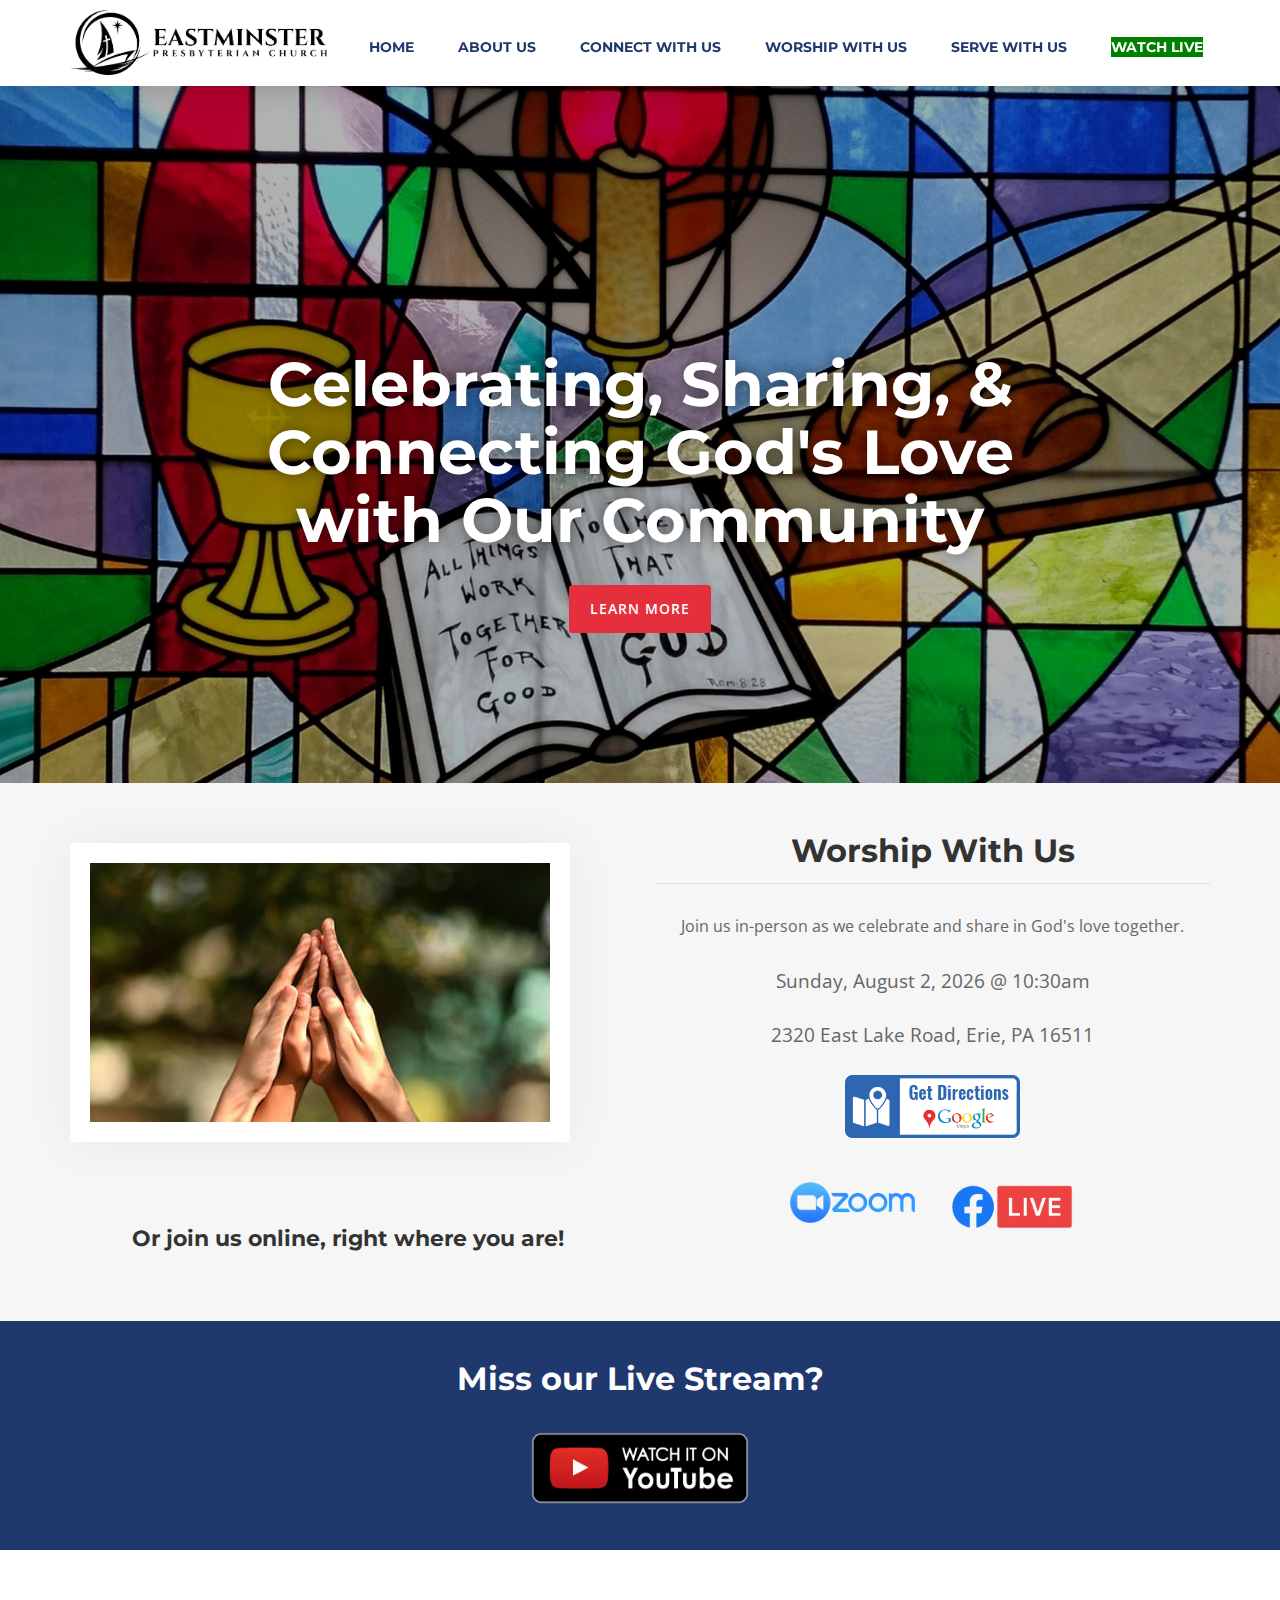
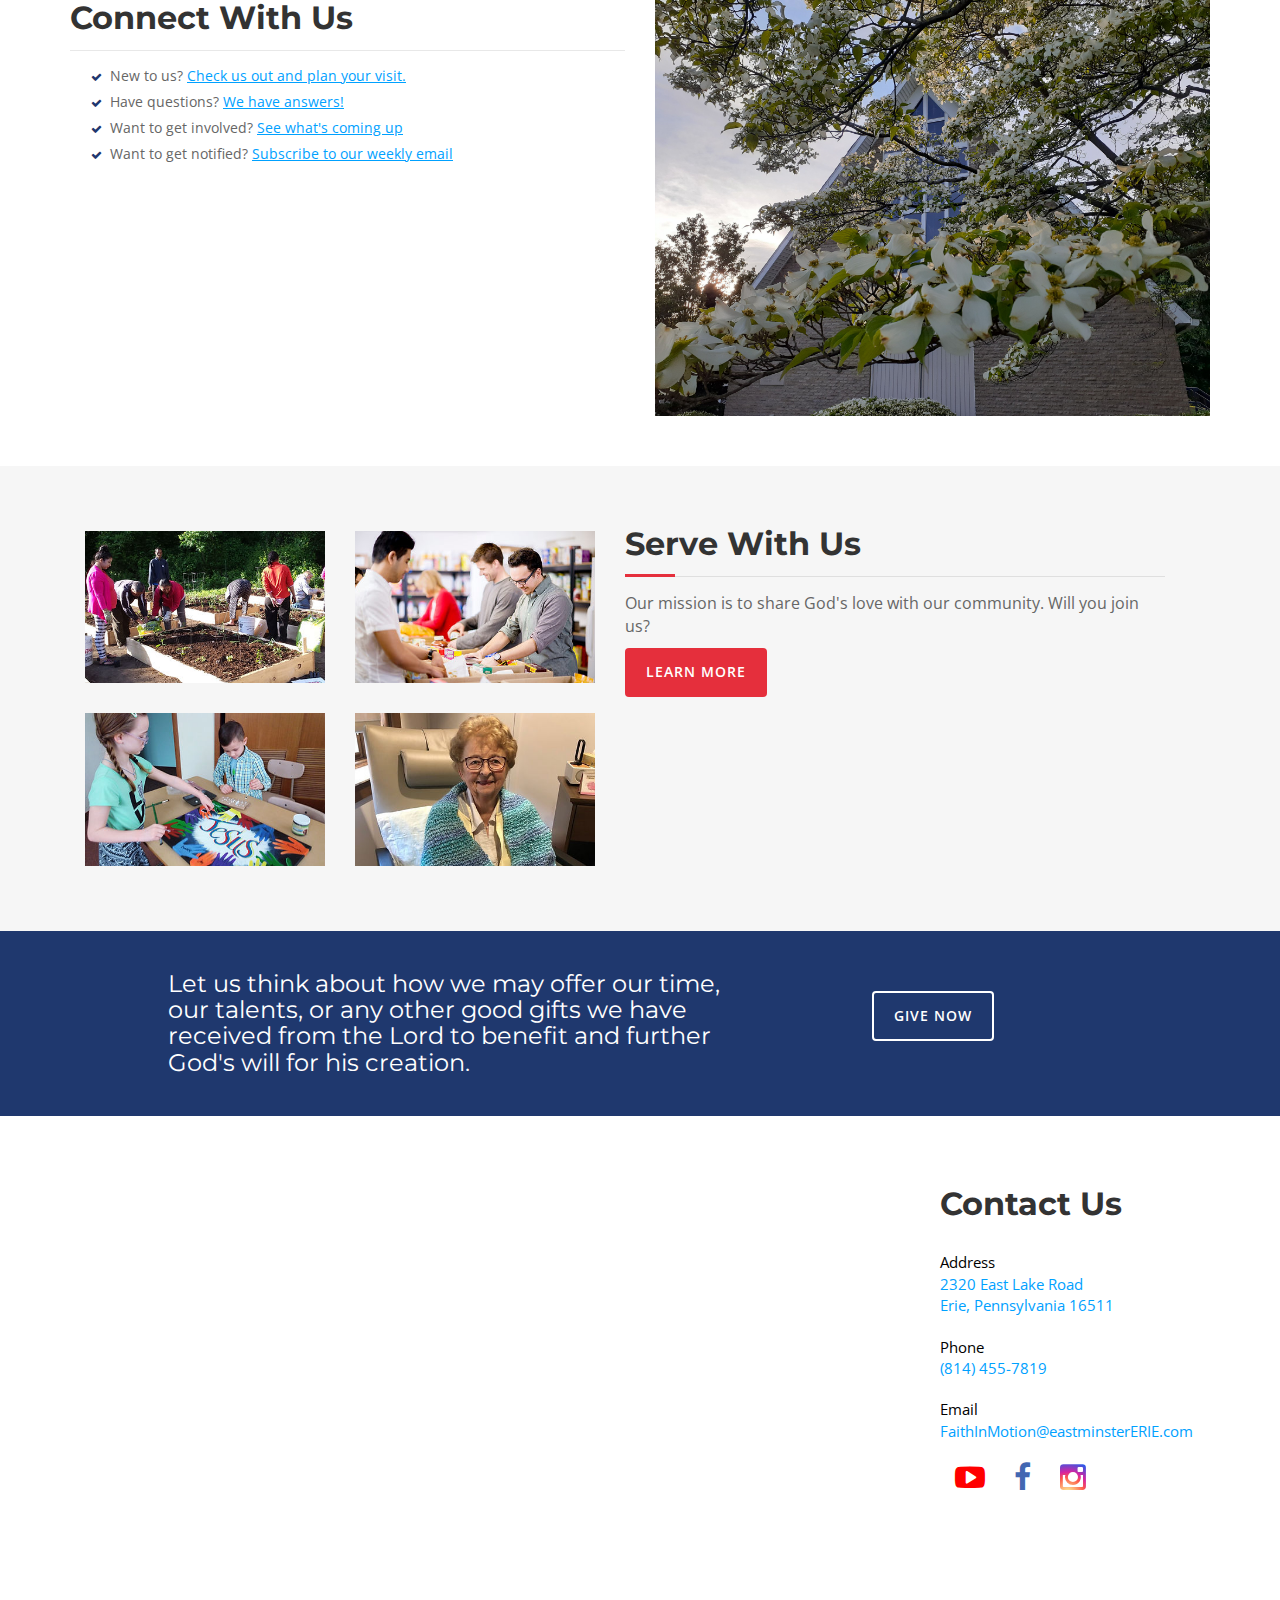
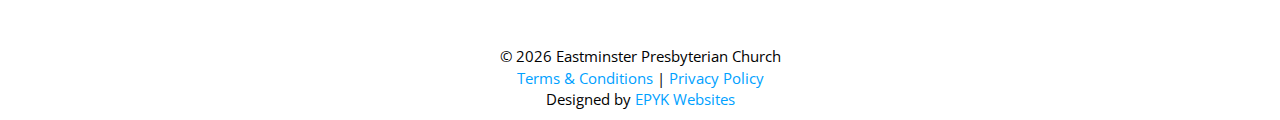
<file: index.html>
<!DOCTYPE html>
<html lang="en">
<head>
<meta charset="utf-8">
<meta name="viewport" content="width=device-width, initial-scale=1">
<title>Faith in Motion | Eastminster Presbyterian Church | Erie</title>
<meta name="description" content="">
<meta name="author" content="">

<!-- Favicons
    ================================================== -->
<link rel="shortcut icon" href="img/favicon_io/favicon.ico" type="image/x-icon">
<link rel="apple-touch-icon" href="img/favicon_io/apple-touch-icon.png">
<link rel="apple-touch-icon" sizes="72x72" href="img/favicon_io/apple-touch-icon-72x72.png">
<link rel="apple-touch-icon" sizes="114x114" href="img/favicon_io/apple-touch-icon-114x114.png">

<!-- Bootstrap -->
<link rel="stylesheet" type="text/css"  href="css/bootstrap.css">
<link rel="stylesheet" type="text/css" href="fonts/font-awesome/css/font-awesome.css">

<!-- Stylesheet
    ================================================== -->
<link rel="stylesheet" type="text/css" href="css/style.css">
<link rel="stylesheet" type="text/css" href="css/nivo-lightbox/nivo-lightbox.css">
<link rel="stylesheet" type="text/css" href="css/nivo-lightbox/default.css">
<link href="https://fonts.googleapis.com/css?family=Open+Sans:300,400,600,700" rel="stylesheet">
<link href="https://fonts.googleapis.com/css?family=Montserrat:400,700" rel="stylesheet">

<!-- HTML5 shim and Respond.js for IE8 support of HTML5 elements and media queries -->
<!-- WARNING: Respond.js doesn't work if you view the page via file:// -->
<!--[if lt IE 9]>
      <script src="https://oss.maxcdn.com/html5shiv/3.7.2/html5shiv.min.js"></script>
      <script src="https://oss.maxcdn.com/respond/1.4.2/respond.min.js"></script>
    <![endif]-->

<style>
  #home {
    background-size:cover;
    background-repeat: no-repeat;
  }
  #facebook {
    width:500px
  }
@media only screen and (max-width: 600px) {
  .intro {
    background: url(img/uploads/home-bg-mobile.jpeg);
  }
  #home {
    background-size:cover;
  }
  #facebook {
    width:90%;
  }
}
</style>    
</head>
<body id="page-top" data-spy="scroll" data-target=".navbar-fixed-top">

  <!-- Navigation
    ==========================================-->
<nav id="menu" class="navbar navbar-default navbar-fixed-top">
  <div class="container"> 
    <!-- Brand and toggle get grouped for better mobile display -->
    <div class="navbar-header">
      <button type="button" class="navbar-toggle collapsed" data-toggle="collapse" data-target="#bs-example-navbar-collapse-1"> <span class="sr-only">Toggle navigation</span> <span class="icon-bar"></span> <span class="icon-bar"></span> <span class="icon-bar"></span> </button>
      <a style="margin-top:-25px" class="navbar-brand page-scroll" href="https://www.eastminstererie.com"><img style="height:65px;vertical-align: center;" src="img/uploads/logo-transparent-bg2.png"></a>
    </div>


    <!-- Collect the nav links, forms, and other content for toggling -->
    <div class="collapse navbar-collapse" id="bs-example-navbar-collapse-1">
      <ul class="nav navbar-nav navbar-right">
        <li><a href="/www.eastminstererie.tk/index.html" class="page-scroll">Home</a></li>
        <li><a href="/www.eastminstererie.tk/about.html" class="page-scroll">About Us</a></li>
        <li><a href="/www.eastminstererie.tk/connect.html" class="page-scroll">Connect With Us</a></li>
        <li><a href="/www.eastminstererie.tk/worship.html" class="page-scroll">Worship With Us</a></li>
        <li><a href="/www.eastminstererie.tk/serve.html" class="page-scroll">Serve With Us</a></li>
        <li><a href="/www.eastminstererie.tk/worship.html" class="page-scroll" style="background-clip: content-box;color:white;background-color: green;">Watch Live</a></li>
      </ul>
    </div>
    <!-- /.navbar-collapse --> 
  </div>
</nav>
<!-- Header -->
<header id="header">
  <div id="home" class="intro">
    <div class="overlay">
      <div class="container">
        <div class="row">
          <div class="col-md-8 col-md-offset-2 intro-text">
            <h1 id="intro-name">Celebrating, Sharing, & Connecting God's Love with Our Community</h1><br />
            <a href="/www.eastminstererie.tk/about.html" class="btn btn-custom btn-lg page-scroll">Learn More</a>
          </div>
        </div>
      </div>
    </div>
  </div>
</header>


    
<!-- Start Christmas Eve Section -->
<!--<div id="about">
  <div class="container">
    <div class="row">
      <div class="col-xs-12 col-md-6"> 
        <img id="about-img" src="img/uploads/christmas-eve.jpeg" class="img-responsive" alt=""> 
      </div>
      <div class="col-xs-12 col-md-6">
        <div style="text-align: center;" class="about-text">
          <h2>Christmas Eve <br />Candlelight Service</h2>
          <ul style="font-size: 14pt;">
            <li>Communion will be served</li>
            <li>Singing well known Christmas hymns.</li>
          </ul>
          <br />
          <h3>When:</h3>
          <div class="list-style">
            <div style="font-size: 14pt;" class="col-lg-12 col-sm-6 col-xs-12">
              Saturday, December 24, 2022 at 5:30 PM
              <br /><br />
              <div class="row" style="justify-content: center;text-align: center;">
                <div style="padding-right:35px;display:inline-block;">
                  <a title="Eastminster Presbyterian Church Zoom - Erie, PA" href="https://us02web.zoom.us/j/4987043991?pwd=c0k5ZnVHQnMxa0VRMXVoNVBxWWFrdz09" target="_blank">
                    <img src="img/uploads/zoom-live.png" style="width:125px">
                  </a>
                </div>
                <div style="display:inline-block;">
                  <a title="Eastminster Presbyterian Church Facebook LIVE - Erie, PA" href="https://www.facebook.com/100064621632291/live" target="_blank">
                    <img src="img/uploads/facebook-live.png" style="width:125px">
                  </a>
                </div>
              </div>  
            </div>
          </div>
        </div>
      </div>
    </div>
  </div>
</div>-->
<!-- End Christmas Eve Section -->

<!-- Start Christmas Day Section -->
<!--<div id="about">
  <div class="container">
    <div class="row">
      <div class="col-xs-12 col-md-6">
        <div style="text-align: center;" class="about-text">
          <h2>Christmas Day Service</h2>
          <ul style="font-size: 14pt;">
            <li>Communion will be served</li>
            <li>Singing well known Christmas hymns.</li>
          </ul>
          <br />
          <h3>When:</h3>
          <div class="list-style">
            <div style="font-size: 14pt;" class="col-lg-12 col-sm-6 col-xs-12">
              Sunday, December 25, 2022 at 10:30 AM
              <br /><br /><br />
              <div class="row" style="justify-content: center;text-align: center;">
                <div style="padding-right:35px;display:inline-block;">
                  <a title="Eastminster Presbyterian Church Zoom - Erie, PA" href="https://us02web.zoom.us/j/4987043991?pwd=c0k5ZnVHQnMxa0VRMXVoNVBxWWFrdz09" target="_blank">
                    <img src="img/uploads/zoom-live.png" style="width:125px">
                  </a>
                </div>
                <div style="display:inline-block;">
                  <a title="Eastminster Presbyterian Church Facebook LIVE - Erie, PA" href="https://www.facebook.com/100064621632291/live" target="_blank">
                    <img src="img/uploads/facebook-live.png" style="width:125px">
                  </a>
                </div>
              </div>  
            </div>
          </div>
        </div>
      </div>
      <div class="col-xs-12 col-md-6"> 
        <img id="about-img" src="img/uploads/christmas-day.jpeg" class="img-responsive" alt=""> 
      </div>
    </div>
  </div>
</div>-->
<!-- End Christmas Day Section -->


<div id="about">
  <div id="worship" class="container">
    <div class="row">
      <div class="col-xs-12 col-md-6"> 
        <img id="about-img" src="img/uploads/in-person.jpeg" class="img-responsive" alt=""> 
      </div>
      <div class="col-xs-12 col-md-6">
        <div style="text-align: center;" class="about-text">
          <h2>Worship With Us</h2>
            <p style="font-size: 12pt">Join us in-person as we celebrate and share in God's love together.</p>
          <div style="justify-content:center;display:flex;" class="list-style">
            <div style="font-size: 14pt;" class="col-lg-12 col-sm-6 col-xs-12">
              <script>
                function nextDate(dayIndex) {
                    var today = new Date();
                    today.setDate(today.getDate() + (dayIndex - 1 - today.getDay() + 7) % 7 + 1);
                    return today;
                }
                   
                var options = { weekday: 'long', year: 'numeric', month: 'long', day: 'numeric' };
                var sundayDt = nextDate(0).toLocaleDateString("en-US", options);
                  
                document.write(sundayDt);
              </script> @ 10:30am <br /><br />
              2320 East Lake Road, Erie, PA 16511
              <br /><br />
              <div class="row">
                <div style="display:inline-block;">
                  <a title="Eastminster Presbyterian Church - Erie, PA" href="https://goo.gl/maps/xQM5ENek9GNjMncZ6" target="_blank">
                    <img src="img/uploads/google-maps.png" style="width:175px">
                  </a>
                </div>
              </div>  
            </div>
          </div>
        </div>
      </div>
    </div>
    <br />
    <br />
    <div class="row" style="justify-content:center;text-align:center;">
      <div class="container col-lg-6">
      <div style="padding-top:5cqb;display:inline-block;">
        <h3>Or join us online, right where you are!</h3>
      </div></div>
      <div class="container col-sm-12 col-lg-6" style="display:flex;justify-content:center;">
        <div style="padding-right:35px">
        <a title="Eastminster Presbyterian Church Zoom - Erie, PA" href="https://us02web.zoom.us/j/4987043991?pwd=c0k5ZnVHQnMxa0VRMXVoNVBxWWFrdz09" target="_blank">
          <img src="img/uploads/zoom-live.png" style="width:125px">
        </a>
        </div>
        <div>
          <a title="Eastminster Presbyterian Church Facebook LIVE - Erie, PA" href="https://www.facebook.com/100064621632291/live" target="_blank">
            <img src="img/uploads/facebook-live.png" style="width:125px">
          </a>
        </div>
      </div>
    </div>
  </div>
</div>

<div id="get-touch">
  <div class="container" style="justify-content: center;text-align: center;">
    <div class="row" style="text-align: center;">
      <div style="text-align: center" class="col-xs-12 col-md-12 col-lg-12">
        <h2 style="color:white">Miss our Live Stream?</h2>
        <a target="_blank" href="https://www.youtube.com/channel/UCWWO4zkvw4zjN3BUjgjXq2Q"><img style="width:250px" src="img/uploads/watch-on-youtube.png"></a>
      </div>
    </div>
  </div>
</div>

<div id="about" style="background-color: white">
  <div class="container">
    <div class="row">
      <div class="col-xs-12 col-md-6">
        <div class="about-text">
          <h2>Connect With Us</h2>
          <div class="list-style">
            <div class="col-lg-12 col-sm-6 col-xs-12">
              <ul>
                <li>New to us? <a href="/connect" style="text-decoration:underline">Check us out and plan your visit.</a></li>
                <li>Have questions? <a href="/connect#faqs" style="text-decoration:underline">We have answers!</a></li>
                <li>Want to get involved? <a href="/serve" style="text-decoration:underline">See what's coming up</a></li>
                <li>Want to get notified? <a href="" style="text-decoration:underline">Subscribe to our weekly email</a></li>
              </ul>
            </div>
            
          </div>
        </div>
      </div>
      <div class="col-xs-12 col-md-6" style="justify-content:right;display:flex"> <img style="width:100%" src="img/uploads/connect.JPG" class="img-responsive" alt=""> </div>
    </div>
  </div>
</div>
<!--
   <div id="about">
  <div class="container">
    <div class="row">
      <div class="col-xs-12 col-md-6">
        <div style="text-align: center;" class="about-text">
          <h2>Online Worship</h2>
          <p>Let the Living Water cleanse your heart right where you are.</p>

          <h3>When:</h3>
          <div class="list-style">
            <div style="font-size: 14pt;" class="col-lg-12 col-sm-6 col-xs-12">
              <script>
                function nextDate(dayIndex) {
                    var today = new Date();
                    today.setDate(today.getDate() + (dayIndex - 1 - today.getDay() + 7) % 7 + 1);
                    return today;
                }
                   
                var options = { weekday: 'long', year: 'numeric', month: 'long', day: 'numeric' };
                var sundayDt = nextDate(0).toLocaleDateString("en-US", options);
                  
                document.write(sundayDt);
              </script> @ 10:30am
              <br /><br />
              <div class="row" style="justify-content: center;text-align: center;">
                <div style="padding-right:35px;display:inline-block;">
                  <a title="Eastminster Presbyterian Church Zoom - Erie, PA" href="https://us02web.zoom.us/j/4987043991?pwd=c0k5ZnVHQnMxa0VRMXVoNVBxWWFrdz09" target="_blank">
                    <img src="img/uploads/zoom-live.png" style="width:125px">
                  </a>
                </div>
                <div style="display:inline-block;">
                  <a title="Eastminster Presbyterian Church Facebook LIVE - Erie, PA" href="https://www.facebook.com/100064621632291/live" target="_blank">
                    <img src="img/uploads/facebook-live.png" style="width:125px">
                  </a>
                </div>
              </div>  
            </div>
          </div>
        </div>
      </div>
      <div class="col-xs-12 col-md-6"> 
        <img id="about-img2" src="img/uploads/online.jpeg" class="img-responsive" alt=""> 
      </div>
    </div>
  </div>
</div>-->
<!-- Gallery Section -->
<div id="portfolio">
  <div class="container">
    
    <div class="row col-lg-6">
      <div class="portfolio-items">
        <div class="col-sm-6 col-md-4 col-lg-6">
          <div class="portfolio-item">
            <div class="hover-bg"> <a href="img/uploads/1.jpeg" title="" data-lightbox-gallery="gallery1">
              <div class="hover-text">
                <!--<h4>/h4>-->
              </div>
              <img src="img/uploads/1.jpeg" class="img-responsive" alt=""> </a> </div>
          </div>
        </div>
        <div class="col-sm-6 col-md-4 col-lg-6">
          <div class="portfolio-item">
            <div class="hover-bg"> <a href="img/uploads/4.jpeg" title="" data-lightbox-gallery="gallery1">
              <div class="hover-text">
                <h4></h4>
              </div>
              <img src="img/uploads/4.jpeg" class="img-responsive" alt=""> </a> </div>
          </div>
        </div>
        <div class="col-sm-6 col-md-4 col-lg-6">
          <div class="portfolio-item">
            <div class="hover-bg"> <a href="img/uploads/2.jpeg" title="" data-lightbox-gallery="gallery1">
              <div class="hover-text">
                <!--<h4>/h4>-->
              </div>
              <img src="img/uploads/2.jpeg" class="img-responsive" alt=""> </a> </div>
          </div>
        </div>
        <div class="col-sm-6 col-md-4 col-lg-6">
          <div class="portfolio-item">
            <div class="hover-bg"> <a href="img/uploads/3.jpeg" title="" data-lightbox-gallery="gallery1">
              <div class="hover-text">
                <h4></h4>
              </div>
              <img src="img/uploads/3.jpeg" class="img-responsive" alt=""> </a> </div>
          </div>
        </div>
      </div>
    </div>
    <div class="col-lg-6 section-title">
      <h2>Serve With Us</h2>
      <p style="font-size:12pt">Our mission is to share God's love with our community. Will you join us?</p>
      <a href="/serve" class="btn btn-custom btn-lg page-scroll">Learn More</a> </div>
    </div>
  </div>
</div>



<!-- Get Touch Section -->
<div id="get-touch">
  <div class="container">
    <div class="row">
      <div class="col-xs-12 col-md-6 col-md-offset-1">
        <h3>Let us think about how we may offer our time, our talents, or any other good gifts we have received from the Lord to benefit and further God's will for his creation.</h3>
      </div>
      <br />
      <div class="col-xs-12 col-md-4 text-center"><a target="_blank" href="https://www.powr.io/checkout_screen?unique_label=ceb35473_1623442279" class="btn btn-custom btn-lg page-scroll">Give Now</a></div>
    </div>
  </div>
</div>


<!-- Contact Section -->
<div id="contact">
  <div class="container">
    <div class="col-md-8">
      <div class="contact-item">
        <iframe src="https://www.google.com/maps/embed?pb=!1m14!1m8!1m3!1d11832.277767051346!2d-80.0361084!3d42.1488008!3m2!1i1024!2i768!4f13.1!3m3!1m2!1s0x0%3A0x924e2683dc09b8fd!2sEastminster%20Presbyterian%20Church!5e0!3m2!1sen!2sus!4v1669817414920!5m2!1sen!2sus" width="100%" height="400" frameborder="0" style="border:0;" allowfullscreen="" aria-hidden="false" tabindex="0"></iframe>
      </div>
    </div>
    <div class="col-md-3 col-md-offset-1 contact-info">
      <div class="contact-item">
        <h2>Contact Us</h2>
        <p><span>Address</span><a href="https://goo.gl/maps/xQM5ENek9GNjMncZ6" target="_blank">2320 East Lake Road<br />
          Erie, Pennsylvania 16511</a></p>
      </div>
      <div class="contact-item">
        <p><span>Phone</span><a href="tel:814-455-7819" data-rel="external">(814) 455-7819</a></p>
      </div>
      <div class="contact-item">
        <p><span>Email</span><a target="_top" href="mailto:FaithInMotion@eastminsterERIE.com">FaithInMotion@eastminsterERIE.com</a></p>
      </div>
    </div>

    <!-- Start Social Icons -->
    <div style="text-align:center">
      <a title="Eastminster Presbyterian Church - Erie, PA YouTube" href="https://www.youtube.com/channel/UCWWO4zkvw4zjN3BUjgjXq2Q"  target="_blank">
        <span style="font-size:30px;color:#FF0000;" class="fa fa-youtube-play"></span>
      </a>

      <a title="Eastminster Presbyterian Church - Erie, PA Facebook" href="https://www.facebook.com/Eastminster-Presbyterian-Church-180009598709357" target="_blank" style="margin-left:25px;margin-right:25px">
        <span style="font-size:30px;color:#4267B2;" class="fa fa-facebook"></span>
      </a>
        
      <a title="Eastminster Presbyterian Church - Erie, PA Instagram" href="https://www.instagram.com/eastminstererie/" target="_blank">
        <span style="font-size:30px;color: transparent;
          background: radial-gradient(circle at 30% 107%, #fdf497 0%, #fdf497 5%, #fd5949 45%, #d6249f 60%, #285AEB 90%);
          background: -webkit-radial-gradient(circle at 30% 107%, #fdf497 0%, #fdf497 5%, #fd5949 45%, #d6249f 60%, #285AEB 90%);
          background-clip: text;
          -webkit-background-clip: text;" class="fa fa-instagram"></span>
      </a>
    </div>
    <!-- End Social Icons -->
  </div>
</div>

<div id="epyk">
  <div class="container">
    <div class="col-md-12">
      <div class="row" style="text-align:center">
        <p>&copy; <script>document.write(new Date().getFullYear());</script> Eastminster Presbyterian Church 
          <br />
          <a style="color:#00A1FF" href="//www.eastminstererie.tk/terms-and-conditions.html">Terms & Conditions</a> | <a style="color:#00A1FF" href="//www.eastminstererie.tk/privacy-policy.html">Privacy Policy</a>
          <br />
          Designed by <a style="color:#00A1FF" href="https://www.epykwebsites.com">EPYK Websites</a>
        </p>
      </div>
    </div>
  </div>
</div>

<!-- Footer Section -->

<div id="loader" class="show fullscreen"><svg class="circular" width="48px" height="48px"><circle class="path-bg" cx="24" cy="24" r="22" fill="none" stroke-width="4" stroke="#eeeeee"/><circle class="path" cx="24" cy="24" r="22" fill="none" stroke-width="4" stroke-miterlimit="10" stroke="#f4b214"/></svg></div>

<script type="text/javascript" src="js/jquery.1.11.1.js"></script> 
<script type="text/javascript" src="js/bootstrap.js"></script> 
<script type="text/javascript" src="js/nivo-lightbox.js"></script> 
<script type="text/javascript" src="js/jqBootstrapValidation.js"></script> 
<script type="text/javascript" src="js/contact_me.js"></script> 
<script type="text/javascript" src="js/main.js"></script>
</body>
</html>
</file>
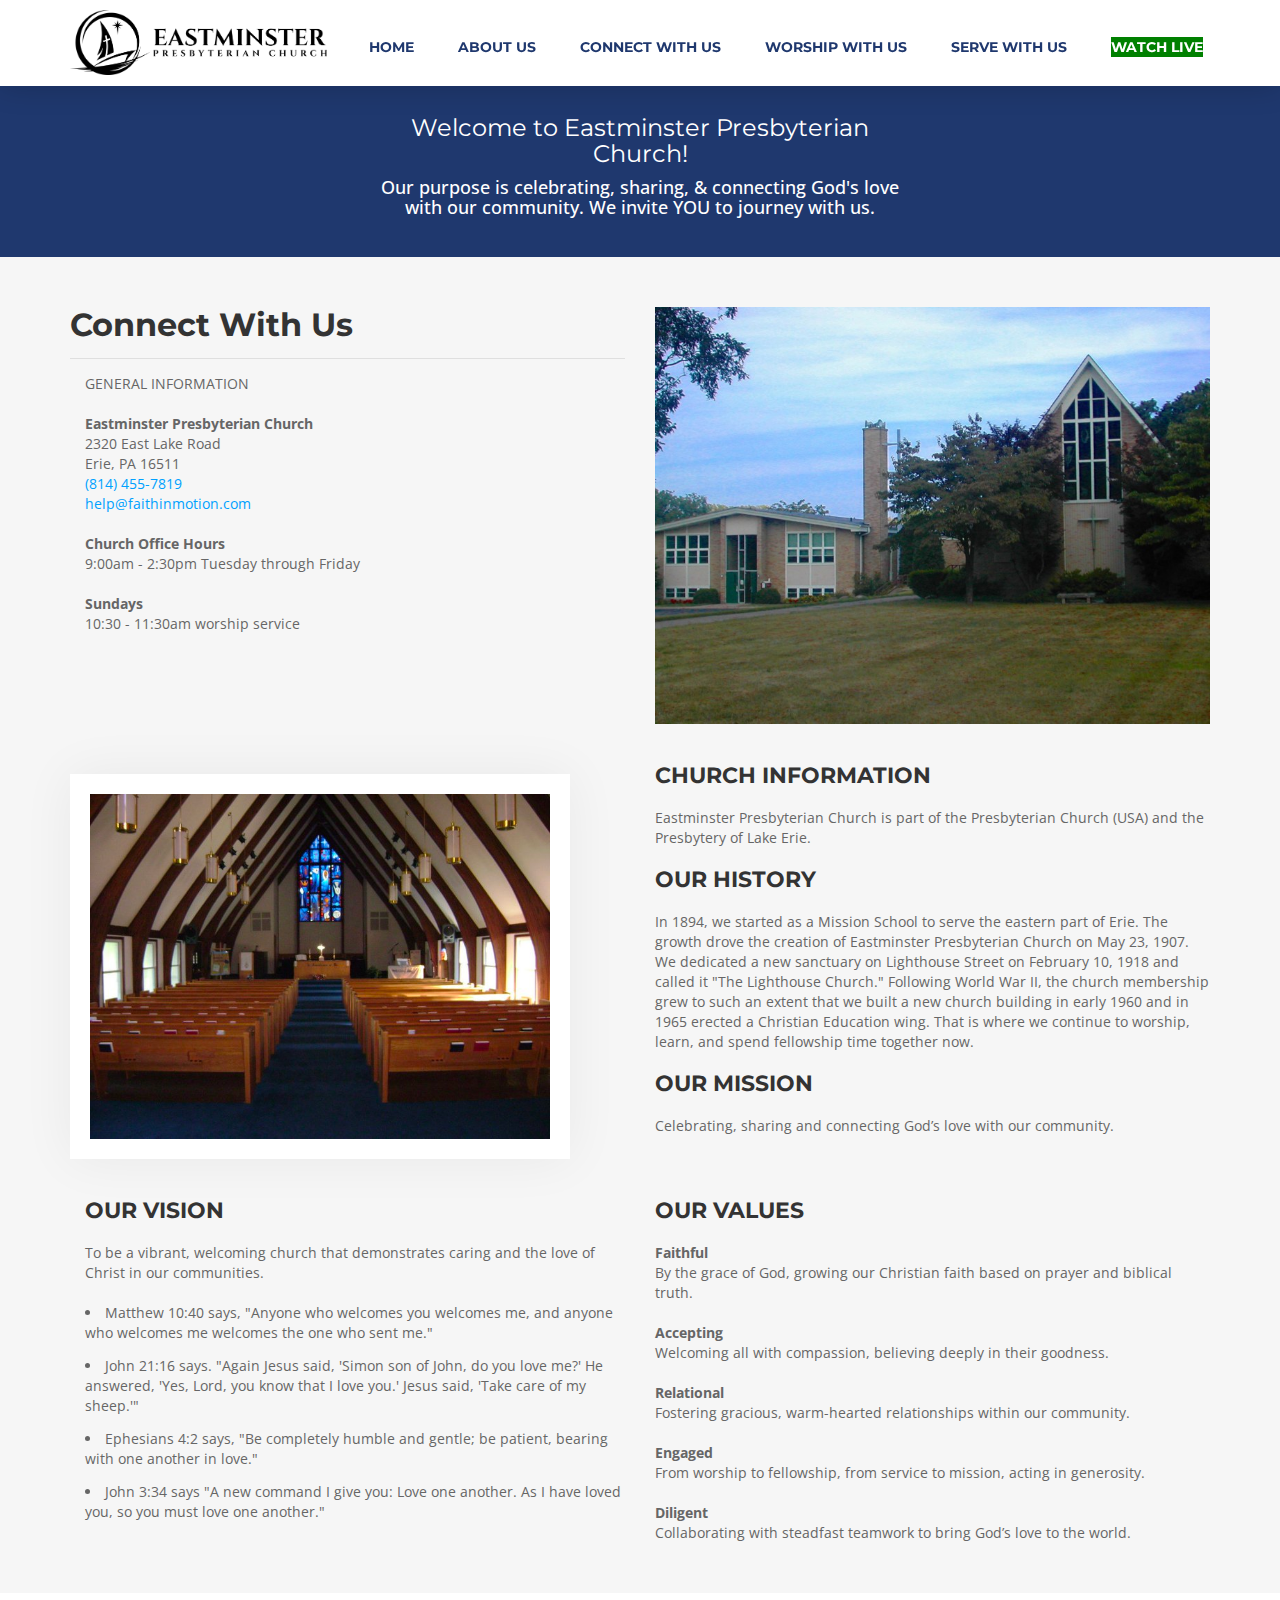
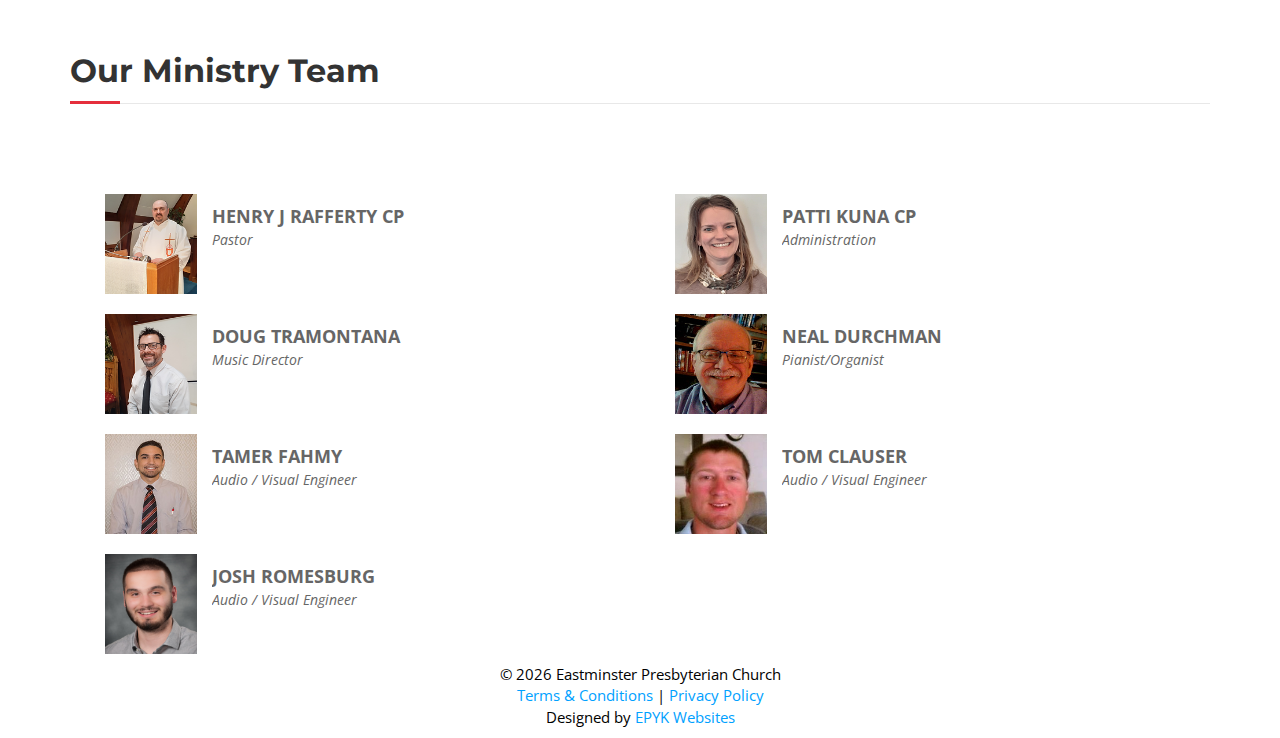
<file: about.html>
<!DOCTYPE html>
<html lang="en">
<head>
<meta charset="utf-8">
<meta name="viewport" content="width=device-width, initial-scale=1">
<title>Faith in Motion | Eastminster Presbyterian Church | Erie</title>
<meta name="description" content="">
<meta name="author" content="">

<!-- Favicons
    ================================================== -->
<link rel="shortcut icon" href="img/favicon_io/favicon.ico" type="image/x-icon">
<link rel="apple-touch-icon" href="img/favicon_io/apple-touch-icon.png">
<link rel="apple-touch-icon" sizes="72x72" href="img/favicon_io/apple-touch-icon-72x72.png">
<link rel="apple-touch-icon" sizes="114x114" href="img/favicon_io/apple-touch-icon-114x114.png">

<!-- Bootstrap -->
<link rel="stylesheet" type="text/css"  href="css/bootstrap.css">
<link rel="stylesheet" type="text/css" href="fonts/font-awesome/css/font-awesome.css">

<!-- Stylesheet
    ================================================== -->
<link rel="stylesheet" type="text/css" href="css/style.css">
<link rel="stylesheet" type="text/css" href="css/nivo-lightbox/nivo-lightbox.css">
<link rel="stylesheet" type="text/css" href="css/nivo-lightbox/default.css">
<link href="https://fonts.googleapis.com/css?family=Open+Sans:300,400,600,700" rel="stylesheet">
<link href="https://fonts.googleapis.com/css?family=Montserrat:400,700" rel="stylesheet">

<!-- HTML5 shim and Respond.js for IE8 support of HTML5 elements and media queries -->
<!-- WARNING: Respond.js doesn't work if you view the page via file:// -->
<!--[if lt IE 9]>
      <script src="https://oss.maxcdn.com/html5shiv/3.7.2/html5shiv.min.js"></script>
      <script src="https://oss.maxcdn.com/respond/1.4.2/respond.min.js"></script>
    <![endif]-->

<style>
  #home {
    background-size:cover;
    background-repeat: no-repeat;
  }
  #facebook {
    width:500px
  }
@media only screen and (max-width: 600px) {
  .intro {
    background: url(img/uploads/home-bg-mobile.jpeg);
  }
  #home {
    background-size:cover;
  }
  #facebook {
    width:90%;
  }
}
</style>    
</head>
<body id="page-top" data-spy="scroll" data-target=".navbar-fixed-top">

  <!-- Navigation
    ==========================================-->
<nav id="menu" class="navbar navbar-default navbar-fixed-top">
  <div class="container"> 
    <!-- Brand and toggle get grouped for better mobile display -->
    <div class="navbar-header">
      <button type="button" class="navbar-toggle collapsed" data-toggle="collapse" data-target="#bs-example-navbar-collapse-1"> <span class="sr-only">Toggle navigation</span> <span class="icon-bar"></span> <span class="icon-bar"></span> <span class="icon-bar"></span> </button>
      <a style="margin-top:-25px" class="navbar-brand page-scroll" href="https://www.eastminstererie.com"><img style="height:65px;vertical-align: center;" src="img/uploads/logo-transparent-bg2.png"></a>
    </div>


    <!-- Collect the nav links, forms, and other content for toggling -->
    <div class="collapse navbar-collapse" id="bs-example-navbar-collapse-1">
      <ul class="nav navbar-nav navbar-right">
        <li><a href="/www.eastminstererie.tk/index.html" class="page-scroll">Home</a></li>
        <li><a href="/www.eastminstererie.tk/about.html" class="page-scroll">About Us</a></li>
        <li><a href="/www.eastminstererie.tk/connect.html" class="page-scroll">Connect With Us</a></li>
        <li><a href="/www.eastminstererie.tk/worship.html" class="page-scroll">Worship With Us</a></li>
        <li><a href="/www.eastminstererie.tk/serve.html" class="page-scroll">Serve With Us</a></li>
        <li><a href="/www.eastminstererie.tk/worship.html" class="page-scroll" style="background-clip: content-box;color:white;background-color: green;">Watch Live</a></li>
      </ul>
    </div>
    <!-- /.navbar-collapse --> 
  </div>
</nav>


<!-- Get Touch Section -->
<div style="margin-top:75px" id="get-touch">
  <div class="container">
    <div class="row" style="display:flex;justify-content:center">
      <div class="col-xs-12 col-md-6" style="text-align: center;">
        <h3>Welcome to Eastminster Presbyterian Church!</h3>
        <h4 style="color:white">Our purpose is celebrating, sharing, &amp; connecting God's love with our community. We invite YOU to journey with us.</h4>
      </div>
    </div>
  </div>
</div>

<div id="about">
  <div class="container">
    <div class="row">
      <div class="col-xs-12 col-md-6">
        <div class="about-text">
          <h2>Connect With Us</h2>
          <div class="list-style">
            <div class="col-lg-12 col-sm-6 col-xs-12">
              GENERAL INFORMATION
              <br /><br />
              <b>Eastminster Presbyterian Church</b>
              <br />
              2320 East Lake Road
              <br />
              Erie, PA 16511
              <br />
              <a href="tel:814-455-7819" data-rel="external">(814) 455-7819</a>
              <br />
              <a target="_top" href="mailto:help@faithinmotion.com">help@faithinmotion.com</a>
              <br /><br />
              
              <b>Church Office Hours</b><br />
              9:00am - 2:30pm Tuesday through Friday<br /><br />
              
              <b>Sundays</b><br />
              10:30 - 11:30am worship service
            </div>
            
          </div>
        </div>
      </div>
      <div class="col-xs-12 col-md-6"> <img src="img/uploads/about-us-1.jpg" class="img-responsive" alt=""> </div>
    </div>
  </div>
  <br />
  <br />
  <div id="worship" class="container">
    <div class="row">
      <div class="col-xs-12 col-md-6"> 
        <img id="about-img" src="img/uploads/about-us-2.png" class="img-responsive" alt=""> 
      </div>
      <div class="col-xs-12 col-md-6">
        <div class="about-text">
          <h3>CHURCH INFORMATION</h3>
          Eastminster Presbyterian Church is part of the Presbyterian Church (USA) and the Presbytery of Lake Erie.
        </div>
        <br />
        <h3>OUR HISTORY</h3>
        <div class="about-text">
          In 1894, we started as a Mission School to serve the eastern part of Erie. The growth drove the creation of Eastminster Presbyterian Church on May 23, 1907. We dedicated a new sanctuary on Lighthouse Street on February 10, 1918 and called it "The Lighthouse Church." Following World War II, the church membership grew to such an extent that we built a new church building in early 1960 and in 1965 erected a Christian Education wing. That is where we continue to worship, learn, and spend fellowship time together now.
        </div>
        <br />
        
        <h3>OUR MISSION</h3>
        <div class="about-text">
          Celebrating, sharing and connecting God’s love with our community.
        </div>
      </div>
    </div>

    
    <br /><br />

    <div class="col-xs-12 col-md-6 col-lg-6">
      <h3>OUR VISION</h3>
      To be a vibrant, welcoming church that demonstrates caring and the love of Christ in our communities.
      <br /><br />

      <ul style="list-style: initial;list-style-position: inside;">
        <li style="margin-bottom: 13px;">Matthew 10:40 says, "Anyone who welcomes you welcomes me, and anyone who welcomes me welcomes the one who sent me."</li>
        <li style="margin-bottom: 13px;">John 21:16 says. "Again Jesus said, 'Simon son of John, do you love me?' He answered, 'Yes, Lord, you know that I love you.' Jesus said, 'Take care of my sheep.'"</li>
        <li style="margin-bottom: 13px;">Ephesians 4:2 says, "Be completely humble and gentle; be patient, bearing with one another in love."</li>
        <li>John 3:34 says "A new command I give you: Love one another. As I have loved you, so you must love one another."</li>
      </ul>
    </div>
    <div class="col-xs-12 col-md-6 col-lg-6">
      <h3>OUR VALUES</h3>
      <b>Faithful</b>
      <br />
      By the grace of God, growing our Christian faith based on prayer and biblical truth.
      <br /><br />
      <b>Accepting</b>
      <br />
      Welcoming all with compassion, believing deeply in their goodness.
      <br /><br />
      <b>Relational</b>
      <br />
      Fostering gracious, warm-hearted relationships within our community.
      <br /><br />
      <b>Engaged</b>
      <br />
      From worship to fellowship, from service to mission, acting in generosity.
      <br /><br />
      <b>Diligent</b>
      <br />
      Collaborating with steadfast teamwork to bring God’s love to the world.
    </div>
  </div>
 </div>

<!-- Testimonials Section -->
<div id="testimonials">
  <div class="container">
    <div class="section-title">
      <h2>Our Ministry Team</h2>
    </div>
        <div class="col-md-6">
          <div class="testimonial">
            <div class="testimonial-image"> <img src="img/uploads/ministry-team/henry.png" alt=""> </div>
            <div class="testimonial-content">
              <div class="testimonial-meta"> Henry J Rafferty CP </div>
              <p>Pastor</p> 
            </div>
          </div>
        </div>
        <div class="col-md-6">
          <div class="testimonial">
            <div class="testimonial-image"> <img src="img/uploads/ministry-team/patti.png" alt=""> </div>
            <div class="testimonial-content">
              <div class="testimonial-meta"> Patti Kuna CP </div>
              <p>Administration</p>
            </div>
          </div>
        </div>
        <div class="col-md-6">
          <div class="testimonial">
            <div class="testimonial-image"> <img src="img/uploads/ministry-team/doug.png" alt=""> </div>
            <div class="testimonial-content">
              <div class="testimonial-meta"> Doug Tramontana </div>
              <p>Music Director</p>
            </div>
          </div>
        </div>
        <div class="col-md-6">
          <div class="testimonial">
            <div class="testimonial-image"> <img src="img/uploads/ministry-team/neal.jpeg" alt=""> </div>
            <div class="testimonial-content">
              <div class="testimonial-meta"> Neal Durchman </div>
              <p>Pianist/Organist</p>
            </div>
          </div>
        </div>
        <div class="col-md-6">
           <div class="testimonial">
             <div class="testimonial-image"> <img src="img/uploads/ministry-team/tam.jpeg" alt=""> </div>
             <div class="testimonial-content">
               <div class="testimonial-meta"> Tamer Fahmy </div>
               <p>Audio / Visual Engineer</p>
             </div>
           </div>
         </div>
         <div class="col-md-6">
           <div class="testimonial">
             <div class="testimonial-image"> <img src="img/uploads/ministry-team/tom.jpeg" alt=""> </div>
             <div class="testimonial-content">
               <div class="testimonial-meta"> Tom Clauser </div>
               <p>Audio / Visual Engineer</p>
             </div>
           </div>
         </div>
         <div class="col-md-6">
           <div class="testimonial">
             <div class="testimonial-image"> <img src="img/uploads/ministry-team/josh.jpg" alt=""> </div>
             <div class="testimonial-content">
               <div class="testimonial-meta"> Josh Romesburg </div>
               <p>Audio / Visual Engineer</p>
             </div>
           </div>
         </div>
  </div>
</div>


<div id="epyk">
  <div class="container">
    <div class="col-md-12">
      <div class="row" style="text-align:center">
        <p>&copy; <script>document.write(new Date().getFullYear());</script> Eastminster Presbyterian Church 
          <br />
          <a style="color:#00A1FF" href="//www.eastminstererie.tk/terms-and-conditions.html">Terms & Conditions</a> | <a style="color:#00A1FF" href="//www.eastminstererie.tk/privacy-policy.html">Privacy Policy</a>
          <br />
          Designed by <a style="color:#00A1FF" href="https://www.epykwebsites.com">EPYK Websites</a>
        </p>
      </div>
    </div>
  </div>
</div>

<!-- Footer Section -->

<div id="loader" class="show fullscreen"><svg class="circular" width="48px" height="48px"><circle class="path-bg" cx="24" cy="24" r="22" fill="none" stroke-width="4" stroke="#eeeeee"/><circle class="path" cx="24" cy="24" r="22" fill="none" stroke-width="4" stroke-miterlimit="10" stroke="#f4b214"/></svg></div>

<script type="text/javascript" src="js/jquery.1.11.1.js"></script> 
<script type="text/javascript" src="js/bootstrap.js"></script> 
<script type="text/javascript" src="js/nivo-lightbox.js"></script> 
<script type="text/javascript" src="js/jqBootstrapValidation.js"></script> 
<script type="text/javascript" src="js/contact_me.js"></script> 
<script type="text/javascript" src="js/main.js"></script>
</body>
</html>
</file>
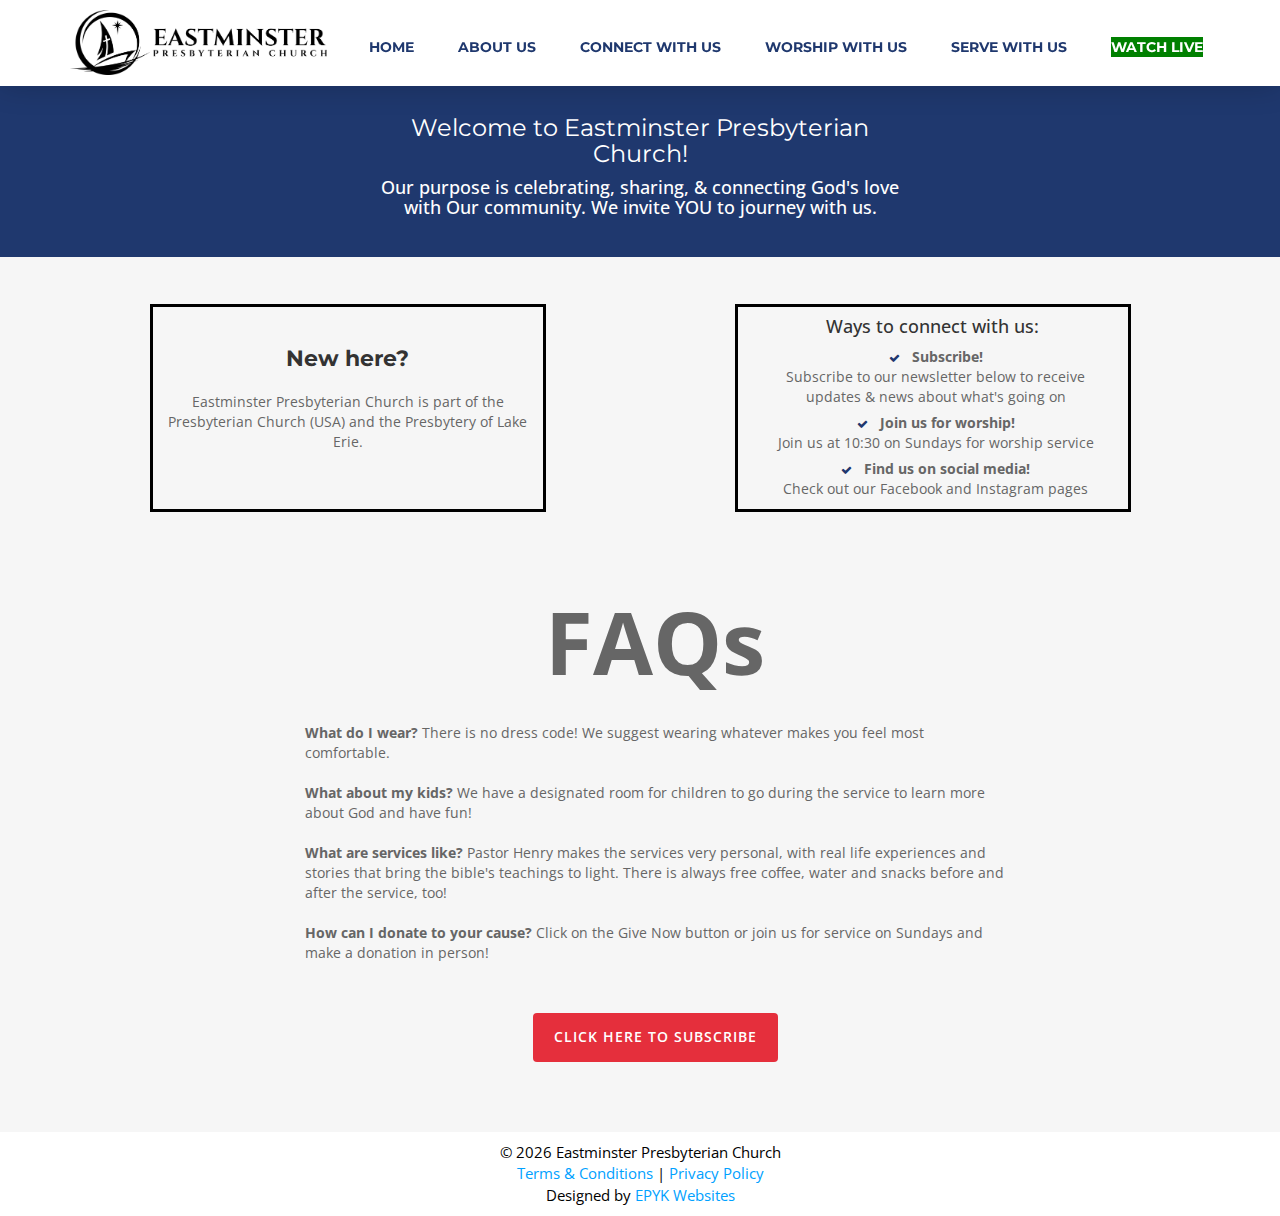
<file: connect.html>
<!DOCTYPE html>
<html lang="en">
<head>
<meta charset="utf-8">
<meta name="viewport" content="width=device-width, initial-scale=1">
<title>Faith in Motion | Eastminster Presbyterian Church | Erie</title>
<meta name="description" content="">
<meta name="author" content="">

<!-- Favicons
    ================================================== -->
<link rel="shortcut icon" href="img/favicon_io/favicon.ico" type="image/x-icon">
<link rel="apple-touch-icon" href="img/favicon_io/apple-touch-icon.png">
<link rel="apple-touch-icon" sizes="72x72" href="img/favicon_io/apple-touch-icon-72x72.png">
<link rel="apple-touch-icon" sizes="114x114" href="img/favicon_io/apple-touch-icon-114x114.png">

<!-- Bootstrap -->
<link rel="stylesheet" type="text/css"  href="css/bootstrap.css">
<link rel="stylesheet" type="text/css" href="fonts/font-awesome/css/font-awesome.css">

<!-- Stylesheet
    ================================================== -->
<link rel="stylesheet" type="text/css" href="css/style.css">
<link rel="stylesheet" type="text/css" href="css/nivo-lightbox/nivo-lightbox.css">
<link rel="stylesheet" type="text/css" href="css/nivo-lightbox/default.css">
<link href="https://fonts.googleapis.com/css?family=Open+Sans:300,400,600,700" rel="stylesheet">
<link href="https://fonts.googleapis.com/css?family=Montserrat:400,700" rel="stylesheet">

<!-- HTML5 shim and Respond.js for IE8 support of HTML5 elements and media queries -->
<!-- WARNING: Respond.js doesn't work if you view the page via file:// -->
<!--[if lt IE 9]>
      <script src="https://oss.maxcdn.com/html5shiv/3.7.2/html5shiv.min.js"></script>
      <script src="https://oss.maxcdn.com/respond/1.4.2/respond.min.js"></script>
    <![endif]-->

<style>
  #home {
    background-size:cover;
    background-repeat: no-repeat;
  }
  #facebook {
    width:500px
  }
@media only screen and (max-width: 600px) {
  .intro {
    background: url(img/uploads/home-bg-mobile.jpeg);
  }
  #home {
    background-size:cover;
  }
  #facebook {
    width:90%;
  }
}
</style>    
</head>
<body id="page-top" data-spy="scroll" data-target=".navbar-fixed-top">

  <!-- Navigation
    ==========================================-->
<nav id="menu" class="navbar navbar-default navbar-fixed-top">
  <div class="container"> 
    <!-- Brand and toggle get grouped for better mobile display -->
    <div class="navbar-header">
      <button type="button" class="navbar-toggle collapsed" data-toggle="collapse" data-target="#bs-example-navbar-collapse-1"> <span class="sr-only">Toggle navigation</span> <span class="icon-bar"></span> <span class="icon-bar"></span> <span class="icon-bar"></span> </button>
      <a style="margin-top:-25px" class="navbar-brand page-scroll" href="https://www.eastminstererie.com"><img style="height:65px;vertical-align: center;" src="img/uploads/logo-transparent-bg2.png"></a>
    </div>


    <!-- Collect the nav links, forms, and other content for toggling -->
    <div class="collapse navbar-collapse" id="bs-example-navbar-collapse-1">
      <ul class="nav navbar-nav navbar-right">
        <li><a href="/www.eastminstererie.tk/index.html" class="page-scroll">Home</a></li>
        <li><a href="/www.eastminstererie.tk/about.html" class="page-scroll">About Us</a></li>
        <li><a href="/www.eastminstererie.tk/connect.html" class="page-scroll">Connect With Us</a></li>
        <li><a href="/www.eastminstererie.tk/worship.html" class="page-scroll">Worship With Us</a></li>
        <li><a href="/www.eastminstererie.tk/serve.html" class="page-scroll">Serve With Us</a></li>
        <li><a href="/www.eastminstererie.tk/worship.html" class="page-scroll" style="background-clip: content-box;color:white;background-color: green;">Watch Live</a></li>
      </ul>
    </div>
    <!-- /.navbar-collapse --> 
  </div>
</nav>


<!-- Get Touch Section -->
<div style="margin-top:75px" id="get-touch">
  <div class="container">
    <div class="row" style="display:flex;justify-content:center">
      <div class="col-xs-12 col-md-6" style="text-align: center;">
        <h3>Welcome to Eastminster Presbyterian Church!</h3>
        <h4 style="color:white">Our purpose is celebrating, sharing, &amp; connecting God's love with Our community. We invite YOU to journey with us.</h4>
      </div>
    </div>
  </div>
</div>

<div id="about">
  <div id="worship" class="container">
    <div class="row" style="justify-content:center;display:flex">
      <div style="outline:black;outline-style:solid;" class="col-xs-12 col-md-4"> 
        <div style="float:left;text-align: center;" class="about-text">
          <br />
          <br />
          <h3>New here?</h3>
          Eastminster Presbyterian Church is part of the Presbyterian Church (USA) and the Presbytery of Lake Erie.


        </div>
      </div>
      <div class="col-xs-4 col-md-2 col-sm-2"></div>
      <div style="outline:black;outline-style: solid;" class="col-xs-12 col-md-4">
        <div style="float:right;text-align:center;" class="about-text">
        <h4>Ways to connect with us:</h4>
        <ul style="list-style-position: inside;">
          <li>
            <b>Subscribe!</b>
            <br />
            Subscribe to our newsletter below to receive updates &amp; news about what's going on
          </li>
          <li>
            <b>Join us for worship!</b>
            <br />
            Join us at 10:30 on Sundays for worship service
          </li>
          <li>
            <b>Find us on social media!</b>
            <br />
            Check out our Facebook and Instagram pages
          </li>
        </ul>
        </div>
      </div>
    </div>

    <br />
    <br />
    
    <div class="container">
      <div style="display:flex;justify-content:center">
        <div style="justify-content:center;display:flex;" class="row col-xs-12 col-md-8 col-lg-8">
          <div style="padding-top:50px" class="col-xs-10 col-md-12 col-lg-12">
            <div style="text-align:center">
              <p style="padding-top:0px;font-size:65pt;font-weight: bold;">FAQs</p>
            </div>
            <br />
            <br />
            <ul>
              <li><b>What do I wear?</b>
                There is no dress code! We suggest wearing whatever makes you feel most comfortable.
              </li>
              <br>
              <li><b>What about my kids?</b>
                We have a designated room for children to go during the service to learn more about God and have fun!
              </li>
              <br>
              <li><b>What are services like?</b>
                Pastor Henry makes the services very personal, with real life experiences and stories that bring the bible's teachings to light. There is always free coffee, water and snacks before and after the service, too!
              </li>
              <br>
              <li><b>How can I donate to your cause?</b>
                Click on the Give Now button or join us for service on Sundays and make a donation in person!
              </li>
            </ul>
          </div>
        </div>
      </div>
      <br />
      <br />
      <div style="text-align: center;">
        <a href="#about" class="btn btn-custom btn-lg page-scroll">Click here to subscribe</a>
      </div>
      <br />
    </div>
  </div>
</div>

<div id="epyk">
  <div class="container">
    <div class="col-md-12">
      <div class="row" style="text-align:center">
        <p>&copy; <script>document.write(new Date().getFullYear());</script> Eastminster Presbyterian Church 
          <br />
          <a style="color:#00A1FF" href="//www.eastminstererie.tk/terms-and-conditions.html">Terms & Conditions</a> | <a style="color:#00A1FF" href="//www.eastminstererie.tk/privacy-policy.html">Privacy Policy</a>
          <br />
          Designed by <a style="color:#00A1FF" href="https://www.epykwebsites.com">EPYK Websites</a>
        </p>
      </div>
    </div>
  </div>
</div>

<!-- Footer Section -->

<div id="loader" class="show fullscreen"><svg class="circular" width="48px" height="48px"><circle class="path-bg" cx="24" cy="24" r="22" fill="none" stroke-width="4" stroke="#eeeeee"/><circle class="path" cx="24" cy="24" r="22" fill="none" stroke-width="4" stroke-miterlimit="10" stroke="#f4b214"/></svg></div>

<script type="text/javascript" src="js/jquery.1.11.1.js"></script> 
<script type="text/javascript" src="js/bootstrap.js"></script> 
<script type="text/javascript" src="js/nivo-lightbox.js"></script> 
<script type="text/javascript" src="js/jqBootstrapValidation.js"></script> 
<script type="text/javascript" src="js/contact_me.js"></script> 
<script type="text/javascript" src="js/main.js"></script>
</body>
</html>
</file>
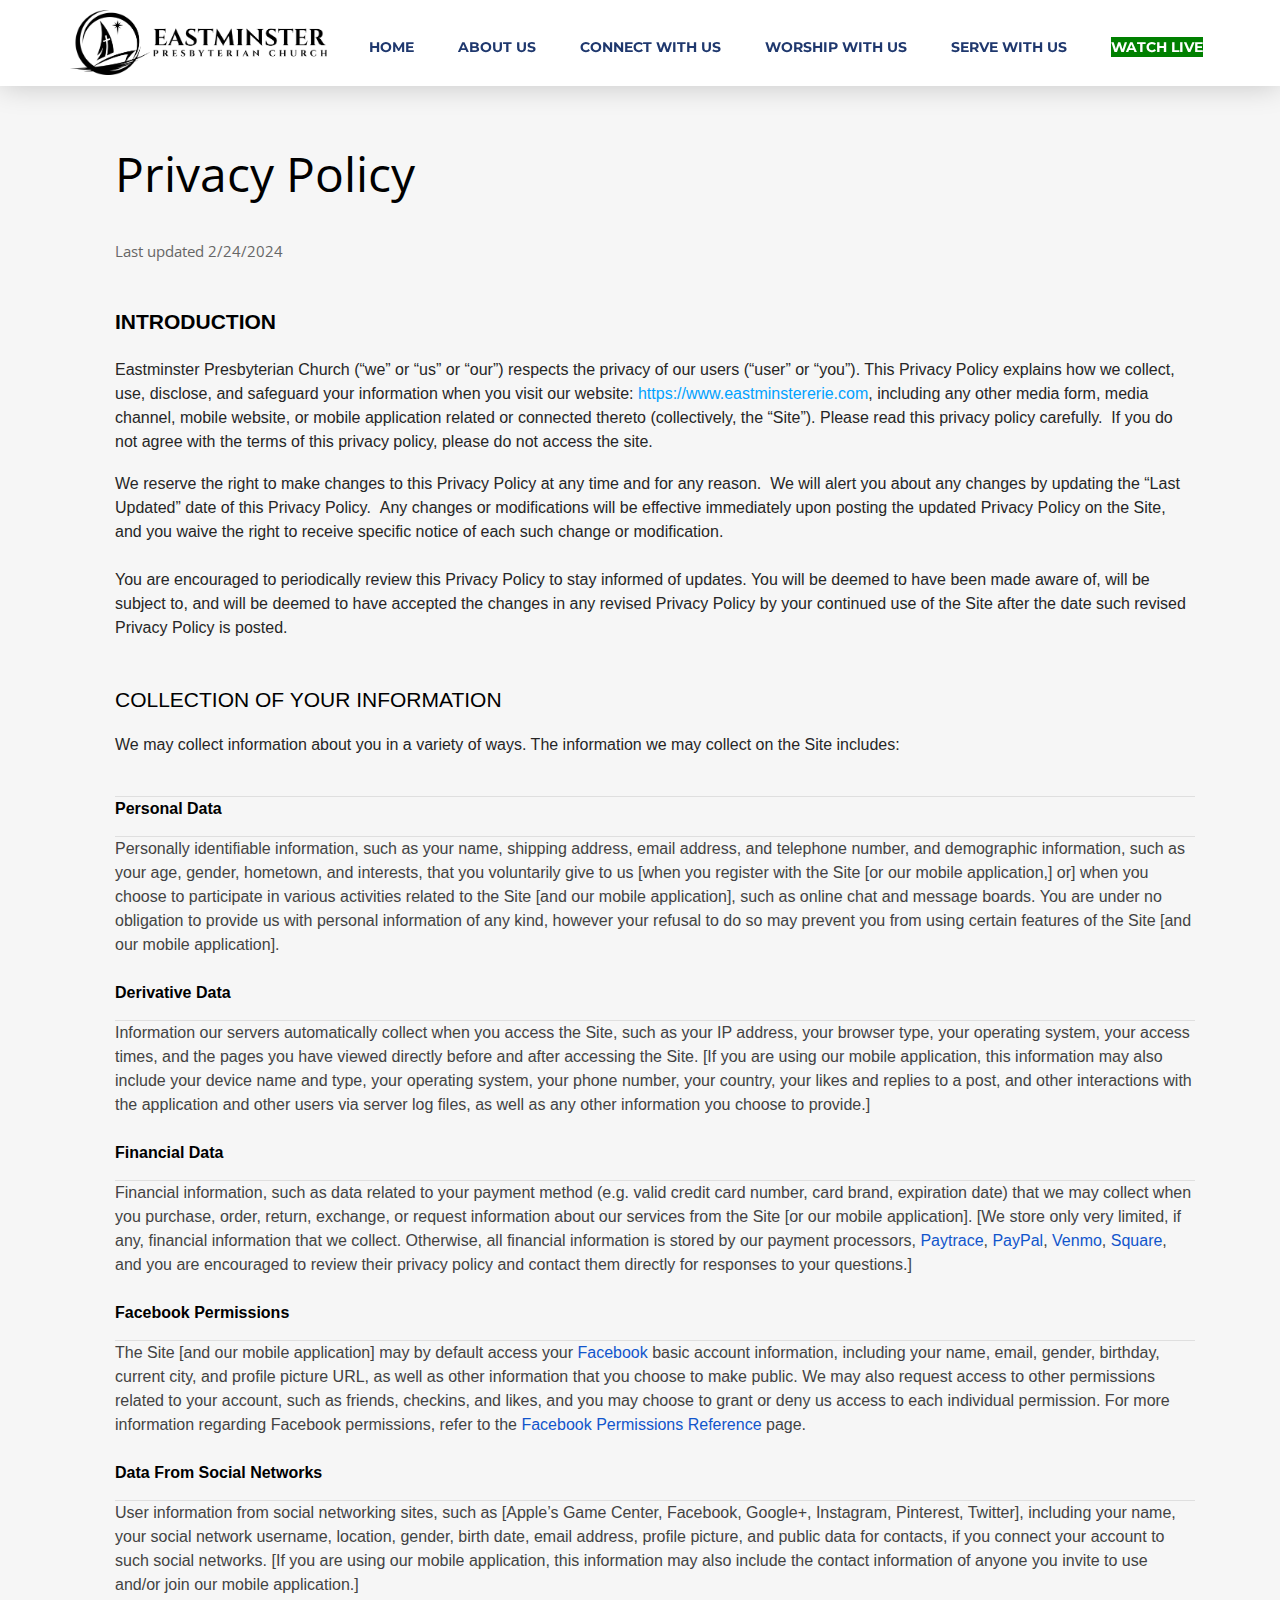
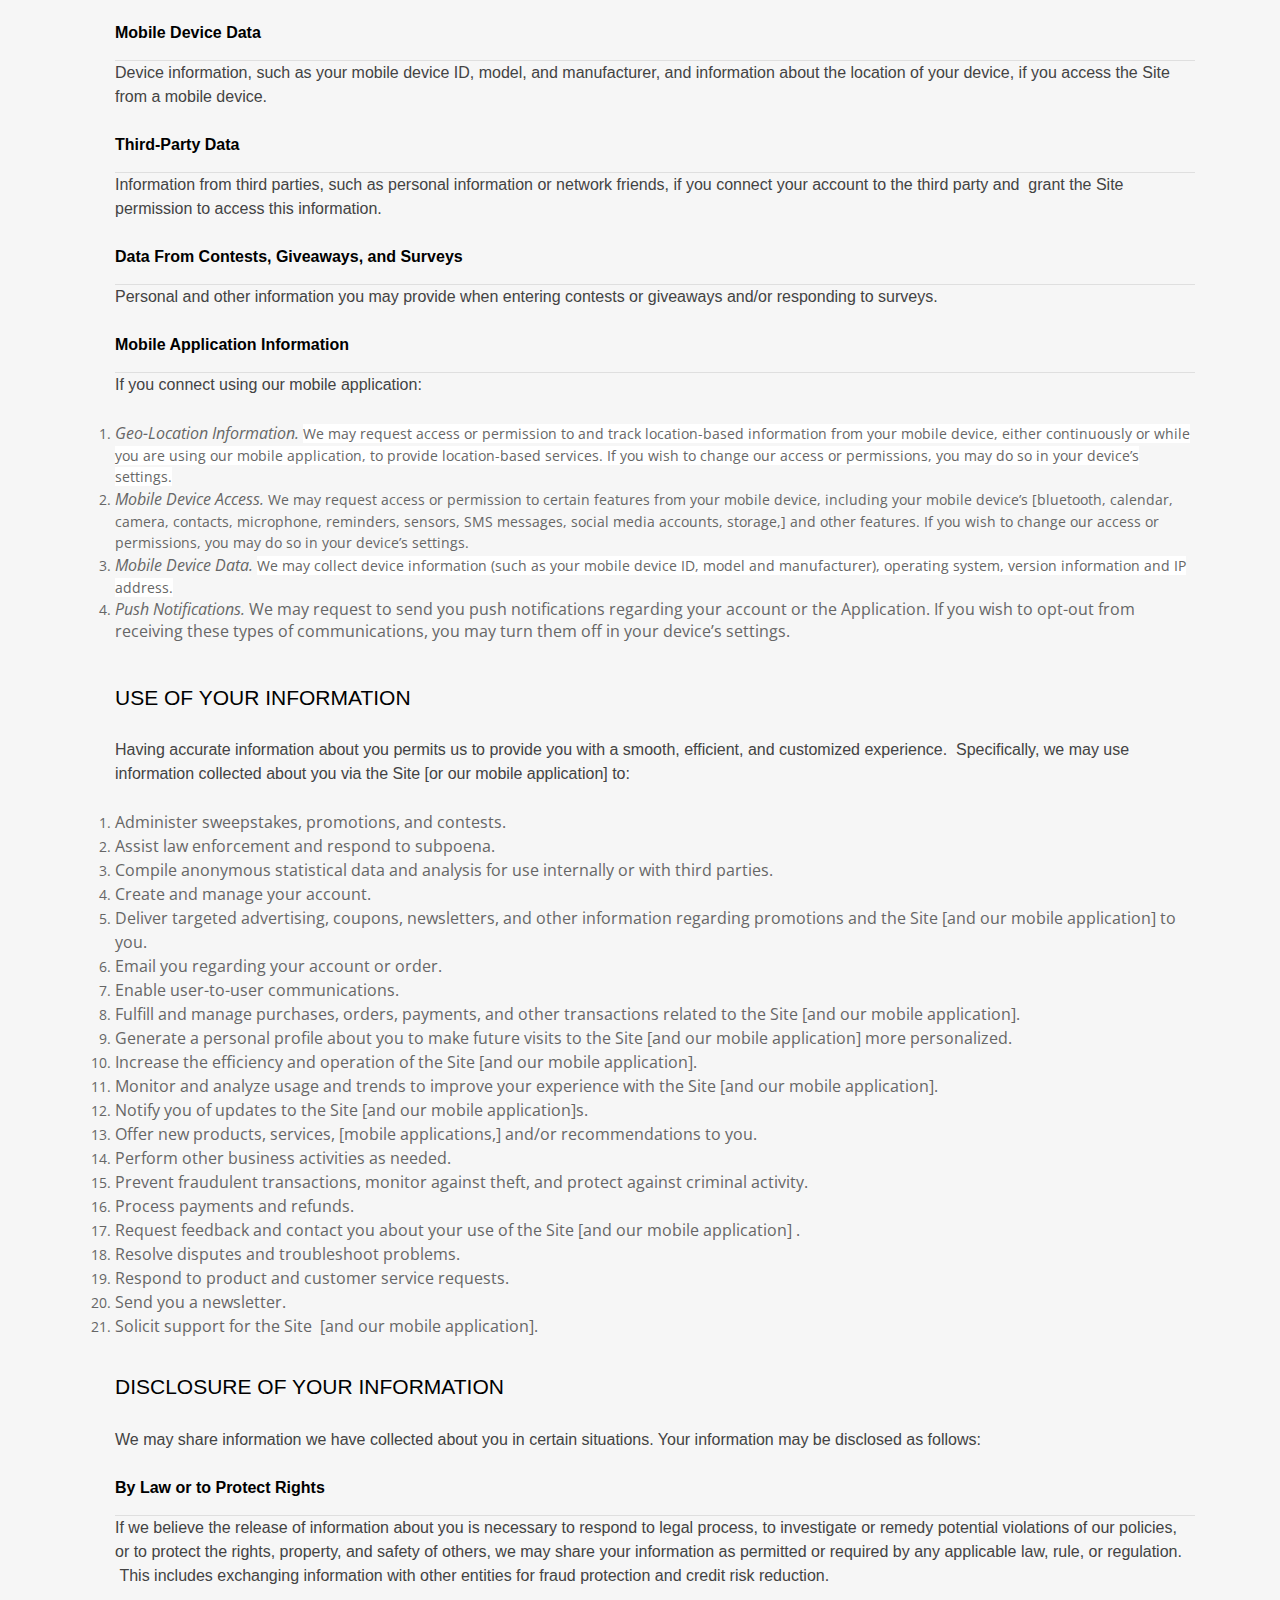
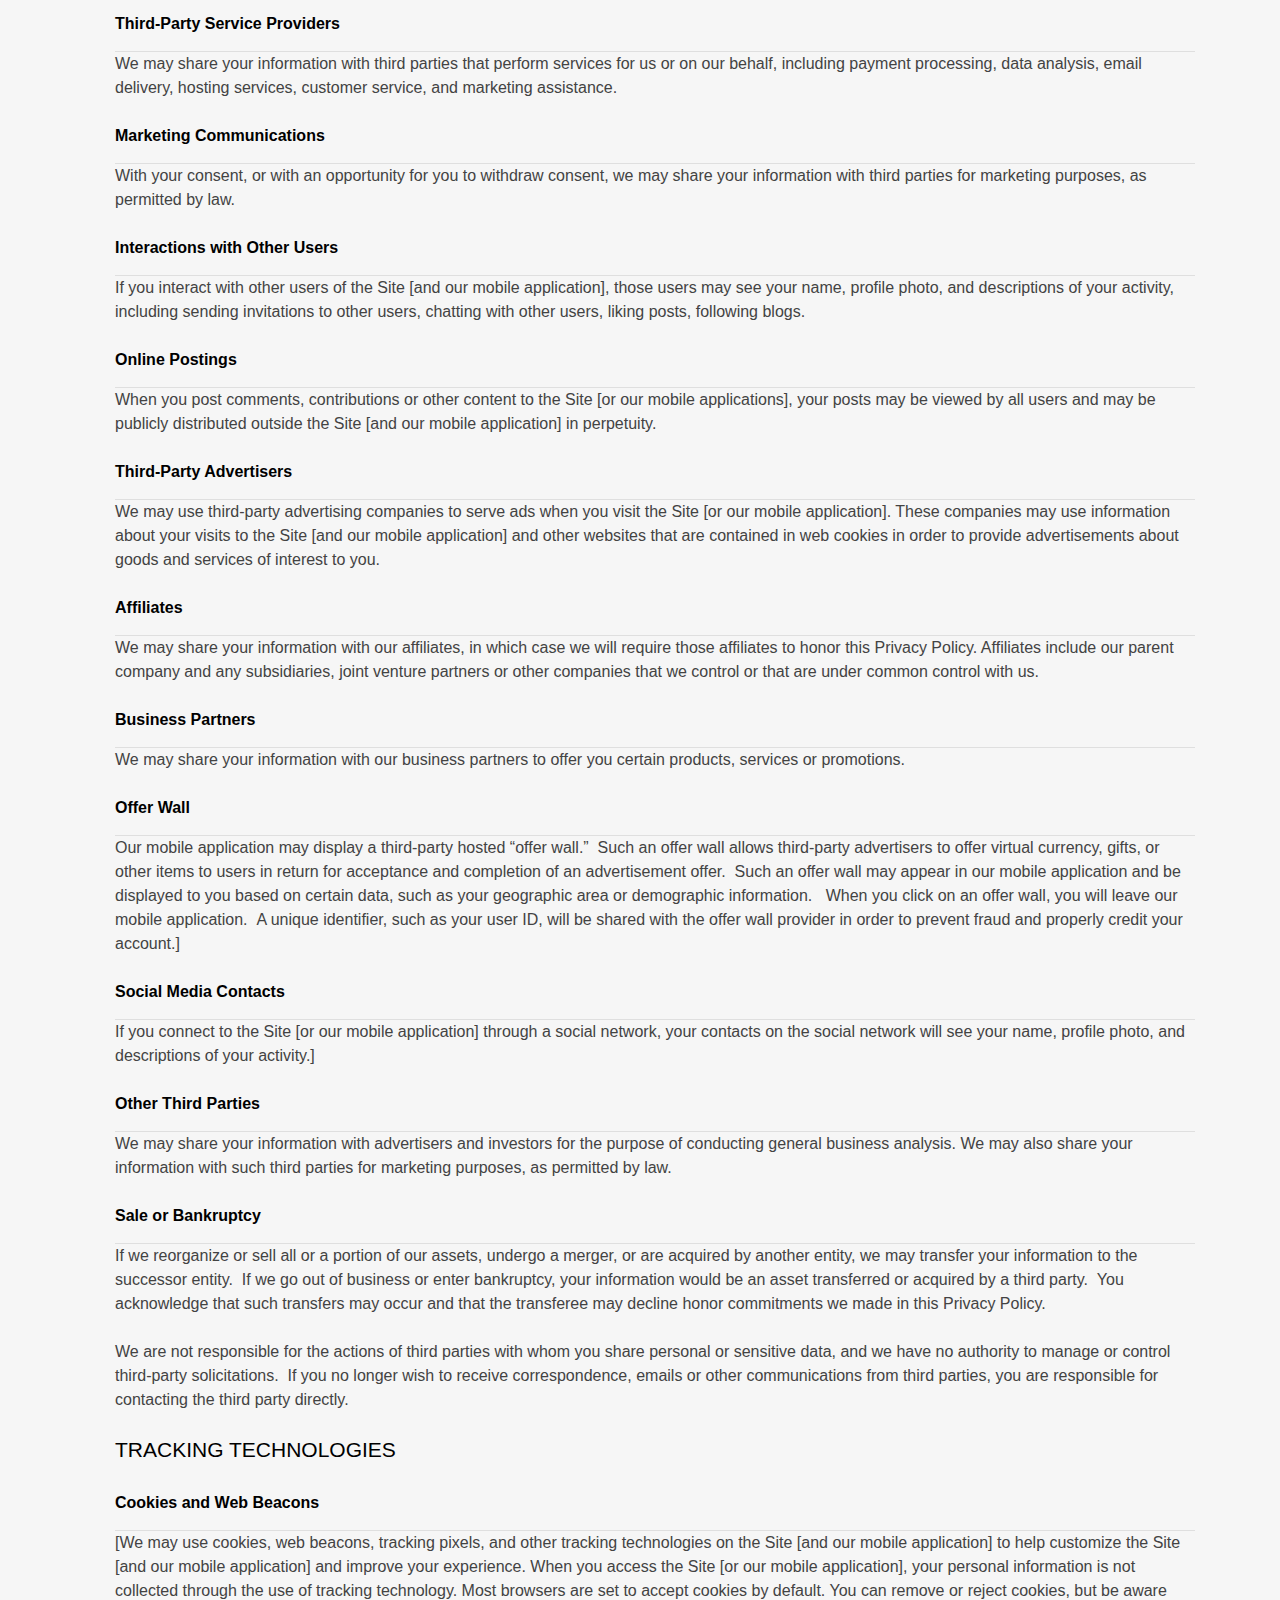
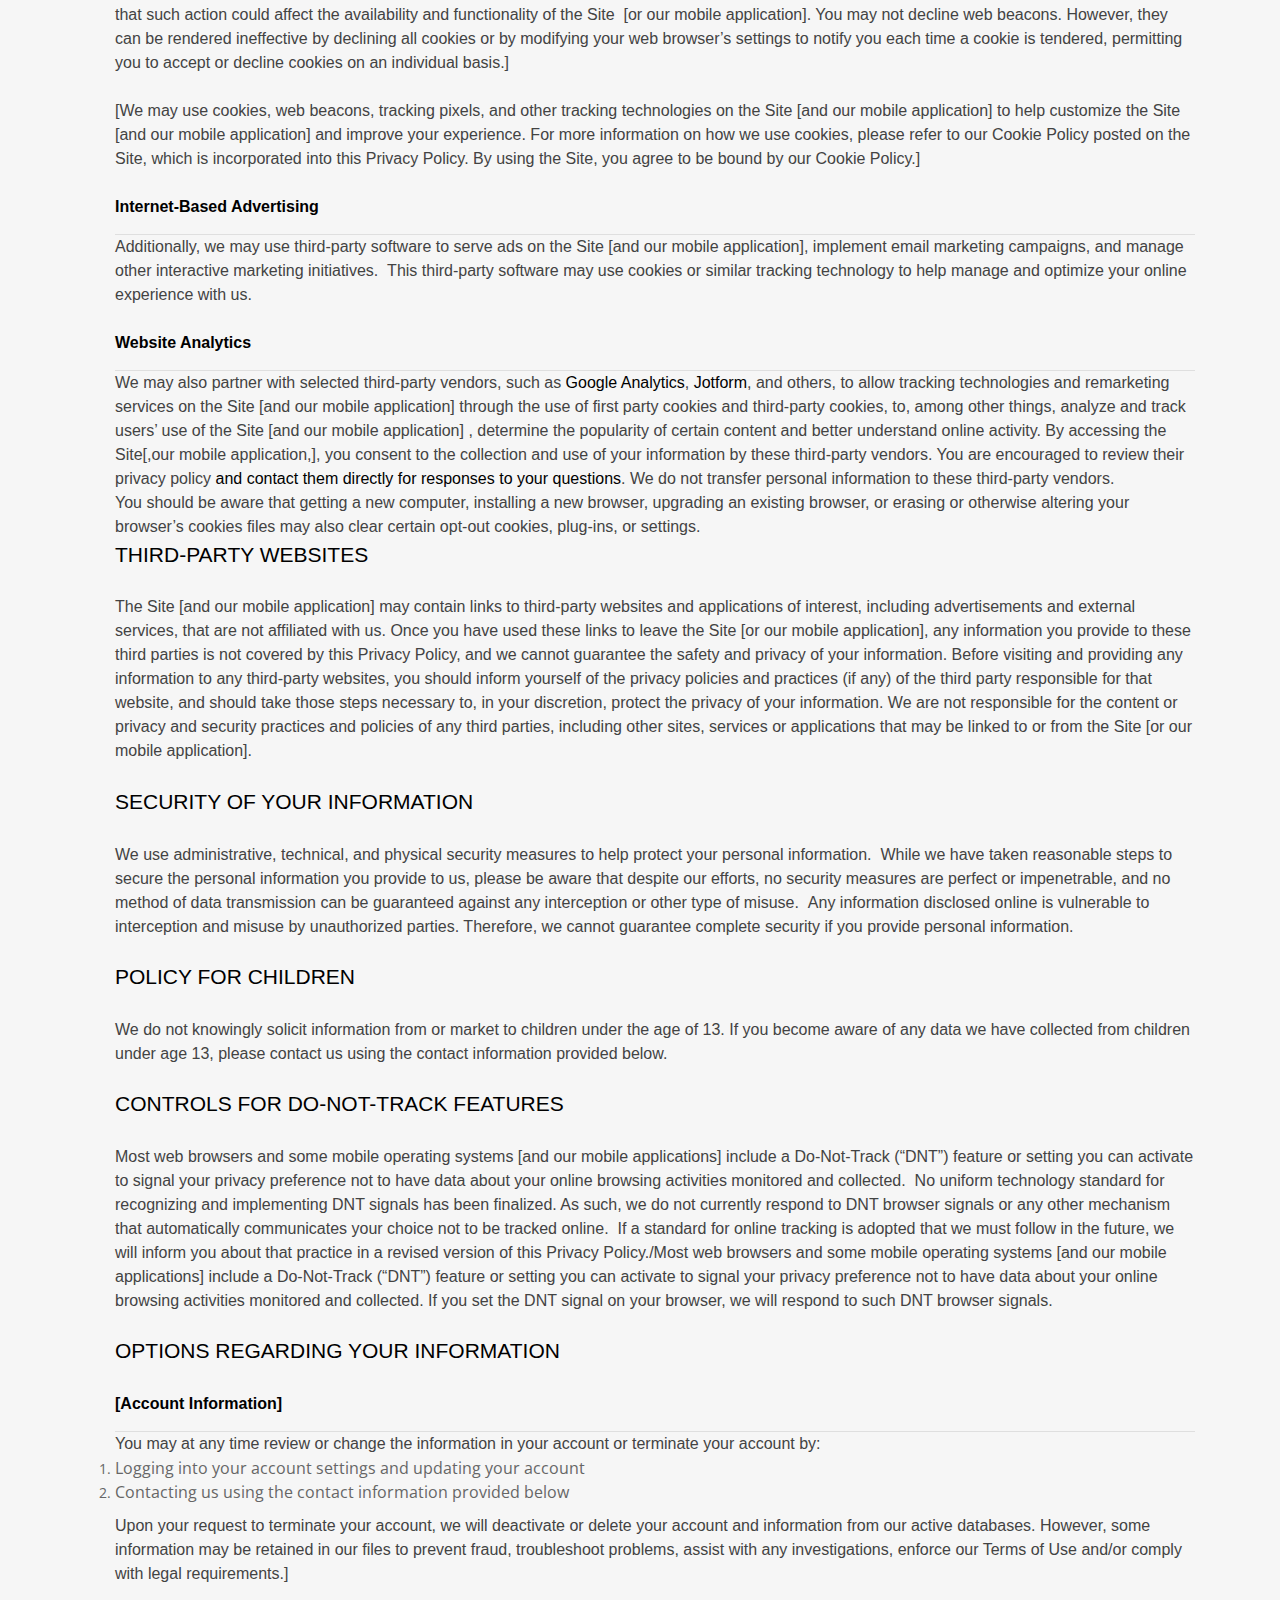
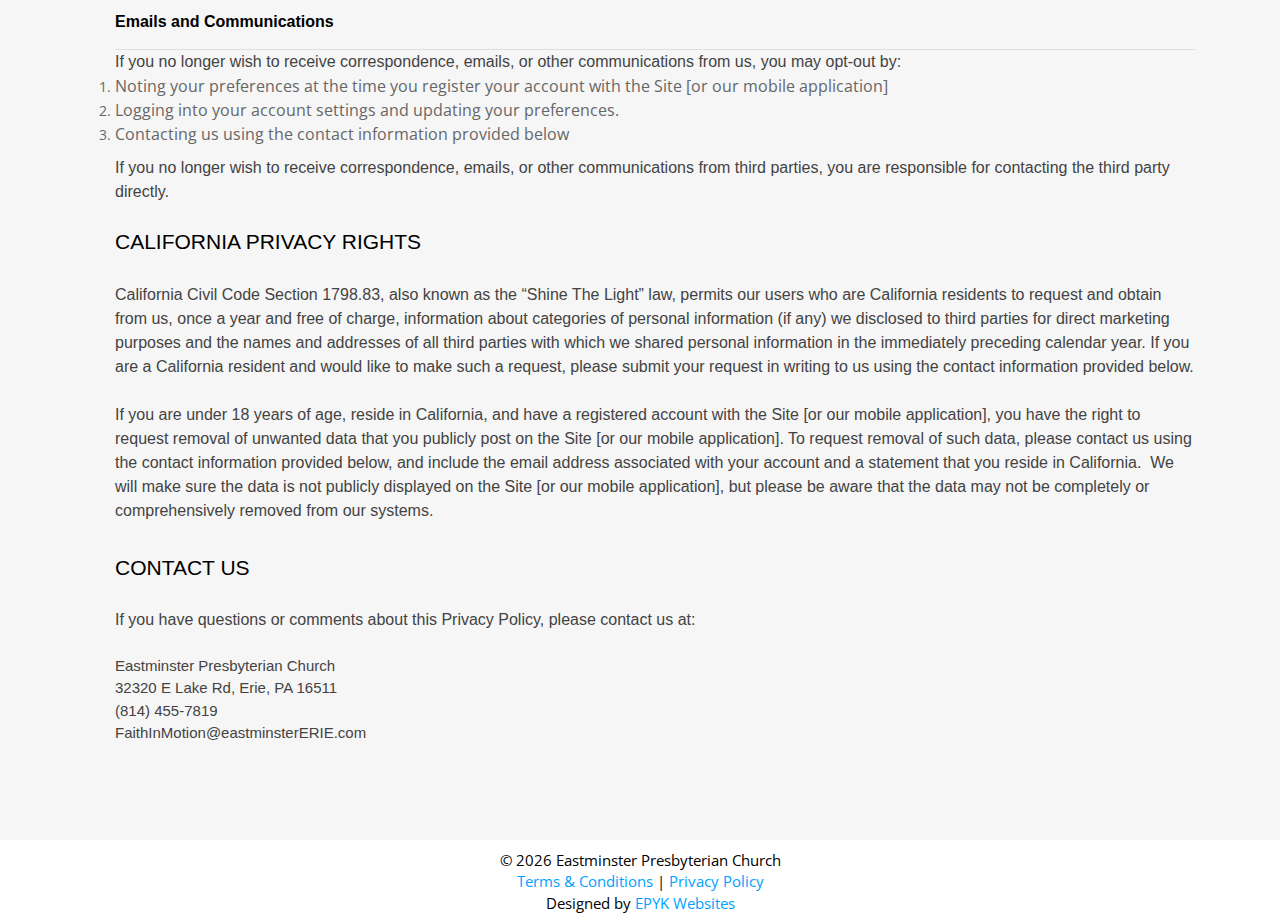
<file: privacy-policy.html>
<!DOCTYPE html>
<html lang="en">
<head>
<meta charset="utf-8">
<meta name="viewport" content="width=device-width, initial-scale=1">
<title>Faith in Motion | Eastminster Presbyterian Church | Erie</title>
<meta name="description" content="">
<meta name="author" content="">

<!-- Favicons
    ================================================== -->
<link rel="shortcut icon" href="img/favicon_io/favicon.ico" type="image/x-icon">
<link rel="apple-touch-icon" href="img/favicon_io/apple-touch-icon.png">
<link rel="apple-touch-icon" sizes="72x72" href="img/favicon_io/apple-touch-icon-72x72.png">
<link rel="apple-touch-icon" sizes="114x114" href="img/favicon_io/apple-touch-icon-114x114.png">

<!-- Bootstrap -->
<link rel="stylesheet" type="text/css"  href="css/bootstrap.css">
<link rel="stylesheet" type="text/css" href="fonts/font-awesome/css/font-awesome.css">

<!-- Stylesheet
    ================================================== -->
<link rel="stylesheet" type="text/css" href="css/style.css">
<link rel="stylesheet" type="text/css" href="css/nivo-lightbox/nivo-lightbox.css">
<link rel="stylesheet" type="text/css" href="css/nivo-lightbox/default.css">
<link href="https://fonts.googleapis.com/css?family=Open+Sans:300,400,600,700" rel="stylesheet">
<link href="https://fonts.googleapis.com/css?family=Montserrat:400,700" rel="stylesheet">

<!-- HTML5 shim and Respond.js for IE8 support of HTML5 elements and media queries -->
<!-- WARNING: Respond.js doesn't work if you view the page via file:// -->
<!--[if lt IE 9]>
      <script src="https://oss.maxcdn.com/html5shiv/3.7.2/html5shiv.min.js"></script>
      <script src="https://oss.maxcdn.com/respond/1.4.2/respond.min.js"></script>
    <![endif]-->

<style>
  #home {
    background-size:cover;
    background-repeat: no-repeat;
  }
  #facebook {
    width:500px
  }
@media only screen and (max-width: 600px) {
  .intro {
    background: url(img/uploads/home-bg-mobile.jpeg);
  }
  #home {
    background-size:cover;
  }
  #facebook {
    width:90%;
  }
}
</style>    
</head>
<body id="page-top" data-spy="scroll" data-target=".navbar-fixed-top">

  <!-- Navigation
    ==========================================-->
<nav id="menu" class="navbar navbar-default navbar-fixed-top">
  <div class="container"> 
    <!-- Brand and toggle get grouped for better mobile display -->
    <div class="navbar-header">
      <button type="button" class="navbar-toggle collapsed" data-toggle="collapse" data-target="#bs-example-navbar-collapse-1"> <span class="sr-only">Toggle navigation</span> <span class="icon-bar"></span> <span class="icon-bar"></span> <span class="icon-bar"></span> </button>
      <a style="margin-top:-25px" class="navbar-brand page-scroll" href="https://www.eastminstererie.com"><img style="height:65px;vertical-align: center;" src="img/uploads/logo-transparent-bg2.png"></a>
    </div>


    <!-- Collect the nav links, forms, and other content for toggling -->
    <div class="collapse navbar-collapse" id="bs-example-navbar-collapse-1">
      <ul class="nav navbar-nav navbar-right">
        <li><a href="/www.eastminstererie.tk/index.html" class="page-scroll">Home</a></li>
        <li><a href="/www.eastminstererie.tk/about.html" class="page-scroll">About Us</a></li>
        <li><a href="/www.eastminstererie.tk/connect.html" class="page-scroll">Connect With Us</a></li>
        <li><a href="/www.eastminstererie.tk/worship.html" class="page-scroll">Worship With Us</a></li>
        <li><a href="/www.eastminstererie.tk/serve.html" class="page-scroll">Serve With Us</a></li>
        <li><a href="/www.eastminstererie.tk/worship.html" class="page-scroll" style="background-clip: content-box;color:white;background-color: green;">Watch Live</a></li>
      </ul>
    </div>
    <!-- /.navbar-collapse --> 
  </div>
</nav>



<div id="about">
  <div id="worship" class="container">
    
    <br />
    <br />
    
    <div class="container">
      <div style="display:flex;justify-content:center">
        <div style="justify-content:center;display:flex;" class="row col-xs-12 col-md-10 col-lg-12">
          <div style="padding-top:50px" class="col-xs-10 col-md-12 col-lg-12">
            <font color="black" size="24">Privacy Policy</font>
                <br />
                <p>Last updated 2/24/2024</p>
                
                <p style='margin:0in;text-align:justify;line-height:normal;font-size:15px;font-family:"Arial",sans-serif;color:#434343;'><span style="color:#AEAAAA;">&nbsp;</span></p>
                <p style='margin:0in;text-align:justify;line-height:normal;font-size:15px;font-family:"Arial",sans-serif;color:#434343;'><strong><span style="font-size:21px;color:black;">INTRODUCTION</span></strong></p>
                <p style='margin:0in;text-align:justify;line-height:normal;font-size:15px;font-family:"Arial",sans-serif;color:#434343;'><strong><span style="font-size:21px;color:black;">&nbsp;</span></strong></p>
                <p style='margin:0in;text-align:left;line-height:150%;font-size:15px;font-family:"Arial",sans-serif;color:#434343;'><span style="font-size:16px;line-height:150%;color:#262626;">Eastminster Presbyterian Church (&ldquo;we&rdquo; or &ldquo;us&rdquo; or &ldquo;our&rdquo;) respects the privacy of our users (&ldquo;user&rdquo; or &ldquo;you&rdquo;). This Privacy Policy explains how we collect, use, disclose, and safeguard your information when you visit our website: <a href="https://www.eastminstererie.com">https://www.eastminstererie.com</a>, including any other media form, media channel, mobile website, or mobile application related or connected thereto (collectively, the &ldquo;Site&rdquo;). Please read this privacy policy carefully. &nbsp;If you do not agree with the terms of this privacy policy, please do not access the site.&nbsp;</span></p>
                <p style='margin:0in;text-align:left;line-height:115%;font-size:15px;font-family:"Arial",sans-serif;color:#434343;'><span style="font-size:16px;line-height:115%;color:#262626;">&nbsp;</span></p>
                <p style='margin:0in;text-align:left;line-height:150%;font-size:15px;font-family:"Arial",sans-serif;color:#434343;'><span style="font-size:16px;line-height:150%;color:#262626;">We reserve the right to make changes to this Privacy Policy at any time and for any reason. &nbsp;We will alert you about any changes by updating the &ldquo;Last Updated&rdquo; date of this Privacy Policy. &nbsp;Any changes or modifications will be effective immediately upon posting the updated Privacy Policy on the Site, and you waive the right to receive specific notice of each such change or modification.&nbsp;</span></p>
                <p style='margin:0in;text-align:left;line-height:150%;font-size:15px;font-family:"Arial",sans-serif;color:#434343;'><span style="font-size:16px;line-height:150%;color:#262626;">&nbsp;</span></p>
                <p style='margin:0in;text-align:left;line-height:150%;font-size:15px;font-family:"Arial",sans-serif;color:#434343;'><span style="font-size:16px;line-height:150%;color:#262626;">You are encouraged to periodically review this Privacy Policy to stay informed of updates. You will be deemed to have been made aware of, will be subject to, and will be deemed to have accepted the changes in any revised Privacy Policy by your continued use of the Site after the date such revised Privacy Policy is posted. &nbsp;</span></p>
                <p style='margin:0in;text-align:left;line-height:150%;font-size:15px;font-family:"Arial",sans-serif;color:#434343;'><span style="font-size:16px;line-height:150%;color:#262626;">&nbsp;</span></p>

                <h1 style='margin-top:0in;margin-right:0in;margin-bottom:2.0pt;margin-left:0in;line-height:115%;font-size:19px;font-family:"Arial",sans-serif;color:black;'><span style="font-size:13px;line-height:115%;">&nbsp;</span></h1>
                <h1 style='margin-top:0in;margin-right:0in;margin-bottom:2.0pt;margin-left:0in;line-height:115%;font-size:19px;font-family:"Arial",sans-serif;color:black;'><span style="font-size:21px;line-height:115%;">COLLECTION OF YOUR INFORMATION</span></h1>
                <p style='margin:0in;text-align:justify;line-height:115%;font-size:15px;font-family:"Arial",sans-serif;color:#434343;'>&nbsp;</p>
                <p style='margin:0in;text-align:left;line-height:150%;font-size:15px;font-family:"Arial",sans-serif;color:#434343;'><span style="font-size:16px;line-height:150%;color:#262626;">We may collect information about you in a variety of ways. The information we may collect on the Site includes:</span></p>
                <h2 style='margin:0in;text-align:left;line-height:150%;font-size:15px;font-family:"Arial",sans-serif;color:black;'><span style="font-size:16px;line-height:150%;">&nbsp;</span></h2>
                <h2 style='margin:0in;text-align:left;line-height:150%;font-size:15px;font-family:"Arial",sans-serif;color:black;'><span style="font-size:16px;line-height:150%;">Personal Data&nbsp;</span></h2>
                <p style='margin:0in;text-align:left;line-height:150%;font-size:15px;font-family:"Arial",sans-serif;color:#434343;'><span style="font-size:16px;line-height:150%;">Personally identifiable information, such as your name, shipping address, email address, and telephone number, and demographic information, such as your age, gender, hometown, and interests, that you voluntarily give to us [when you register with the Site [or our mobile application,] or] when you choose to participate in various activities related to the Site [and our mobile application], such as online chat and message boards. You are under no obligation to provide us with personal information of any kind, however your refusal to do so may prevent you from using certain features of the Site [and our mobile application].</span></p>
                <p style='margin:0in;text-align:left;line-height:150%;font-size:15px;font-family:"Arial",sans-serif;color:#434343;'><span style="font-size:16px;line-height:150%;color:black;">&nbsp;</span></p>
                <h2 style='margin:0in;text-align:left;line-height:150%;font-size:15px;font-family:"Arial",sans-serif;color:black;'><span style="font-size:16px;line-height:150%;">Derivative Data&nbsp;</span></h2>
                <p style='margin:0in;text-align:left;line-height:150%;font-size:15px;font-family:"Arial",sans-serif;color:#434343;'><span style="font-size:16px;line-height:150%;">Information our servers automatically collect when you access the Site, such as your IP address, your browser type, your operating system, your access times, and the pages you have viewed directly before and after accessing the Site. [If you are using our mobile application, this information may also include your device name and type, your operating system, your phone number, your country, your likes and replies to a post, and other interactions with the application and other users via server log files, as well as any other information you choose to provide.]</span></p>
                <p style='margin:0in;text-align:left;line-height:150%;font-size:15px;font-family:"Arial",sans-serif;color:#434343;'><span style="font-size:16px;line-height:150%;color:black;">&nbsp;</span></p>
                <h2 style='margin:0in;text-align:left;line-height:150%;font-size:15px;font-family:"Arial",sans-serif;color:black;'><span style="font-size:16px;line-height:150%;">Financial Data&nbsp;</span></h2>
                <p style='margin:0in;text-align:left;line-height:150%;font-size:15px;font-family:"Arial",sans-serif;color:#434343;'><span style="font-size:16px;line-height:150%;">Financial information, such as data related to your payment method (e.g. valid credit card number, card brand, expiration date) that we may collect when you purchase, order, return, exchange, or request information about our services from the Site [or our mobile application]. [We store only very limited, if any, financial information that we collect. Otherwise, all financial information is stored by our payment processors, </span><a href="https://www.paytrace.com/"><span style="font-size:16px;line-height:150%;color:#1155CC;">Paytrace</span></a><span style="font-size:16px;line-height:150%;">,</span><a href="https://www.paypal.com/"><span style="font-size:16px;line-height:150%;color:#1155CC;"> PayPal</span></a><span style="font-size:16px;line-height:150%;">,</span><a href="https://www.venmo.com/"><span style="font-size:16px;line-height:150%;color:#1155CC;"> Venmo</span></a><span style="font-size:16px;line-height:150%;">,</span><a href="https://www.squareup.com/"><span style="font-size:16px;line-height:150%;color:#1155CC;"> Square</span></a><span style="font-size:16px;line-height:150%;">, and you are encouraged to review their privacy policy and contact them directly for responses to your questions.]</span></p>
                <p style='margin:0in;text-align:left;line-height:150%;font-size:15px;font-family:"Arial",sans-serif;color:#434343;'><span style="font-size:16px;line-height:150%;">&nbsp;</span></p>
                <h2 style='margin:0in;text-align:left;line-height:150%;font-size:15px;font-family:"Arial",sans-serif;color:black;'><span style="font-size:16px;line-height:150%;">Facebook Permissions &nbsp;</span></h2>
                <p style='margin:0in;text-align:left;line-height:150%;font-size:15px;font-family:"Arial",sans-serif;color:#434343;'><span style="font-size:16px;line-height:150%;">The Site [and our mobile application] may by default access your&nbsp;</span><a href="https://www.facebook.com/about/privacy/"><span style="font-size:16px;line-height:150%;color:#1155CC;">Facebook</span></a><span style="font-size:16px;line-height:150%;">&nbsp;basic account information, including your name, email, gender, birthday, current city, and profile picture URL, as well as other information that you choose to make public. We may also request access to other permissions related to your account, such as friends, checkins, and likes, and you may choose to grant or deny us access to each individual permission. For more information regarding Facebook permissions, refer to the&nbsp;</span><a href="https://developers.facebook.com/docs/facebook-login/permissions"><span style="font-size:16px;line-height:150%;color:#1155CC;">Facebook Permissions Reference&nbsp;</span></a><span style="font-size:16px;line-height:150%;">page.</span></p>
                <p style='margin:0in;text-align:left;line-height:150%;font-size:15px;font-family:"Arial",sans-serif;color:#434343;'><span style="font-size:16px;line-height:150%;color:black;">&nbsp;</span></p>
                <h2 style='margin:0in;text-align:left;line-height:150%;font-size:15px;font-family:"Arial",sans-serif;color:black;'><span style="font-size:16px;line-height:150%;">Data From Social Networks&nbsp;</span></h2>
                <p style='margin:0in;text-align:left;line-height:150%;font-size:15px;font-family:"Arial",sans-serif;color:#434343;'><span style="font-size:16px;line-height:150%;">User information from social networking sites, such as [Apple&rsquo;s Game Center, Facebook, Google+, Instagram, Pinterest, Twitter], including your name, your social network username, location, gender, birth date, email address, profile picture, and public data for contacts, if you connect your account to such social networks. [If you are using our mobile application, this information may also include the contact information of anyone you invite to use and/or join our mobile application.]</span></p>
                <p style='margin:0in;text-align:left;line-height:150%;font-size:15px;font-family:"Arial",sans-serif;color:#434343;'><span style="font-size:16px;line-height:150%;color:black;">&nbsp;</span></p>
                <h2 style='margin:0in;text-align:left;line-height:150%;font-size:15px;font-family:"Arial",sans-serif;color:black;'><span style="font-size:16px;line-height:150%;">Mobile Device Data&nbsp;</span></h2>
                <p style='margin:0in;text-align:left;line-height:150%;font-size:15px;font-family:"Arial",sans-serif;color:#434343;'><span style="font-size:16px;line-height:150%;">Device information, such as your mobile device ID, model, and manufacturer, and information about the location of your device, if you access the Site from a mobile device.</span></p>
                <p style='margin:0in;text-align:left;line-height:150%;font-size:15px;font-family:"Arial",sans-serif;color:#434343;'><span style="font-size:16px;line-height:150%;color:black;">&nbsp;</span></p>
                <h2 style='margin:0in;text-align:left;line-height:150%;font-size:15px;font-family:"Arial",sans-serif;color:black;'><span style="font-size:16px;line-height:150%;">Third-Party Data&nbsp;</span></h2>
                <p style='margin:0in;text-align:left;line-height:150%;font-size:15px;font-family:"Arial",sans-serif;color:#434343;'><span style="font-size:16px;line-height:150%;">Information from third parties, such as personal information or network friends, if you connect your account to the third party and &nbsp;grant the Site permission to access this information.</span></p>
                <p style='margin:0in;text-align:left;line-height:150%;font-size:15px;font-family:"Arial",sans-serif;color:#434343;'><span style="font-size:16px;line-height:150%;color:black;">&nbsp;</span></p>
                <h2 style='margin:0in;text-align:left;line-height:150%;font-size:15px;font-family:"Arial",sans-serif;color:black;'><span style="font-size:16px;line-height:150%;">Data From Contests, Giveaways, and Surveys&nbsp;</span></h2>
                <p style='margin:0in;text-align:left;line-height:150%;font-size:15px;font-family:"Arial",sans-serif;color:#434343;'><span style="font-size:16px;line-height:150%;">Personal and other information you may provide when entering contests or giveaways and/or responding to surveys.</span></p>
                <p style='margin:0in;text-align:left;line-height:150%;font-size:15px;font-family:"Arial",sans-serif;color:#434343;'><span style="font-size:16px;line-height:150%;color:black;">&nbsp;</span></p>
                <h2 style='margin:0in;text-align:left;line-height:150%;font-size:15px;font-family:"Arial",sans-serif;color:black;'><span style="font-size:16px;line-height:150%;">Mobile Application Information</span></h2>
                <p style='margin:0in;text-align:left;line-height:150%;font-size:15px;font-family:"Arial",sans-serif;color:#434343;'><span style="font-size:16px;line-height:150%;">If you connect using our mobile application:</span></p>
                <p style='margin:0in;text-align:left;line-height:150%;font-size:15px;font-family:"Arial",sans-serif;color:#434343;'><span style="font-size:16px;line-height:150%;color:black;">&nbsp;</span></p>
                <ul style="list-style-type: undefined;margin-left:0in;">
                    <li><em><span style="font-size:12.0pt;">Geo-Location Information.</span></em><strong><span style="line-height:150%;font-size:16px;">&nbsp;</span></strong><span style="line-height:150%;background:white;">We may request access or permission to and track location-based information from your mobile device, either continuously or while you are using our mobile application, to provide location-based services. If you wish to change our access or permissions, you may do so in your device&rsquo;s settings.</span></li>
                    <li><em><span style="font-size:12.0pt;">Mobile Device Access.</span></em><strong><span style="line-height:150%;font-size:16px;">&nbsp;</span></strong><span style="line-height:150%;">We may request access or permission to certain features from your mobile device, including your mobile device&rsquo;s [bluetooth, calendar, camera, contacts, microphone, reminders, sensors, SMS messages, social media accounts, storage,] and other features. <span>If you wish to change our access or permissions, you may do so in your device&rsquo;s settings.</span></span></li>
                    <li><em><span style="font-size:12.0pt;">Mobile Device Data.</span></em><strong><span style="line-height:150%;font-size:16px;">&nbsp;</span></strong><span style="line-height:150%;background:white;">We may collect device information (such as your mobile device ID, model and manufacturer), operating system, version information and IP address.</span></li>
                    <li><em><span style="font-size:12.0pt;">Push Notifications.&nbsp;</span></em><span style="font-size:12.0pt;">We may request to send you push notifications regarding your account or the Application. If you wish to opt-out from receiving these types of communications, you may turn them off in your device&rsquo;s settings.</span></li>
                </ul>
                <p style='margin:0in;text-align:left;line-height:150%;font-size:15px;font-family:"Arial",sans-serif;color:#434343;margin-left:.5in;'><strong><span style="font-size:19px;line-height:150%;color:black;">&nbsp;</span></strong></p>
                <h1 style='margin-top:0in;margin-right:0in;margin-bottom:2.0pt;margin-left:0in;line-height:150%;font-size:19px;font-family:"Arial",sans-serif;color:black;'><span style="font-size:21px;line-height:150%;">USE OF YOUR INFORMATION&nbsp;</span></h1>
                <p style='margin:0in;text-align:justify;line-height:150%;font-size:15px;font-family:"Arial",sans-serif;color:#434343;'><span style="font-size:13px;line-height:150%;">&nbsp;</span></p>
                <p style='margin:0in;text-align:left;line-height:150%;font-size:15px;font-family:"Arial",sans-serif;color:#434343;'><span style="font-size:16px;line-height:150%;">Having accurate information about you permits us to provide you with a smooth, efficient, and customized experience. &nbsp;Specifically, we may use information collected about you via the Site [or our mobile application] to:&nbsp;</span></p>
                <p style='margin:0in;text-align:left;line-height:150%;font-size:15px;font-family:"Arial",sans-serif;color:#434343;'><span style="font-size:16px;line-height:150%;">&nbsp;</span></p>
                <ul style="list-style-type: undefined;margin-left:0in;">
                    <li><span style="line-height:150%;font-size:16px;">Administer sweepstakes, promotions, and contests.&nbsp;</span></li>
                    <li><span style="line-height:150%;font-size:16px;">Assist law enforcement and respond to subpoena.</span></li>
                    <li><span style="line-height:150%;font-size:16px;">Compile anonymous statistical data and analysis for use internally or with third parties.&nbsp;</span></li>
                    <li><span style="line-height:150%;font-size:16px;">Create and manage your account.</span></li>
                    <li><span style="line-height:150%;font-size:16px;">Deliver targeted advertising, coupons, newsletters, and other information regarding promotions and the Site [and our mobile application] to you.&nbsp;</span></li>
                    <li><span style="line-height:150%;font-size:16px;">Email you regarding your account or order.</span></li>
                    <li><span style="line-height:150%;font-size:16px;">Enable user-to-user communications.</span></li>
                    <li><span style="line-height:150%;font-size:16px;">Fulfill and manage purchases, orders, payments, and other transactions related to the Site [and our mobile application].</span></li>
                    <li><span style="line-height:150%;font-size:16px;">Generate a personal profile about you to make future visits to the Site [and our mobile application] more personalized.</span></li>
                    <li><span style="line-height:150%;font-size:16px;">Increase the efficiency and operation of the Site [and our mobile application].</span></li>
                    <li><span style="line-height:150%;font-size:16px;">Monitor and analyze usage and trends to improve your experience with the Site [and our mobile application].</span></li>
                    <li><span style="line-height:150%;font-size:16px;">Notify you of updates to the Site [and our mobile application]s.</span></li>
                    <li><span style="line-height:150%;font-size:16px;">Offer new products, services, [mobile applications,] and/or recommendations to you.</span></li>
                    <li><span style="line-height:150%;font-size:16px;">Perform other business activities as needed.</span></li>
                    <li><span style="line-height:150%;font-size:16px;">Prevent fraudulent transactions, monitor against theft, and protect against criminal activity.</span></li>
                    <li><span style="line-height:150%;font-size:16px;">Process payments and refunds.</span></li>
                    <li><span style="line-height:150%;font-size:16px;">Request feedback and contact you about your use of the Site [and our mobile application] .&nbsp;</span></li>
                    <li><span style="line-height:150%;font-size:16px;">Resolve disputes and troubleshoot problems.</span></li>
                    <li><span style="line-height:150%;font-size:16px;">Respond to product and customer service requests.</span></li>
                    <li><span style="line-height:150%;font-size:16px;">Send you a newsletter.</span></li>
                    <li><span style="line-height:150%;font-size:16px;">Solicit support for the Site &nbsp;[and our mobile application].</span></li>
                </ul>
                <p style='margin:0in;text-align:left;line-height:150%;font-size:15px;font-family:"Arial",sans-serif;color:#434343;'><strong><span style="font-size:13px;line-height:150%;color:black;">&nbsp;</span></strong></p>
                <h1 style='margin-top:0in;margin-right:0in;margin-bottom:2.0pt;margin-left:0in;line-height:150%;font-size:19px;font-family:"Arial",sans-serif;color:black;'><span style="font-size:21px;line-height:150%;">DISCLOSURE OF YOUR INFORMATION</span></h1>
                <p style='margin:0in;text-align:justify;line-height:150%;font-size:15px;font-family:"Arial",sans-serif;color:#434343;'><span style="font-size:13px;line-height:150%;">&nbsp;</span></p>
                <p style='margin:0in;text-align:left;line-height:150%;font-size:15px;font-family:"Arial",sans-serif;color:#434343;'><span style="font-size:16px;line-height:150%;">We may share information we have collected about you in certain situations. Your information may be disclosed as follows: &nbsp;</span></p>
                <p style='margin:0in;text-align:left;line-height:150%;font-size:15px;font-family:"Arial",sans-serif;color:#434343;'><strong><span style="font-size:16px;line-height:150%;color:black;">&nbsp;</span></strong></p>
                <h2 style='margin:0in;text-align:left;line-height:150%;font-size:15px;font-family:"Arial",sans-serif;color:black;'><span style="font-size:16px;line-height:150%;">By Law or to Protect Rights&nbsp;</span></h2>
                <p style='margin:0in;text-align:left;line-height:150%;font-size:15px;font-family:"Arial",sans-serif;color:#434343;'><span style="font-size:16px;line-height:150%;">If we believe the release of information about you is necessary to respond to legal process, to investigate or remedy potential violations of our policies, or to protect the rights, property, and safety of others, we may share your information as permitted or required by any applicable law, rule, or regulation. &nbsp;This includes exchanging information with other entities for fraud protection and credit risk reduction.</span></p>
                <p style='margin:0in;text-align:left;line-height:150%;font-size:15px;font-family:"Arial",sans-serif;color:#434343;'><span style="font-size:16px;line-height:150%;color:black;">&nbsp;</span></p>
                <h2 style='margin:0in;text-align:left;line-height:150%;font-size:15px;font-family:"Arial",sans-serif;color:black;'><span style="font-size:16px;line-height:150%;">Third-Party Service Providers&nbsp;</span></h2>
                <p style='margin:0in;text-align:left;line-height:150%;font-size:15px;font-family:"Arial",sans-serif;color:#434343;'><span style="font-size:16px;line-height:150%;">We may share your information with third parties that perform services for us or on our behalf, including payment processing, data analysis, email delivery, hosting services, customer service, and marketing assistance. &nbsp;</span></p>
                <p style='margin:0in;text-align:left;line-height:150%;font-size:15px;font-family:"Arial",sans-serif;color:#434343;'><span style="font-size:16px;line-height:150%;color:black;">&nbsp;</span></p>
                <h2 style='margin:0in;text-align:left;line-height:150%;font-size:15px;font-family:"Arial",sans-serif;color:black;'><span style="font-size:16px;line-height:150%;">Marketing Communications</span></h2>
                <p style='margin:0in;text-align:left;line-height:150%;font-size:15px;font-family:"Arial",sans-serif;color:#434343;'><span style="font-size:16px;line-height:150%;">With your consent, or with an opportunity for you to withdraw consent, we may share your information with third parties for marketing purposes, as permitted by law.</span></p>
                <p style='margin:0in;text-align:left;line-height:150%;font-size:15px;font-family:"Arial",sans-serif;color:#434343;'><span style="font-size:16px;line-height:150%;color:black;">&nbsp;</span></p>
                <h2 style='margin:0in;text-align:left;line-height:150%;font-size:15px;font-family:"Arial",sans-serif;color:black;'><span style="font-size:16px;line-height:150%;">Interactions with Other Users&nbsp;</span></h2>
                <p style='margin:0in;text-align:left;line-height:150%;font-size:15px;font-family:"Arial",sans-serif;color:#434343;'><span style="font-size:16px;line-height:150%;">If you interact with other users of the Site [and our mobile application], those users may see your name, profile photo, and descriptions of your activity, including sending invitations to other users, chatting with other users, liking posts, following blogs.&nbsp;</span></p>
                <p style='margin:0in;text-align:left;line-height:150%;font-size:15px;font-family:"Arial",sans-serif;color:#434343;'><span style="font-size:16px;line-height:150%;color:black;">&nbsp;</span></p>
                <h2 style='margin:0in;text-align:left;line-height:150%;font-size:15px;font-family:"Arial",sans-serif;color:black;'><span style="font-size:16px;line-height:150%;">Online Postings</span></h2>
                <p style='margin:0in;text-align:left;line-height:150%;font-size:15px;font-family:"Arial",sans-serif;color:#434343;'><span style="font-size:16px;line-height:150%;">When you post comments, contributions or other content to the Site [or our mobile applications], your posts may be viewed by all users and may be publicly distributed outside the Site [and our mobile application] in perpetuity.&nbsp;</span></p>
                <p style='margin:0in;text-align:left;line-height:150%;font-size:15px;font-family:"Arial",sans-serif;color:#434343;'><span style="font-size:16px;line-height:150%;color:black;">&nbsp;</span></p>
                <h2 style='margin:0in;text-align:left;line-height:150%;font-size:15px;font-family:"Arial",sans-serif;color:black;'><span style="font-size:16px;line-height:150%;">Third-Party Advertisers&nbsp;</span></h2>
                <p style='margin:0in;text-align:left;line-height:150%;font-size:15px;font-family:"Arial",sans-serif;color:#434343;'><span style="font-size:16px;line-height:150%;">We may use third-party advertising companies to serve ads when you visit the Site [or our mobile application]. These companies may use information about your visits to the Site [and our mobile application] and other websites that are contained in web cookies in order to provide advertisements about goods and services of interest to you.&nbsp;</span></p>
                <p style='margin:0in;text-align:left;line-height:150%;font-size:15px;font-family:"Arial",sans-serif;color:#434343;'><span style="font-size:16px;line-height:150%;color:black;">&nbsp;</span></p>
                <h2 style='margin:0in;text-align:left;line-height:150%;font-size:15px;font-family:"Arial",sans-serif;color:black;'><span style="font-size:16px;line-height:150%;">Affiliates&nbsp;</span></h2>
                <p style='margin:0in;text-align:left;line-height:150%;font-size:15px;font-family:"Arial",sans-serif;color:#434343;'><span style="font-size:16px;line-height:150%;">We may share your information with our affiliates, in which case we will require those affiliates to honor this Privacy Policy. Affiliates include our parent company and any subsidiaries, joint venture partners or other companies that we control or that are under common control with us.</span></p>
                <p style='margin:0in;text-align:left;line-height:150%;font-size:15px;font-family:"Arial",sans-serif;color:#434343;'><strong><span style="font-size:16px;line-height:150%;color:black;">&nbsp;</span></strong></p>
                <h2 style='margin:0in;text-align:left;line-height:150%;font-size:15px;font-family:"Arial",sans-serif;color:black;'><span style="font-size:16px;line-height:150%;">Business Partners&nbsp;</span></h2>
                <p style='margin:0in;text-align:left;line-height:150%;font-size:15px;font-family:"Arial",sans-serif;color:#434343;'><span style="font-size:16px;line-height:150%;">We may share your information with our business partners to offer you certain products, services or promotions.&nbsp;</span></p>
                <p style='margin:0in;text-align:left;line-height:150%;font-size:15px;font-family:"Arial",sans-serif;color:#434343;'><span style="font-size:16px;line-height:150%;color:black;">&nbsp;</span></p>
                <h2 style='margin:0in;text-align:left;line-height:150%;font-size:15px;font-family:"Arial",sans-serif;color:black;'><span style="font-size:16px;line-height:150%;">Offer Wall &nbsp;</span></h2>
                <p style='margin:0in;text-align:left;line-height:150%;font-size:15px;font-family:"Arial",sans-serif;color:#434343;'><span style="font-size:16px;line-height:150%;">Our mobile application may display a third-party hosted &ldquo;offer wall.&rdquo; &nbsp;Such an offer wall allows third-party advertisers to offer virtual currency, gifts, or other items to users in return for acceptance and completion of an advertisement offer. &nbsp;Such an offer wall may appear in our mobile application and be displayed to you based on certain data, such as your geographic area or demographic information. &nbsp; When you click on an offer wall, you will leave our mobile application. &nbsp;A unique identifier, such as your user ID, will be shared with the offer wall provider in order to prevent fraud and properly credit your account.] &nbsp;<strong>&nbsp;&nbsp;</strong></span></p>
                <p style='margin:0in;text-align:left;line-height:150%;font-size:15px;font-family:"Arial",sans-serif;color:#434343;'><strong><span style="font-size:16px;line-height:150%;color:black;">&nbsp;</span></strong></p>
                <h2 style='margin:0in;text-align:left;line-height:150%;font-size:15px;font-family:"Arial",sans-serif;color:black;'><span style="font-size:16px;line-height:150%;">Social Media Contacts &nbsp;</span></h2>
                <p style='margin:0in;text-align:left;line-height:150%;font-size:15px;font-family:"Arial",sans-serif;color:#434343;'><span style="font-size:16px;line-height:150%;">If you connect to the Site [or our mobile application] through a social network, your contacts on the social network will see your name, profile photo, and descriptions of your activity.]&nbsp;</span></p>
                <p style='margin:0in;text-align:left;line-height:150%;font-size:15px;font-family:"Arial",sans-serif;color:#434343;'><span style="font-size:16px;line-height:150%;color:black;">&nbsp;</span></p>
                <h2 style='margin:0in;text-align:left;line-height:150%;font-size:15px;font-family:"Arial",sans-serif;color:black;'><span style="font-size:16px;line-height:150%;">Other Third Parties</span></h2>
                <p style='margin:0in;text-align:left;line-height:150%;font-size:15px;font-family:"Arial",sans-serif;color:#434343;'><span style="font-size:16px;line-height:150%;">We may share your information with advertisers and investors for the purpose of conducting general business analysis. We may also share your information with such third parties for marketing purposes, as permitted by law.&nbsp;</span></p>
                <p style='margin:0in;text-align:left;line-height:150%;font-size:15px;font-family:"Arial",sans-serif;color:#434343;'><span style="font-size:16px;line-height:150%;color:black;">&nbsp;</span></p>
                <h2 style='margin:0in;text-align:left;line-height:150%;font-size:15px;font-family:"Arial",sans-serif;color:black;'><span style="font-size:16px;line-height:150%;">Sale or Bankruptcy&nbsp;</span></h2>
                <p style='margin:0in;text-align:left;line-height:150%;font-size:15px;font-family:"Arial",sans-serif;color:#434343;'><span style="font-size:16px;line-height:150%;">If we reorganize or sell all or a portion of our assets, undergo a merger, or are acquired by another entity, we may transfer your information to the successor entity. &nbsp;If we go out of business or enter bankruptcy, your information would be an asset transferred or acquired by a third party. &nbsp;You acknowledge that such transfers may occur and that the transferee may decline honor commitments we made in this Privacy Policy.</span></p>
                <p style='margin:0in;text-align:left;line-height:150%;font-size:15px;font-family:"Arial",sans-serif;color:#434343;'><span style="font-size:16px;line-height:150%;">&nbsp;</span></p>
                <p style='margin:0in;text-align:left;line-height:150%;font-size:15px;font-family:"Arial",sans-serif;color:#434343;'><span style="font-size:16px;line-height:150%;">We are not responsible for the actions of third parties with whom you share personal or sensitive data, and we have no authority to manage or control third-party solicitations. &nbsp;If you no longer wish to receive correspondence, emails or other communications from third parties, you are responsible for contacting the third party directly.</span></p>
                <p style='margin:0in;text-align:left;line-height:150%;font-size:15px;font-family:"Arial",sans-serif;color:#434343;margin-left:.5in;'><span style="color:black;">&nbsp;</span></p>
                <h1 style='margin-top:0in;margin-right:0in;margin-bottom:2.0pt;margin-left:0in;line-height:150%;font-size:19px;font-family:"Arial",sans-serif;color:black;'><span style="font-size:21px;line-height:150%;">TRACKING TECHNOLOGIES</span></h1>
                <p style='margin:0in;text-align:left;line-height:150%;font-size:15px;font-family:"Arial",sans-serif;color:#434343;'><em><span style="font-size:13px;line-height:150%;color:black;">&nbsp;</span></em></p>
                <h2 style='margin:0in;text-align:left;line-height:150%;font-size:15px;font-family:"Arial",sans-serif;color:black;'><span style="font-size:16px;line-height:150%;">Cookies and Web Beacons</span></h2>
                <p style='margin:0in;text-align:left;line-height:150%;font-size:15px;font-family:"Arial",sans-serif;color:#434343;'><span style="font-size:16px;line-height:150%;">[We may use cookies, web beacons, tracking pixels, and other tracking technologies on the Site [and our mobile application] to help customize the Site [and our mobile application] and improve your experience. When you access the Site [or our mobile application], your personal information is not collected through the use of tracking technology. Most browsers are set to accept cookies by default. You can remove or reject cookies, but be aware that such action could affect the availability and functionality of the Site &nbsp;[or our mobile application]. You may not decline web beacons. However, they can be rendered ineffective by declining all cookies or by modifying your web browser&rsquo;s settings to notify you each time a cookie is tendered, permitting you to accept or decline cookies on an individual basis.]</span></p>
                <p style='margin:0in;text-align:left;line-height:150%;font-size:15px;font-family:"Arial",sans-serif;color:#434343;'><span style="font-size:16px;line-height:150%;">&nbsp;</span></p>
                <p style='margin:0in;text-align:left;line-height:150%;font-size:15px;font-family:"Arial",sans-serif;color:#434343;'><span style="font-size:16px;line-height:150%;">[We may use cookies, web beacons, tracking pixels, and other tracking technologies on the Site [and our mobile application] to help customize the Site [and our mobile application] and improve your experience. For more information on how we use cookies, please refer to our Cookie Policy posted on the Site, which is incorporated into this Privacy Policy. By using the Site, you agree to be bound by our Cookie Policy.]</span></p>
                <p style='margin:0in;text-align:left;line-height:150%;font-size:15px;font-family:"Arial",sans-serif;color:#434343;'><span style="font-size:16px;line-height:150%;color:black;">&nbsp;</span></p>
                <h2 style='margin:0in;text-align:left;line-height:150%;font-size:15px;font-family:"Arial",sans-serif;color:black;'><span style="font-size:16px;line-height:150%;">Internet-Based Advertising</span></h2>
                <p style='margin:0in;text-align:left;line-height:150%;font-size:15px;font-family:"Arial",sans-serif;color:#434343;'><span style="font-size:16px;line-height:150%;">Additionally, we may use third-party software to serve ads on the Site [and our mobile application], implement email marketing campaigns, and manage other interactive marketing initiatives. &nbsp;This third-party software may use cookies or similar tracking technology to help manage and optimize your online experience with us.</span></p>
                <p style='margin:0in;text-align:left;line-height:150%;font-size:15px;font-family:"Arial",sans-serif;color:#434343;'><span style="font-size:16px;line-height:150%;color:black;">&nbsp;</span></p>
                <h2 style='margin:0in;text-align:left;line-height:150%;font-size:15px;font-family:"Arial",sans-serif;color:black;'><span style="font-size:16px;line-height:150%;">Website Analytics&nbsp;</span></h2>
                <p style='margin:0in;text-align:left;line-height:150%;font-size:15px;font-family:"Arial",sans-serif;color:#434343;'><span style="font-size:16px;line-height:150%;">We may also partner with selected third-party vendors, such as </span><a href="https://analytics.google.com/"><span style="font-size:16px;line-height:150%;color:windowtext;">Google Analytics</span></a><span style="font-size:16px;line-height:150%;">, </span><a href="https://www.jotform.com/"><span style="font-size:16px;line-height:150%;color:windowtext;">Jotform</span></a><span style="font-size:16px;line-height:150%;">, and others, to allow tracking technologies and remarketing services on the Site [and our mobile application] through the use of first party cookies and third-party cookies, to, among other things, analyze and track users&rsquo; use of the Site [and our mobile application] , determine the popularity of certain content and better understand online activity. By accessing the Site[,our mobile application,], you consent to the collection and use of your information by these third-party vendors. You are encouraged to review their privacy policy <span style="color:black;">and contact them directly for responses to your questions</span>. We do not transfer personal information to these third-party vendors.</span></p>
                <p style='margin:0in;text-align:left;line-height:150%;font-size:15px;font-family:"Arial",sans-serif;color:#434343;'><span style="font-size:16px;line-height:150%;">You should be aware that getting a new computer, installing a new browser, upgrading an existing browser, or erasing or otherwise altering your browser&rsquo;s cookies files may also clear certain opt-out cookies, plug-ins, or settings.</span></p>
                <h1 style='margin-top:0in;margin-right:0in;margin-bottom:2.0pt;margin-left:0in;line-height:150%;font-size:19px;font-family:"Arial",sans-serif;color:black;'><span style="font-size:21px;line-height:150%;">THIRD-PARTY WEBSITES</span></h1>
                <p style='margin:0in;text-align:justify;line-height:150%;font-size:15px;font-family:"Arial",sans-serif;color:#434343;'><span style="font-size:13px;line-height:150%;">&nbsp;</span></p>
                <p style='margin:0in;text-align:left;line-height:150%;font-size:15px;font-family:"Arial",sans-serif;color:#434343;'><span style="font-size:16px;line-height:150%;">The Site [and our mobile application] may contain links to third-party websites and applications of interest, including advertisements and external services, that are not affiliated with us. Once you have used these links to leave the Site [or our mobile application], any information you provide to these third parties is not covered by this Privacy Policy, and we cannot guarantee the safety and privacy of your information. Before visiting and providing any information to any third-party websites, you should inform yourself of the privacy policies and practices (if any) of the third party responsible for that website, and should take those steps necessary to, in your discretion, protect the privacy of your information. We are not responsible for the content or privacy and security practices and policies of any third parties, including other sites, services or applications that may be linked to or from the Site [or our mobile application].</span></p>
                <p style='margin:0in;text-align:left;line-height:150%;font-size:15px;font-family:"Arial",sans-serif;color:#434343;'><strong><span style="font-size:13px;line-height:150%;color:black;">&nbsp;</span></strong></p>
                <h1 style='margin-top:0in;margin-right:0in;margin-bottom:2.0pt;margin-left:0in;line-height:150%;font-size:19px;font-family:"Arial",sans-serif;color:black;'><span style="font-size:21px;line-height:150%;">SECURITY OF YOUR INFORMATION</span></h1>
                <p style='margin:0in;text-align:justify;line-height:150%;font-size:15px;font-family:"Arial",sans-serif;color:#434343;'><span style="font-size:13px;line-height:150%;">&nbsp;</span></p>
                <p style='margin:0in;text-align:left;line-height:150%;font-size:15px;font-family:"Arial",sans-serif;color:#434343;'><span style="font-size:16px;line-height:150%;">We use administrative, technical, and physical security measures to help protect your personal information. &nbsp;While we have taken reasonable steps to secure the personal information you provide to us, please be aware that despite our efforts, no security measures are perfect or impenetrable, and no method of data transmission can be guaranteed against any interception or other type of misuse. &nbsp;Any information disclosed online is vulnerable to interception and misuse by unauthorized parties. Therefore, we cannot guarantee complete security if you provide personal information.</span></p>
                <p style='margin:0in;text-align:left;line-height:150%;font-size:15px;font-family:"Arial",sans-serif;color:#434343;'><strong><span style="font-size:13px;line-height:150%;color:black;">&nbsp;</span></strong></p>
                <h1 style='margin-top:0in;margin-right:0in;margin-bottom:2.0pt;margin-left:0in;line-height:150%;font-size:19px;font-family:"Arial",sans-serif;color:black;'><span style="font-size:21px;line-height:150%;">POLICY FOR CHILDREN</span></h1>
                <p style='margin:0in;text-align:justify;line-height:150%;font-size:15px;font-family:"Arial",sans-serif;color:#434343;'><span style="font-size:13px;line-height:150%;">&nbsp;</span></p>
                <p style='margin:0in;text-align:left;line-height:150%;font-size:15px;font-family:"Arial",sans-serif;color:#434343;'><span style="font-size:16px;line-height:150%;">We do not knowingly solicit information from or market to children under the age of 13. If you become aware of any data we have collected from children under age 13, please contact us using the contact information provided below.&nbsp;</span></p>
                <p style='margin:0in;text-align:left;line-height:150%;font-size:15px;font-family:"Arial",sans-serif;color:#434343;'><strong><span style="font-size:13px;line-height:150%;color:black;">&nbsp;</span></strong></p>
                <h1 style='margin-top:0in;margin-right:0in;margin-bottom:2.0pt;margin-left:0in;line-height:150%;font-size:19px;font-family:"Arial",sans-serif;color:black;'><span style="font-size:21px;line-height:150%;">CONTROLS FOR DO-NOT-TRACK FEATURES &nbsp;</span></h1>
                <p style='margin:0in;text-align:justify;line-height:150%;font-size:15px;font-family:"Arial",sans-serif;color:#434343;'><span style="font-size:13px;line-height:150%;">&nbsp;</span></p>
                <p style='margin:0in;text-align:left;line-height:150%;font-size:15px;font-family:"Arial",sans-serif;color:#434343;'><span style="font-size:16px;line-height:150%;">Most web browsers and some mobile operating systems [and our mobile applications] include a Do-Not-Track (&ldquo;DNT&rdquo;) feature or setting you can activate to signal your privacy preference not to have data about your online browsing activities monitored and collected. &nbsp;No uniform technology standard for recognizing and implementing DNT signals has been finalized. As such, we do not currently respond to DNT browser signals or any other mechanism that automatically communicates your choice not to be tracked online. &nbsp;If a standard for online tracking is adopted that we must follow in the future, we will inform you about that practice in a revised version of this Privacy Policy./Most web browsers and some mobile operating systems [and our mobile applications] include a Do-Not-Track (&ldquo;DNT&rdquo;) feature or setting you can activate to signal your privacy preference not to have data about your online browsing activities monitored and collected. If you set the DNT signal on your browser, we will respond to such DNT browser signals.&nbsp;</span></p>
                <p style='margin:0in;text-align:left;line-height:150%;font-size:15px;font-family:"Arial",sans-serif;color:#434343;'><span style="color:black;">&nbsp;</span></p>
                <h1 style='margin-top:0in;margin-right:0in;margin-bottom:2.0pt;margin-left:0in;line-height:150%;font-size:19px;font-family:"Arial",sans-serif;color:black;'><span style="font-size:21px;line-height:150%;">OPTIONS REGARDING YOUR INFORMATION</span></h1>
                <p style='margin:0in;text-align:justify;line-height:150%;font-size:15px;font-family:"Arial",sans-serif;color:#434343;'><span style="font-size:13px;line-height:150%;">&nbsp;</span></p>
                <h2 style='margin:0in;text-align:left;line-height:150%;font-size:15px;font-family:"Arial",sans-serif;color:black;'><span style="font-size:16px;line-height:150%;">[Account Information]</span></h2>
                <p style='margin:0in;text-align:left;line-height:150%;font-size:15px;font-family:"Arial",sans-serif;color:#434343;'><span style="font-size:16px;line-height:150%;">You may at any time review or change the information in your account or terminate your account by:</span></p>
                <ul style="list-style-type: undefined;margin-left:0in;">
                    <li><span style="line-height:150%;font-size:16px;">Logging into your account settings and updating your account</span></li>
                    <li><span style="line-height:150%;font-size:16px;">Contacting us using the contact information provided below</span></li>
                </ul>
                <p style='margin:0in;text-align:left;line-height:150%;font-size:15px;font-family:"Arial",sans-serif;color:#434343;'><span style="font-size:16px;line-height:150%;">Upon your request to terminate your account, we will deactivate or delete your account and information from our active databases. However, some information may be retained in our files to prevent fraud, troubleshoot problems, assist with any investigations, enforce our Terms of Use and/or comply with legal requirements.]</span></p>
                <p style='margin:0in;text-align:left;line-height:150%;font-size:15px;font-family:"Arial",sans-serif;color:#434343;'><span style="font-size:16px;line-height:150%;color:black;">&nbsp;</span></p>
                <h2 style='margin:0in;text-align:left;line-height:150%;font-size:15px;font-family:"Arial",sans-serif;color:black;'><span style="font-size:16px;line-height:150%;">Emails and Communications</span></h2>
                <p style='margin:0in;text-align:left;line-height:150%;font-size:15px;font-family:"Arial",sans-serif;color:#434343;'><span style="font-size:16px;line-height:150%;">If you no longer wish to receive correspondence, emails, or other communications from us, you may opt-out by:</span></p>
                <ul style="list-style-type: undefined;margin-left:0in;">
                    <li><span style="line-height:150%;font-size:16px;">Noting your preferences at the time you register your account with the Site [or our mobile application]</span></li>
                    <li><span style="line-height:150%;font-size:16px;">Logging into your account settings and updating your preferences.</span></li>
                    <li><span style="line-height:150%;font-size:16px;">Contacting us using the contact information provided below</span></li>
                </ul>
                <p style='margin:0in;text-align:left;line-height:150%;font-size:15px;font-family:"Arial",sans-serif;color:#434343;'><span style="font-size:16px;line-height:150%;">If you no longer wish to receive correspondence, emails, or other communications from third parties, you are responsible for contacting the third party directly.&nbsp;</span></p>
                <p style='margin:0in;text-align:left;line-height:150%;font-size:15px;font-family:"Arial",sans-serif;color:#434343;'><span style="font-size:13px;line-height:150%;color:black;">&nbsp;</span></p>
                <h1 style='margin-top:0in;margin-right:0in;margin-bottom:2.0pt;margin-left:0in;line-height:150%;font-size:19px;font-family:"Arial",sans-serif;color:black;'><span style="font-size:21px;line-height:150%;">CALIFORNIA PRIVACY RIGHTS</span></h1>
                <p style='margin:0in;text-align:justify;line-height:150%;font-size:15px;font-family:"Arial",sans-serif;color:#434343;'><span style="font-size:13px;line-height:150%;">&nbsp;</span></p>
                <p style='margin:0in;text-align:left;line-height:150%;font-size:15px;font-family:"Arial",sans-serif;color:#434343;'><span style="font-size:16px;line-height:150%;">California Civil Code Section 1798.83, also known as the &ldquo;Shine The Light&rdquo; law, permits our users who are California residents to request and obtain from us, once a year and free of charge, information about categories of personal information (if any) we disclosed to third parties for direct marketing purposes and the names and addresses of all third parties with which we shared personal information in the immediately preceding calendar year. If you are a California resident and would like to make such a request, please submit your request in writing to us using the contact information provided below.</span></p>
                <p style='margin:0in;text-align:left;line-height:150%;font-size:15px;font-family:"Arial",sans-serif;color:#434343;'><span style="font-size:16px;line-height:150%;">&nbsp;</span></p>
                <p style='margin:0in;text-align:left;line-height:150%;font-size:15px;font-family:"Arial",sans-serif;color:#434343;'><span style="font-size:16px;line-height:150%;">If you are under 18 years of age, reside in California, and have a registered account with the Site [or our mobile application], you have the right to request removal of unwanted data that you publicly post on the Site [or our mobile application]. To request removal of such data, please contact us using the contact information provided below, and include the email address associated with your account and a statement that you reside in California. &nbsp;We will make sure the data is not publicly displayed on the Site [or our mobile application], but please be aware that the data may not be completely or comprehensively removed from our systems.</span></p>
                <p style='margin:0in;text-align:left;line-height:150%;font-size:15px;font-family:"Arial",sans-serif;color:#434343;'><strong><span style="font-size:19px;line-height:150%;color:black;">&nbsp;</span></strong></p>
                <h1 style='margin-top:0in;margin-right:0in;margin-bottom:2.0pt;margin-left:0in;line-height:150%;font-size:19px;font-family:"Arial",sans-serif;color:black;'><span style="font-size:21px;line-height:150%;">CONTACT US</span></h1>
                <p style='margin:0in;text-align:justify;line-height:150%;font-size:15px;font-family:"Arial",sans-serif;color:#434343;'>&nbsp;</p>
                <p style='margin:0in;text-align:left;line-height:150%;font-size:15px;font-family:"Arial",sans-serif;color:#434343;'><span style="font-size:16px;line-height:150%;">If you have questions or comments about this Privacy Policy, please contact us at:</span></p>
                <p style='margin:0in;text-align:justify;line-height:150%;font-size:15px;font-family:"Arial",sans-serif;color:#434343;'>&nbsp;</p>
                <p style='margin:0in;text-align:justify;line-height:150%;font-size:15px;font-family:"Arial",sans-serif;color:#434343;'>Eastminster Presbyterian Church</p>
                <p style='margin:0in;text-align:justify;line-height:150%;font-size:15px;font-family:"Arial",sans-serif;color:#434343;'>32320 E Lake Rd, Erie, PA 16511</p>
                <p style='margin:0in;text-align:justify;line-height:150%;font-size:15px;font-family:"Arial",sans-serif;color:#434343;'>(814) 455-7819</p>
                <p style='margin:0in;text-align:justify;line-height:150%;font-size:15px;font-family:"Arial",sans-serif;color:#434343;'>FaithInMotion@eastminsterERIE.com</p>
                <p style='margin:0in;text-align:left;line-height:150%;font-size:15px;font-family:"Arial",sans-serif;color:#434343;'><span style="color:black;">&nbsp;</span></p>
                <p style='margin:0in;text-align:left;line-height:150%;font-size:15px;font-family:"Arial",sans-serif;color:#434343;'><span style="color:black;">&nbsp;</span></p>
                
          </div>
        </div>
      </div>
    </div>
  </div>
</div>

<div id="epyk">
  <div class="container">
    <div class="col-md-12">
      <div class="row" style="text-align:center">
        <p>&copy; <script>document.write(new Date().getFullYear());</script> Eastminster Presbyterian Church 
          <br />
          <a style="color:#00A1FF" href="//www.eastminstererie.tk/terms-and-conditions.html">Terms & Conditions</a> | <a style="color:#00A1FF" href="//www.eastminstererie.tk/privacy-policy.html">Privacy Policy</a>
          <br />
          Designed by <a style="color:#00A1FF" href="https://www.epykwebsites.com">EPYK Websites</a>
        </p>
      </div>
    </div>
  </div>
</div>

<!-- Footer Section -->

<div id="loader" class="show fullscreen"><svg class="circular" width="48px" height="48px"><circle class="path-bg" cx="24" cy="24" r="22" fill="none" stroke-width="4" stroke="#eeeeee"/><circle class="path" cx="24" cy="24" r="22" fill="none" stroke-width="4" stroke-miterlimit="10" stroke="#f4b214"/></svg></div>

<script type="text/javascript" src="js/jquery.1.11.1.js"></script> 
<script type="text/javascript" src="js/bootstrap.js"></script> 
<script type="text/javascript" src="js/nivo-lightbox.js"></script> 
<script type="text/javascript" src="js/jqBootstrapValidation.js"></script> 
<script type="text/javascript" src="js/contact_me.js"></script> 
<script type="text/javascript" src="js/main.js"></script>
</body>
</html>
</file>
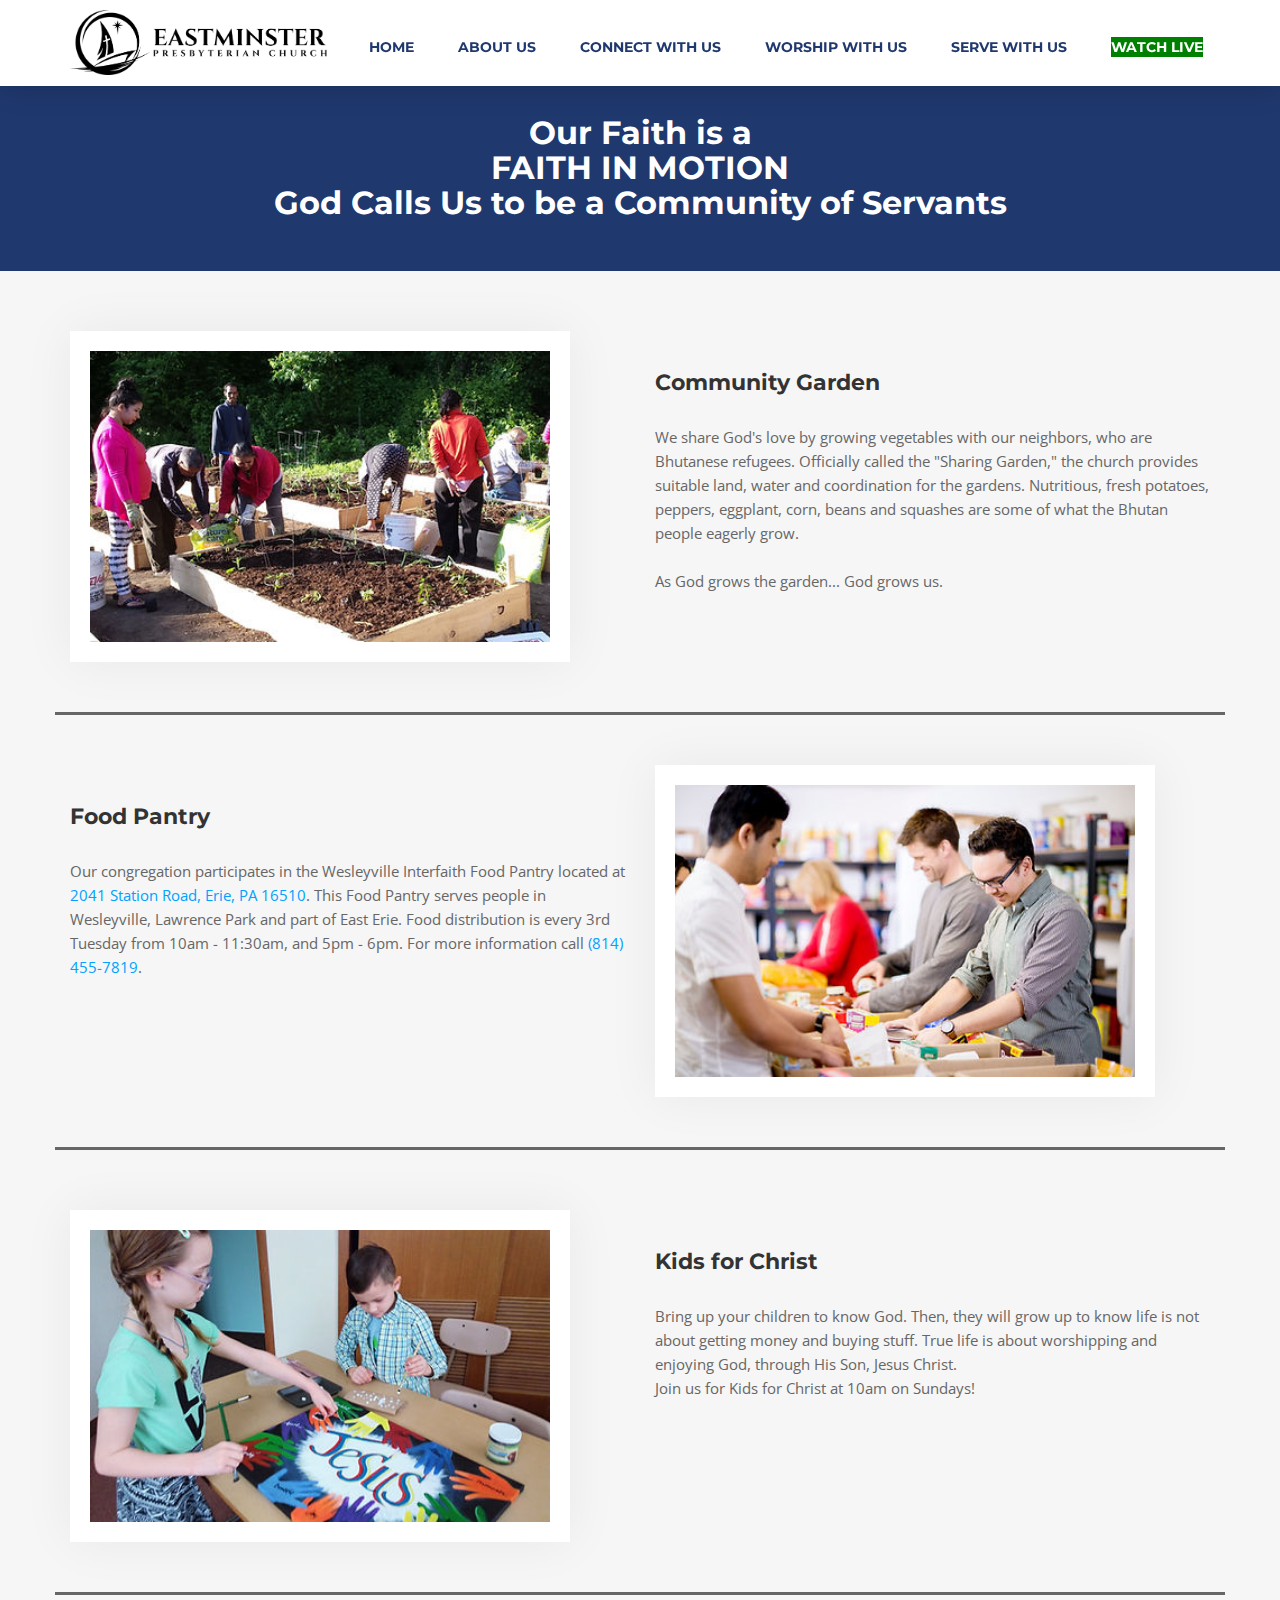
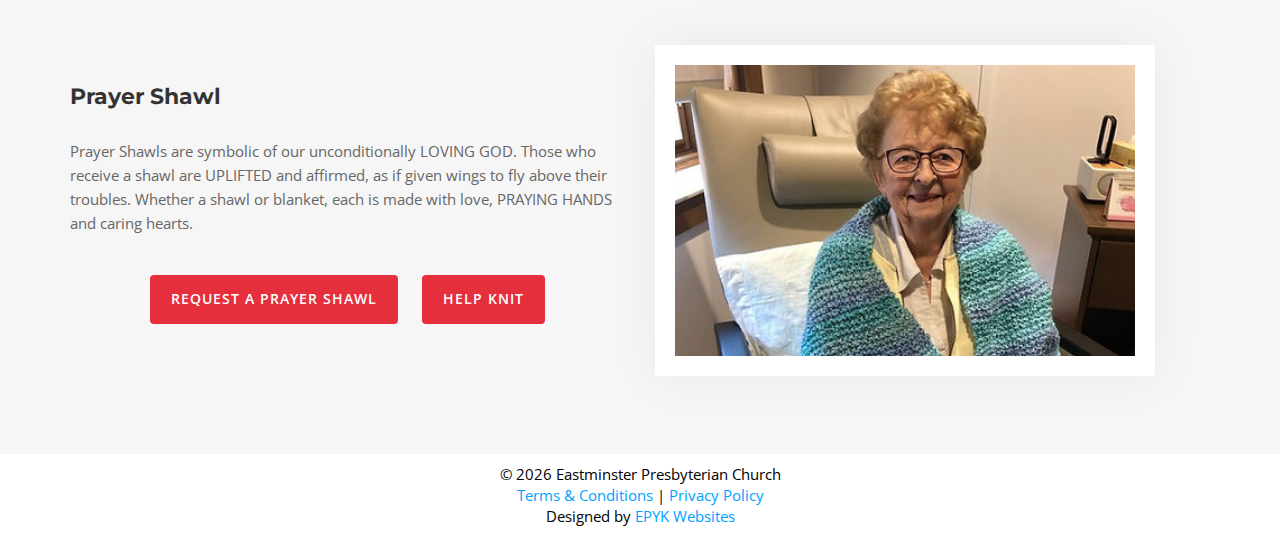
<file: serve.html>
<!DOCTYPE html>
<html lang="en">
<head>
<meta charset="utf-8">
<meta name="viewport" content="width=device-width, initial-scale=1">
<title>Faith in Motion | Eastminster Presbyterian Church | Erie</title>
<meta name="description" content="">
<meta name="author" content="">

<!-- Favicons
    ================================================== -->
<link rel="shortcut icon" href="img/favicon_io/favicon.ico" type="image/x-icon">
<link rel="apple-touch-icon" href="img/favicon_io/apple-touch-icon.png">
<link rel="apple-touch-icon" sizes="72x72" href="img/favicon_io/apple-touch-icon-72x72.png">
<link rel="apple-touch-icon" sizes="114x114" href="img/favicon_io/apple-touch-icon-114x114.png">

<!-- Bootstrap -->
<link rel="stylesheet" type="text/css"  href="css/bootstrap.css">
<link rel="stylesheet" type="text/css" href="fonts/font-awesome/css/font-awesome.css">

<!-- Stylesheet
    ================================================== -->
<link rel="stylesheet" type="text/css" href="css/style.css">
<link rel="stylesheet" type="text/css" href="css/nivo-lightbox/nivo-lightbox.css">
<link rel="stylesheet" type="text/css" href="css/nivo-lightbox/default.css">
<link href="https://fonts.googleapis.com/css?family=Open+Sans:300,400,600,700" rel="stylesheet">
<link href="https://fonts.googleapis.com/css?family=Montserrat:400,700" rel="stylesheet">

<!-- HTML5 shim and Respond.js for IE8 support of HTML5 elements and media queries -->
<!-- WARNING: Respond.js doesn't work if you view the page via file:// -->
<!--[if lt IE 9]>
      <script src="https://oss.maxcdn.com/html5shiv/3.7.2/html5shiv.min.js"></script>
      <script src="https://oss.maxcdn.com/respond/1.4.2/respond.min.js"></script>
    <![endif]-->

<style>
  #home {
    background-size:cover;
    background-repeat: no-repeat;
  }
  #facebook {
    width:500px
  }
@media only screen and (max-width: 600px) {
  .intro {
    background: url(img/uploads/home-bg-mobile.jpeg);
  }
  #home {
    background-size:cover;
  }
  #facebook {
    width:90%;
  }
}
</style>    
</head>
<body id="page-top" data-spy="scroll" data-target=".navbar-fixed-top">

  <!-- Navigation
    ==========================================-->
<nav id="menu" class="navbar navbar-default navbar-fixed-top">
  <div class="container"> 
    <!-- Brand and toggle get grouped for better mobile display -->
    <div class="navbar-header">
      <button type="button" class="navbar-toggle collapsed" data-toggle="collapse" data-target="#bs-example-navbar-collapse-1"> <span class="sr-only">Toggle navigation</span> <span class="icon-bar"></span> <span class="icon-bar"></span> <span class="icon-bar"></span> </button>
      <a style="margin-top:-25px" class="navbar-brand page-scroll" href="https://www.eastminstererie.com"><img style="height:65px;vertical-align: center;" src="img/uploads/logo-transparent-bg2.png"></a>
    </div>


    <!-- Collect the nav links, forms, and other content for toggling -->
    <div class="collapse navbar-collapse" id="bs-example-navbar-collapse-1">
      <ul class="nav navbar-nav navbar-right">
        <li><a href="/www.eastminstererie.tk/index.html" class="page-scroll">Home</a></li>
        <li><a href="/www.eastminstererie.tk/about.html" class="page-scroll">About Us</a></li>
        <li><a href="/www.eastminstererie.tk/connect.html" class="page-scroll">Connect With Us</a></li>
        <li><a href="/www.eastminstererie.tk/worship.html" class="page-scroll">Worship With Us</a></li>
        <li><a href="/www.eastminstererie.tk/serve.html" class="page-scroll">Serve With Us</a></li>
        <li><a href="/www.eastminstererie.tk/worship.html" class="page-scroll" style="background-clip: content-box;color:white;background-color: green;">Watch Live</a></li>
      </ul>
    </div>
    <!-- /.navbar-collapse --> 
  </div>
</nav>


<div style="margin-top:75px" id="get-touch">
  <div class="container" style="justify-content: center;text-align: center;">
    <div class="row" style="text-align: center;">
      <div style="text-align: center" class="col-xs-12 col-md-12">
        <h2 style="color:white">Our Faith is a <br />FAITH IN MOTION<br /> God Calls Us to be a Community of Servants</h2>
      </div>
    </div>
  </div>
</div>

<div id="about">
  <div id="worship" class="container">
    <div class="row" style="border-bottom:solid">
      <div class="col-xs-12 col-md-6" style="margin-bottom:50px"> 
        <img id="about-img" src="img/uploads/1.jpeg" class="img-responsive" alt=""> 
      </div>
      <div style="margin-top:50px" class="col-lg-6 section-title">
        <h3>Community Garden</h3>
        <p>
          We share God's love by growing vegetables with our neighbors, who are Bhutanese refugees. Officially called the "Sharing Garden," the church provides suitable land, water and coordination for the gardens. Nutritious, fresh potatoes, peppers, eggplant, corn, beans and squashes are some of what the Bhutan people eagerly grow.
          <br />
          <br />
          As God grows the garden... God grows us.
        </p>
      </div>
    </div>
    <br />
    <br />
    <div class="row" style="border-bottom:solid">
      <div style="margin-top:50px" class="col-lg-6 section-title">
        <h3>Food Pantry</h3>
        <p>
          Our congregation participates in the Wesleyville Interfaith Food Pantry located at <a href="https://goo.gl/maps/wjpKMbTTbw7M8dRMA" target="_blank">2041 Station Road, Erie, PA 16510</a>. This Food Pantry serves people in Wesleyville, Lawrence Park and part of East Erie. Food distribution is every 3rd Tuesday from 10am - 11:30am, and 5pm - 6pm. For more information call <a href="tel:814-455-7819" data-rel="external">(814) 455-7819</a>.
        </p>
      </div>
      <div class="col-xs-12 col-md-6" style="margin-bottom:50px">
        <img id="about-img" src="img/uploads/4.jpeg" class="img-responsive" alt=""> 
      </div>
    </div>
    <div class="row" style="border-bottom:solid;margin-top:50px">
      <div class="col-xs-12 col-md-6" style="margin-bottom:50px;"> 
        <img id="about-img" src="img/uploads/2.jpeg" class="img-responsive" alt=""> 
      </div>
      <div style="margin-top:50px" class="col-lg-6 section-title">
        <h3>Kids for Christ</h3>
        <p>
          Bring up your children to know God. Then, they will grow up to know life is not about getting money and buying stuff. True life is about worshipping and enjoying God, through His Son, Jesus Christ.
          <br />
          Join us for Kids for Christ at 10am on Sundays!
        </p>
      </div>
    </div>
    <br />
    <br />
    <div class="row">
      <div style="margin-top:50px" class="col-lg-6 section-title">
        <h3>Prayer Shawl</h3>
        <p>Prayer Shawls are symbolic of our unconditionally LOVING GOD. Those who receive a shawl are UPLIFTED and affirmed, as if given wings to fly above their troubles. Whether a shawl or blanket, each is made with love, PRAYING HANDS and caring hearts.</p>
        <div style="text-align: center;">
          <a style="margin:10px;" href="#about" class="btn btn-custom btn-lg page-scroll">Request a Prayer Shawl</a>
          <a style="margin:10px;" href="#about" class="btn btn-custom btn-lg page-scroll">Help Knit</a>
        </div>
      </div>
      <div class="col-xs-12 col-md-6"> 
        <img id="about-img" src="img/uploads/3.jpeg" class="img-responsive" alt=""> 
      </div>
    </div>
  </div>
</div>


<div id="epyk">
  <div class="container">
    <div class="col-md-12">
      <div class="row" style="text-align:center">
        <p>&copy; <script>document.write(new Date().getFullYear());</script> Eastminster Presbyterian Church 
          <br />
          <a style="color:#00A1FF" href="//www.eastminstererie.tk/terms-and-conditions.html">Terms & Conditions</a> | <a style="color:#00A1FF" href="//www.eastminstererie.tk/privacy-policy.html">Privacy Policy</a>
          <br />
          Designed by <a style="color:#00A1FF" href="https://www.epykwebsites.com">EPYK Websites</a>
        </p>
      </div>
    </div>
  </div>
</div>


<!-- Footer Section -->

<div id="loader" class="show fullscreen"><svg class="circular" width="48px" height="48px"><circle class="path-bg" cx="24" cy="24" r="22" fill="none" stroke-width="4" stroke="#eeeeee"/><circle class="path" cx="24" cy="24" r="22" fill="none" stroke-width="4" stroke-miterlimit="10" stroke="#f4b214"/></svg></div>

<script type="text/javascript" src="js/jquery.1.11.1.js"></script> 
<script type="text/javascript" src="js/bootstrap.js"></script> 
<script type="text/javascript" src="js/nivo-lightbox.js"></script> 
<script type="text/javascript" src="js/jqBootstrapValidation.js"></script> 
<script type="text/javascript" src="js/contact_me.js"></script> 
<script type="text/javascript" src="js/main.js"></script>
</body>
</html>
</file>
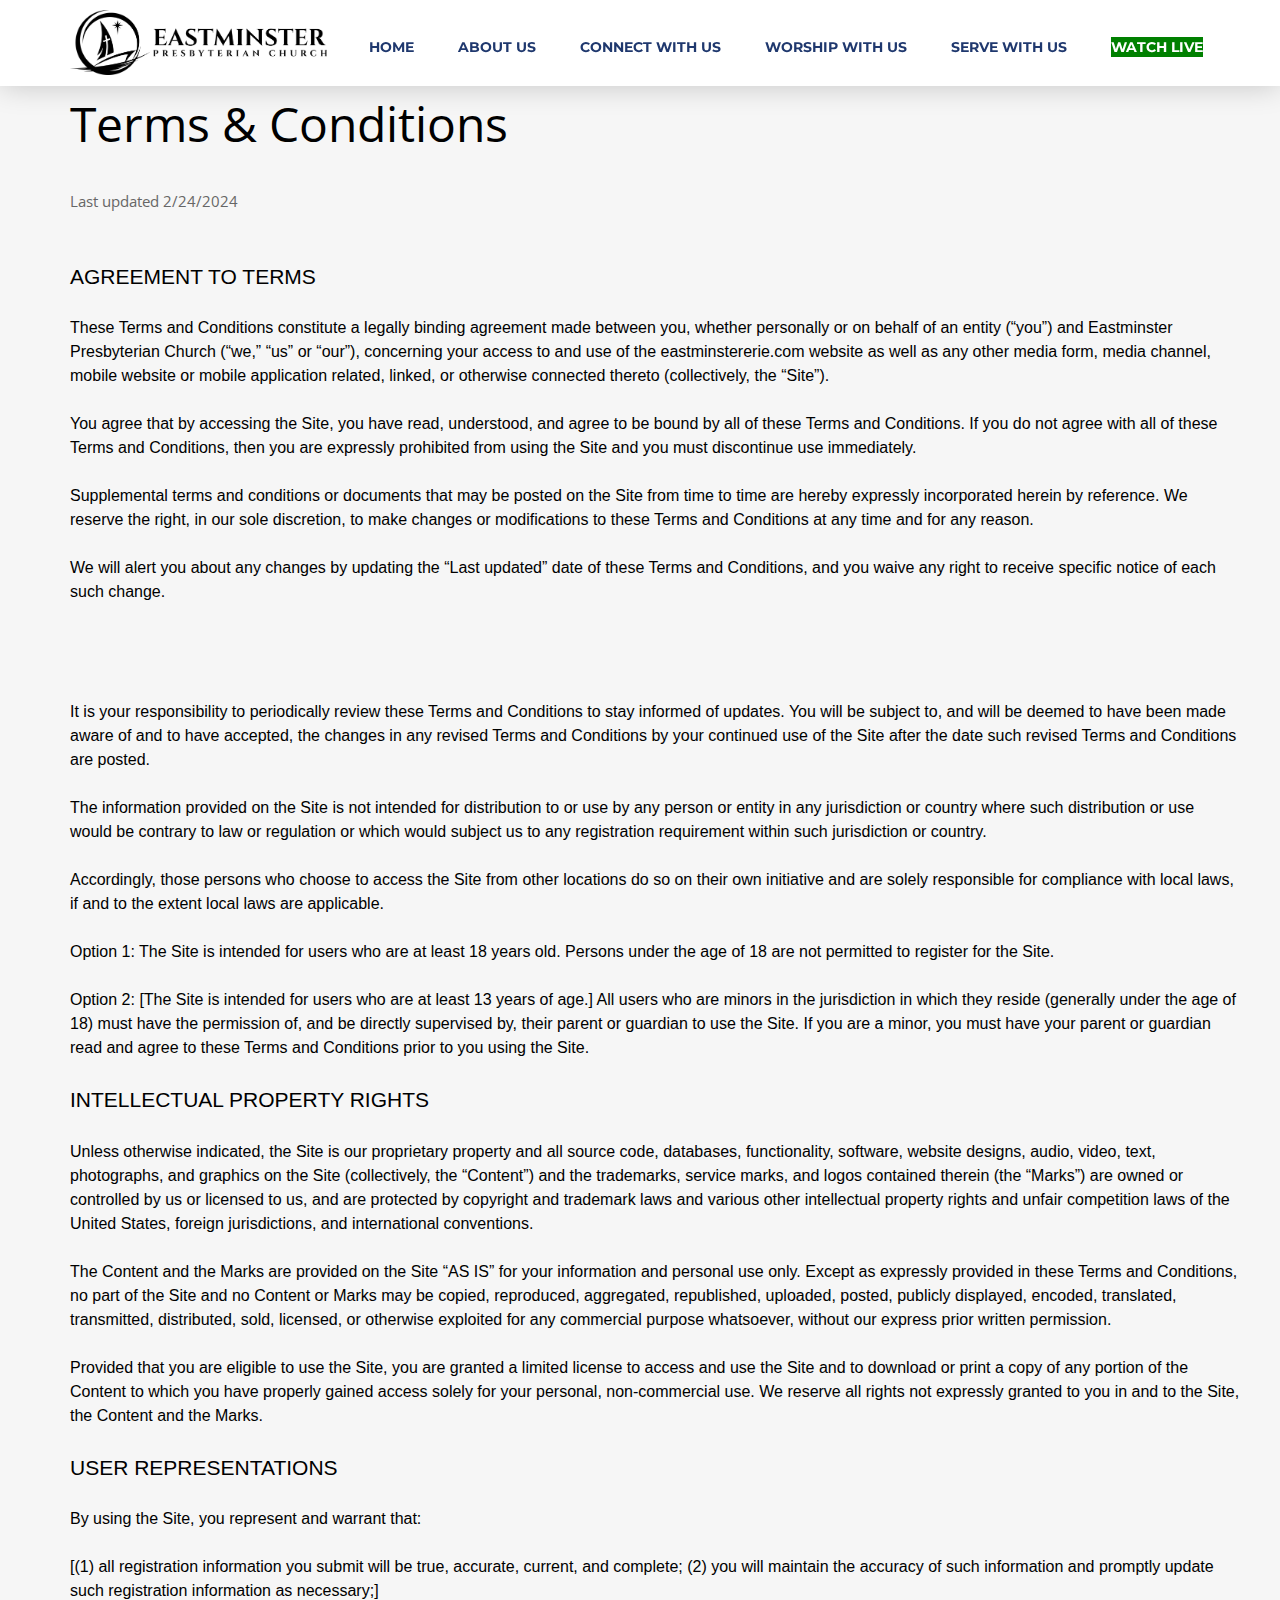
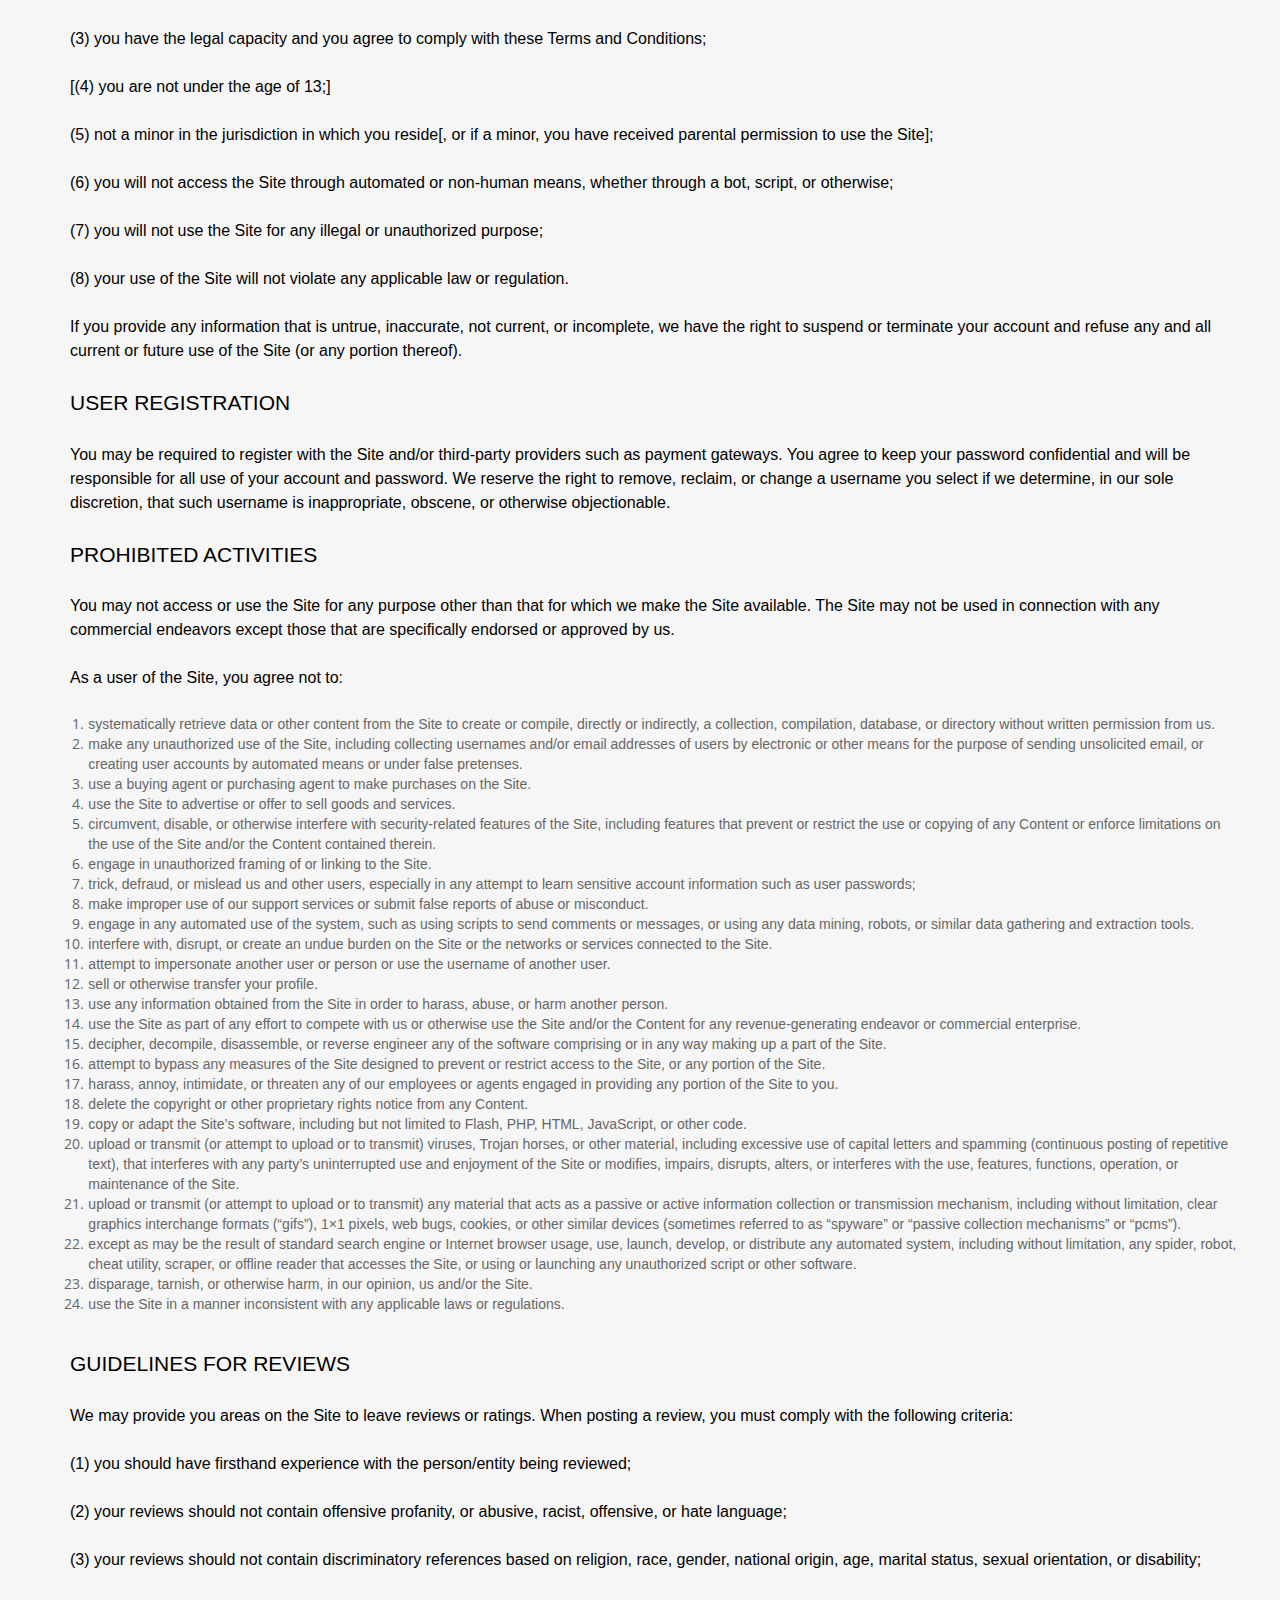
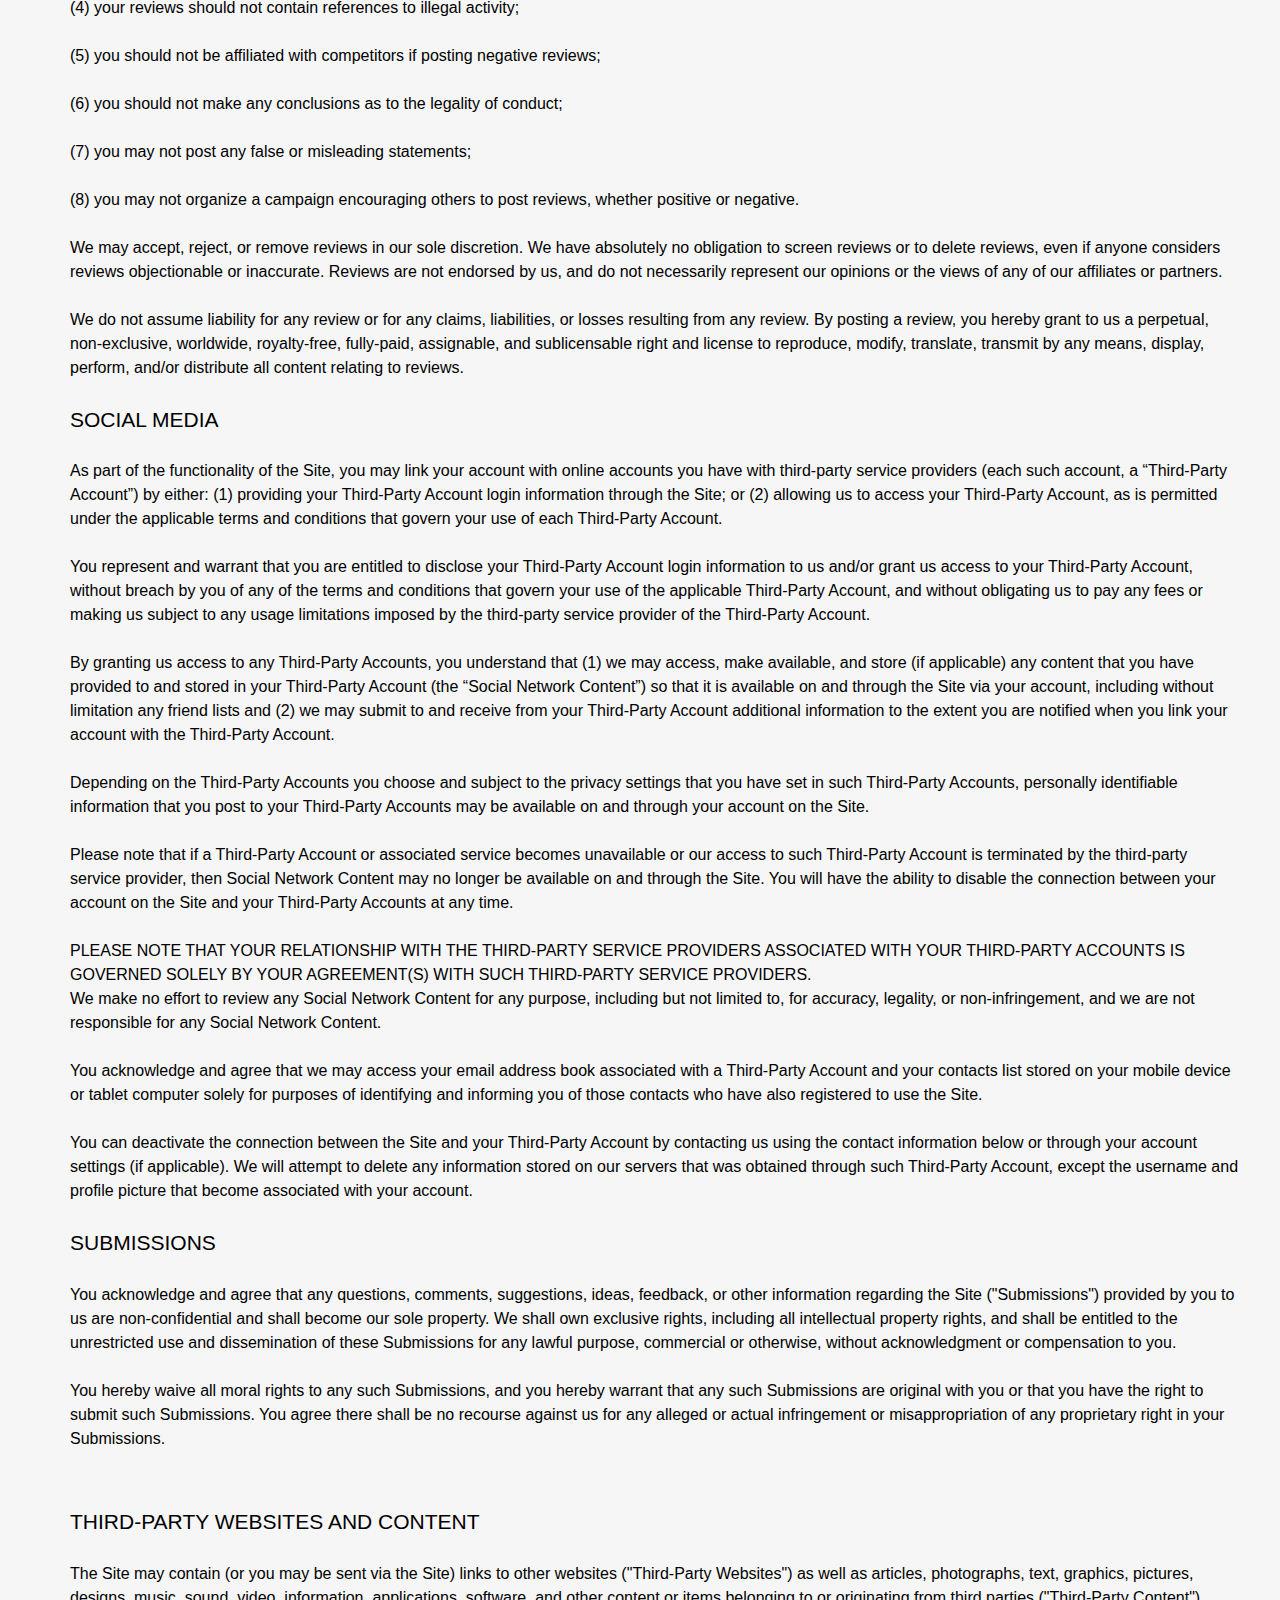
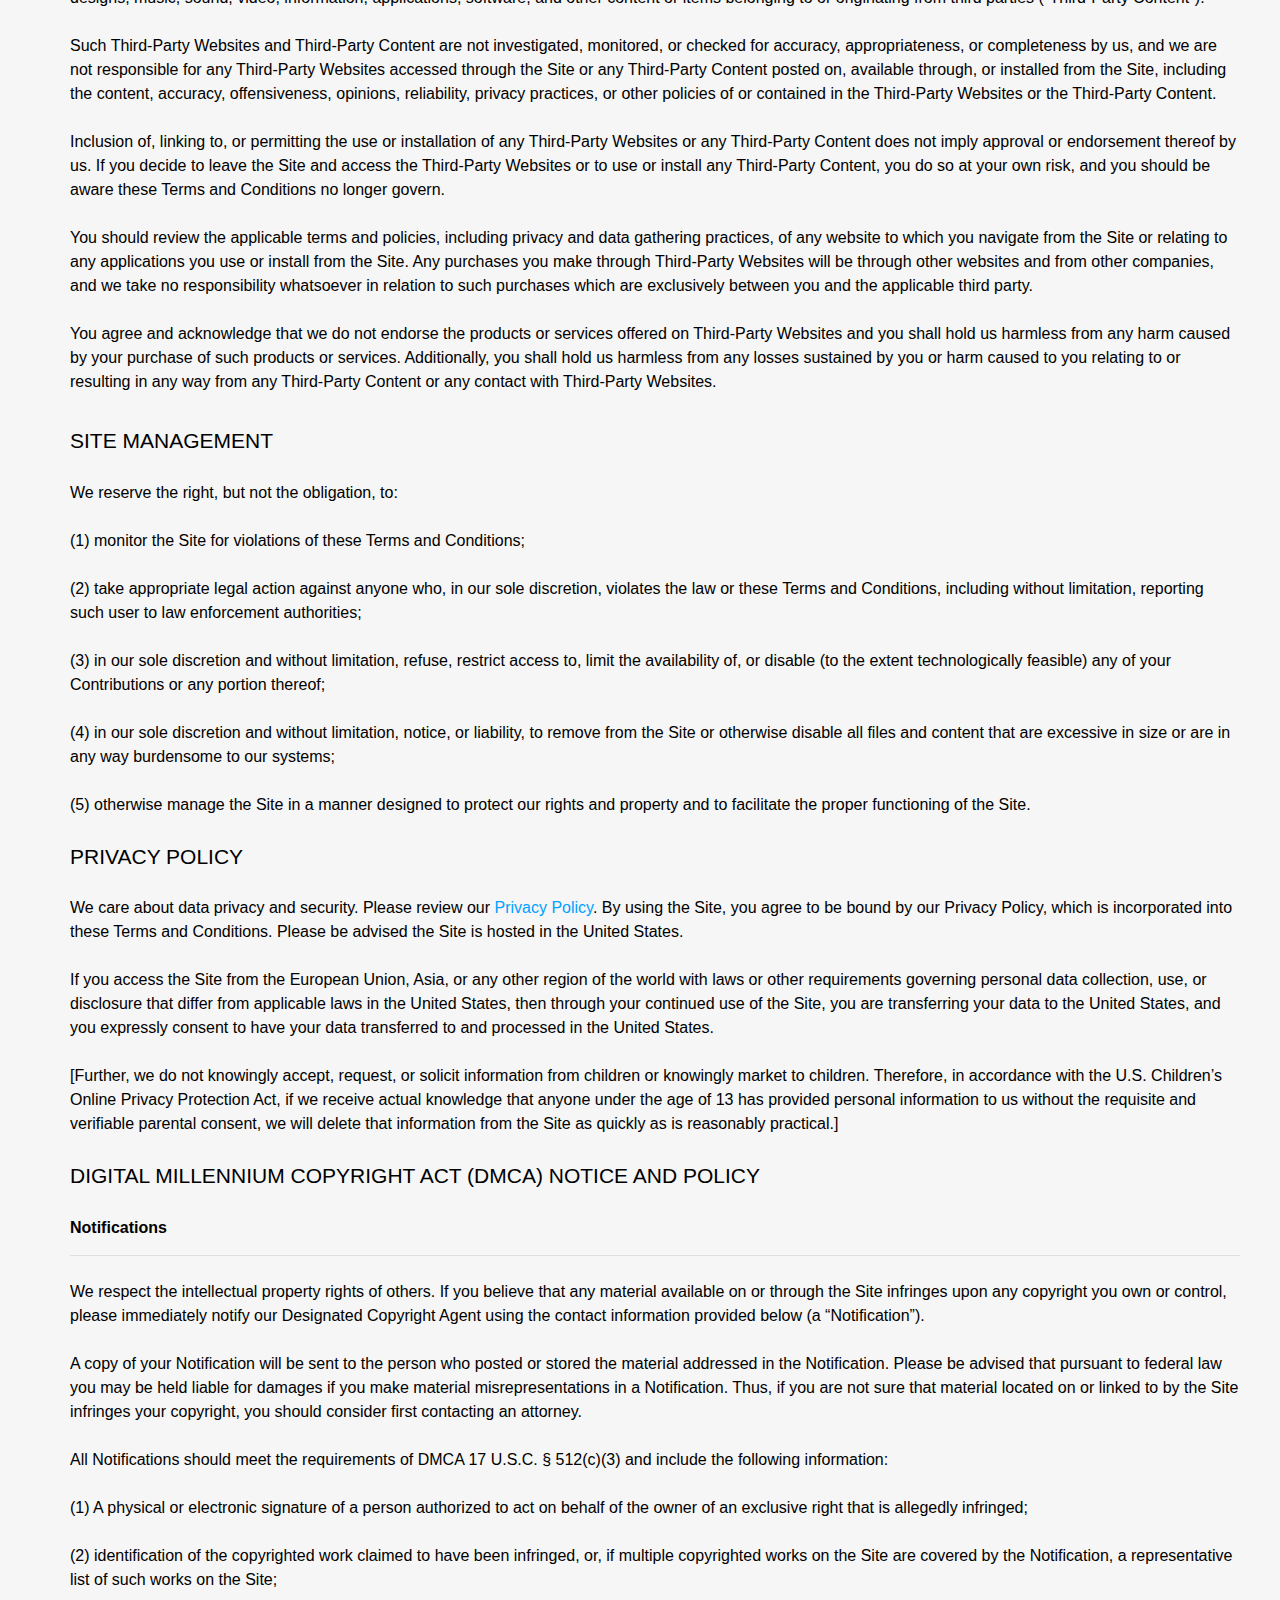
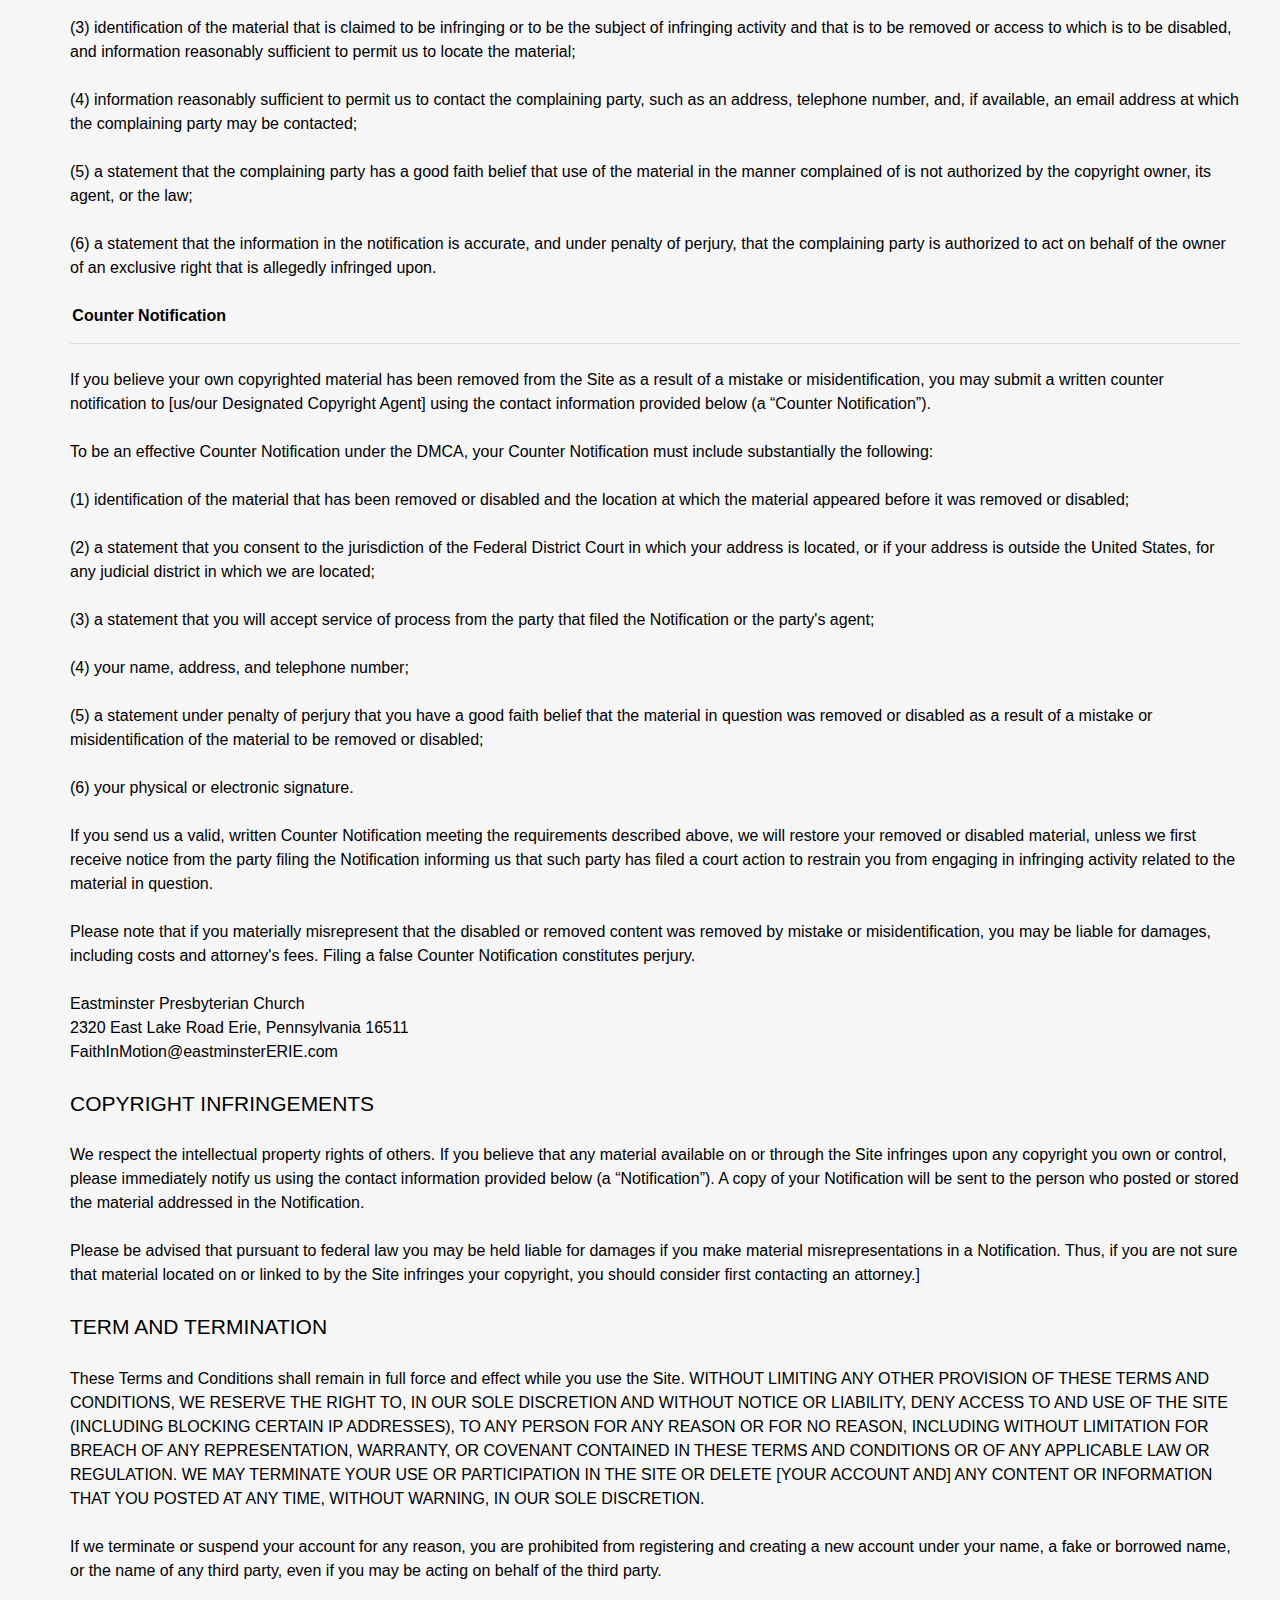
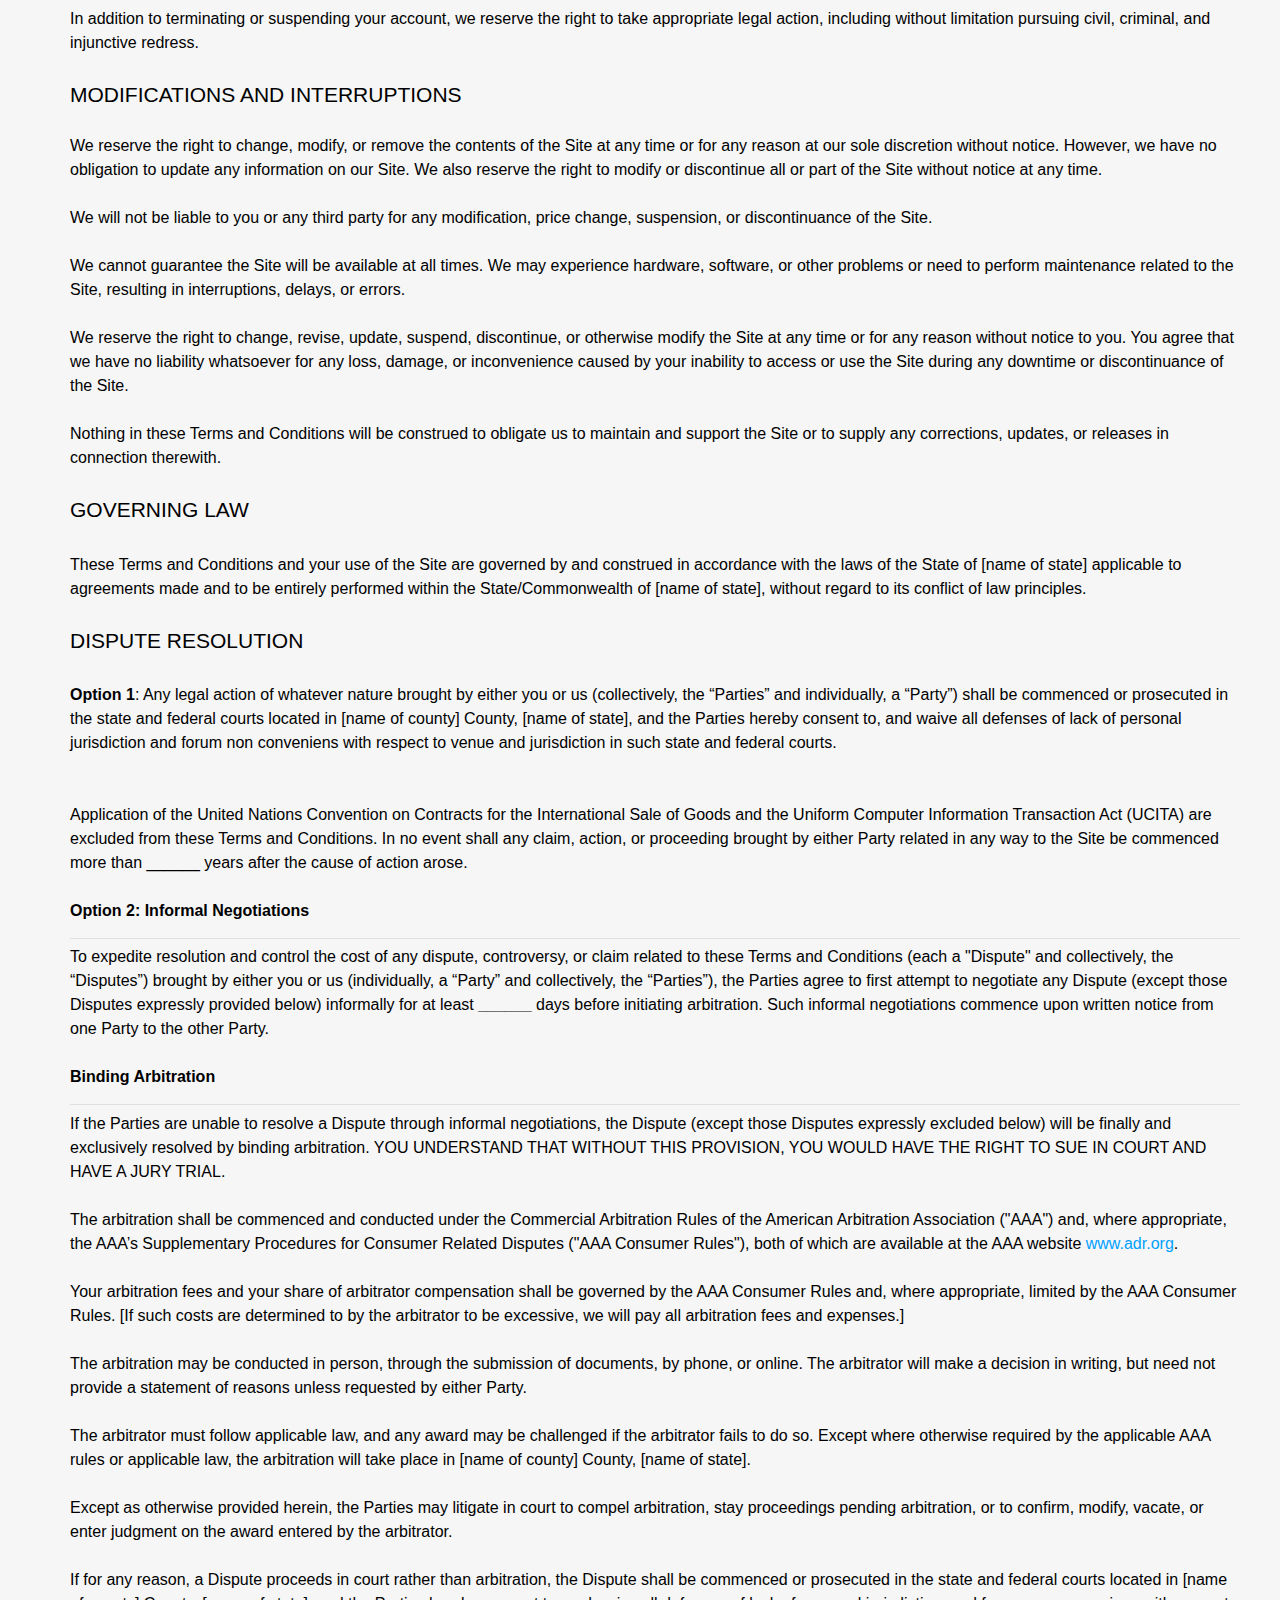
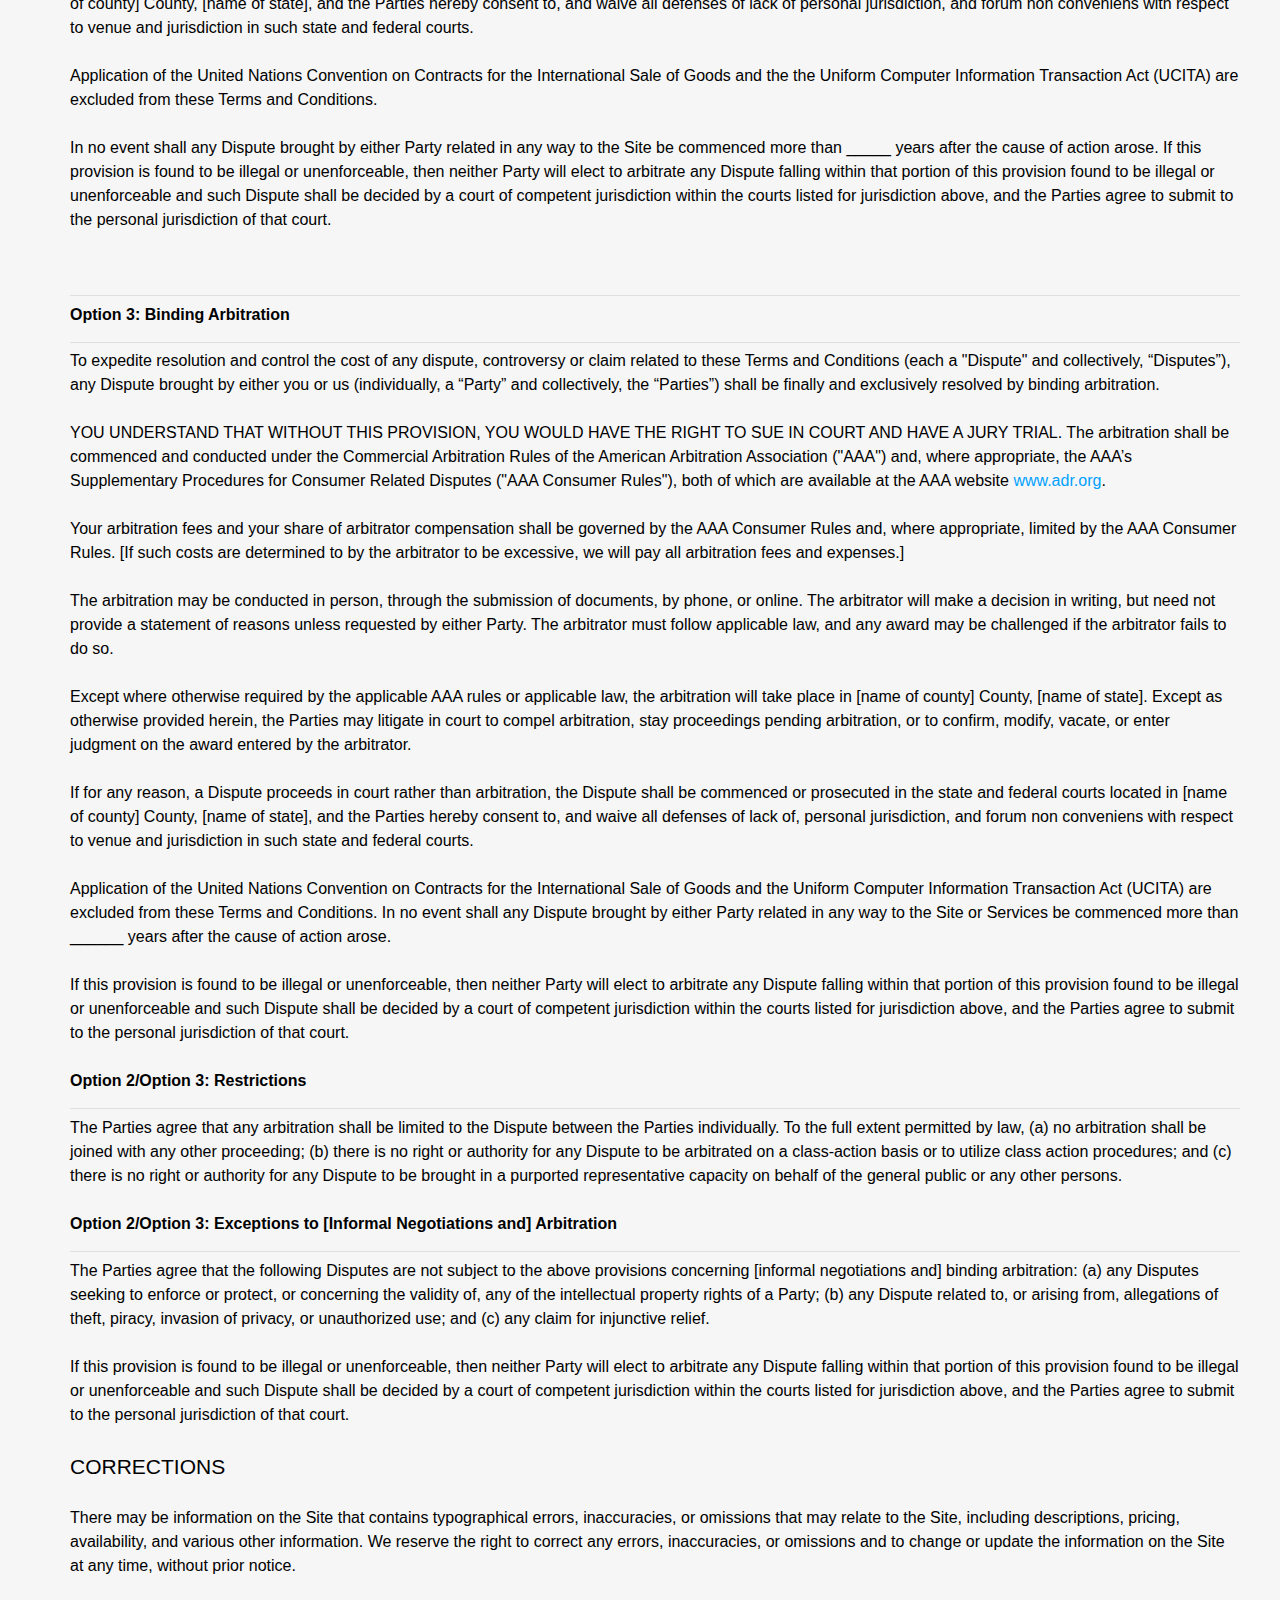
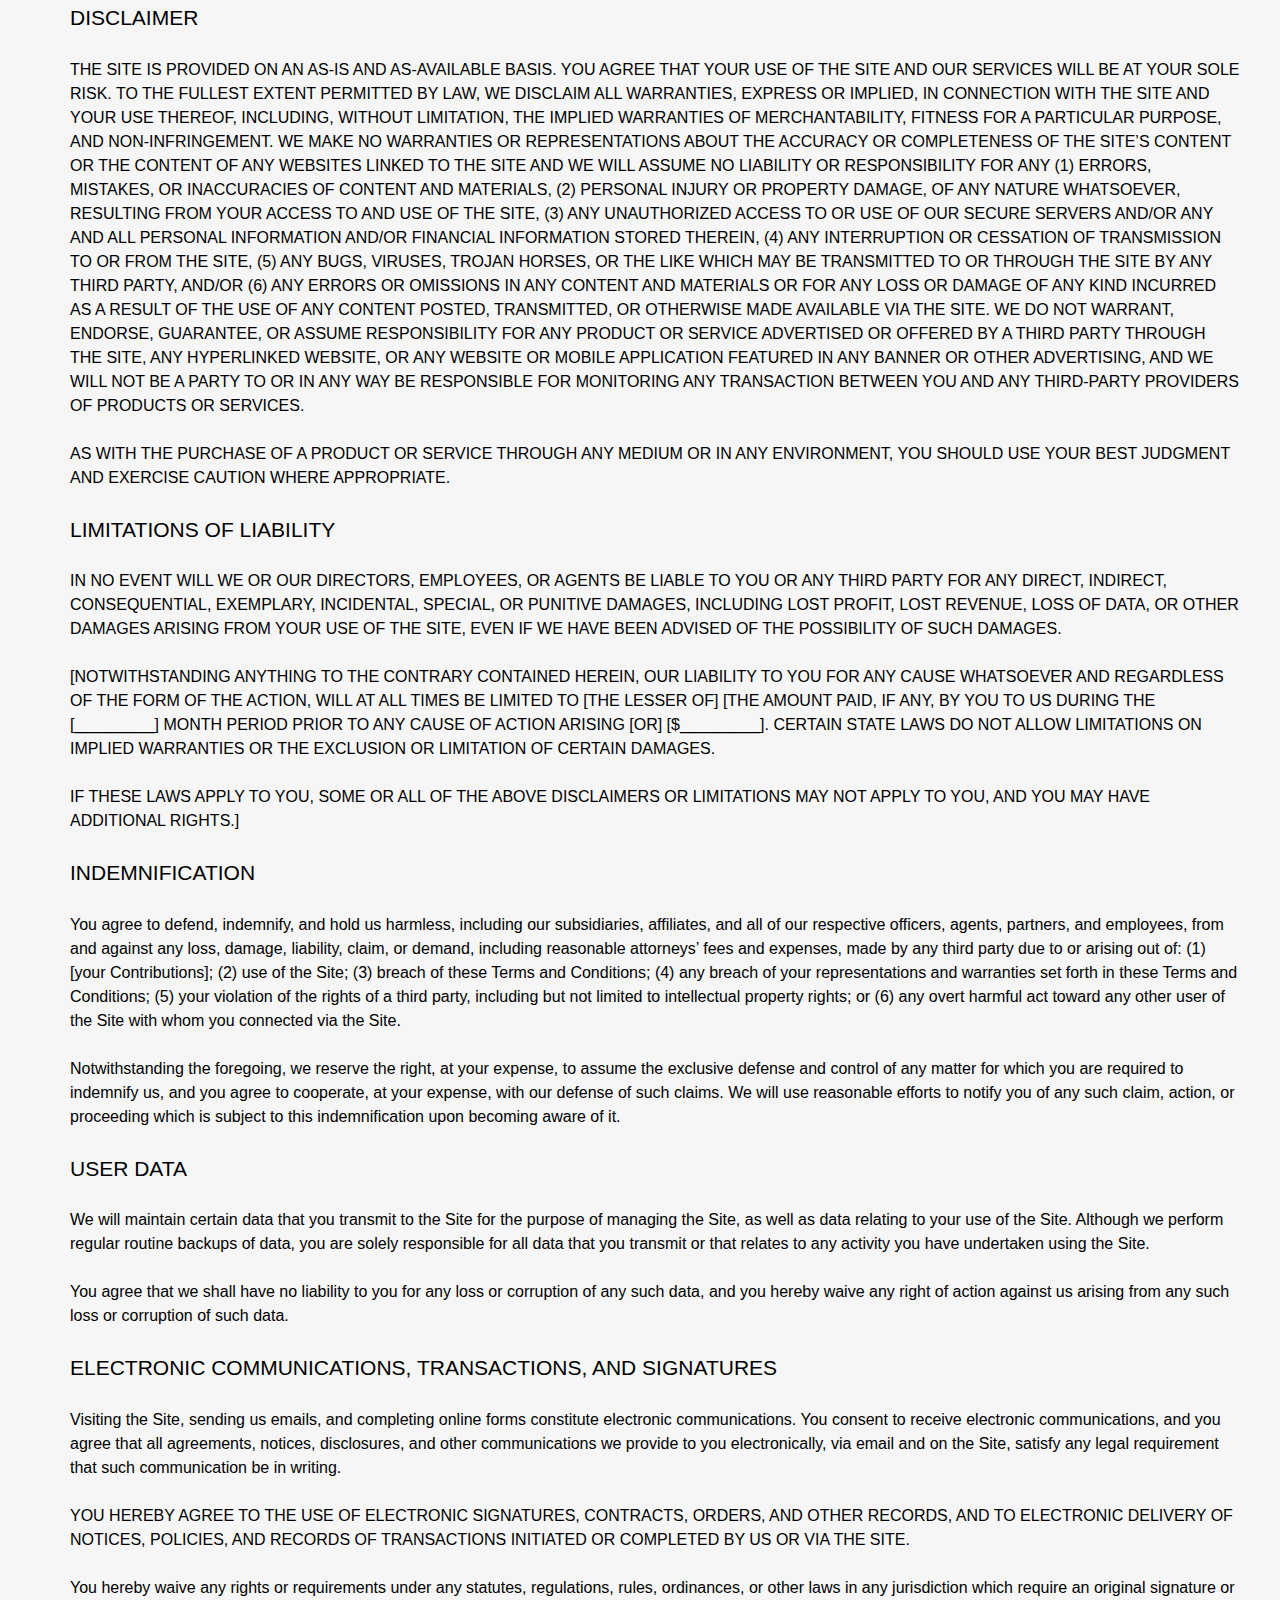
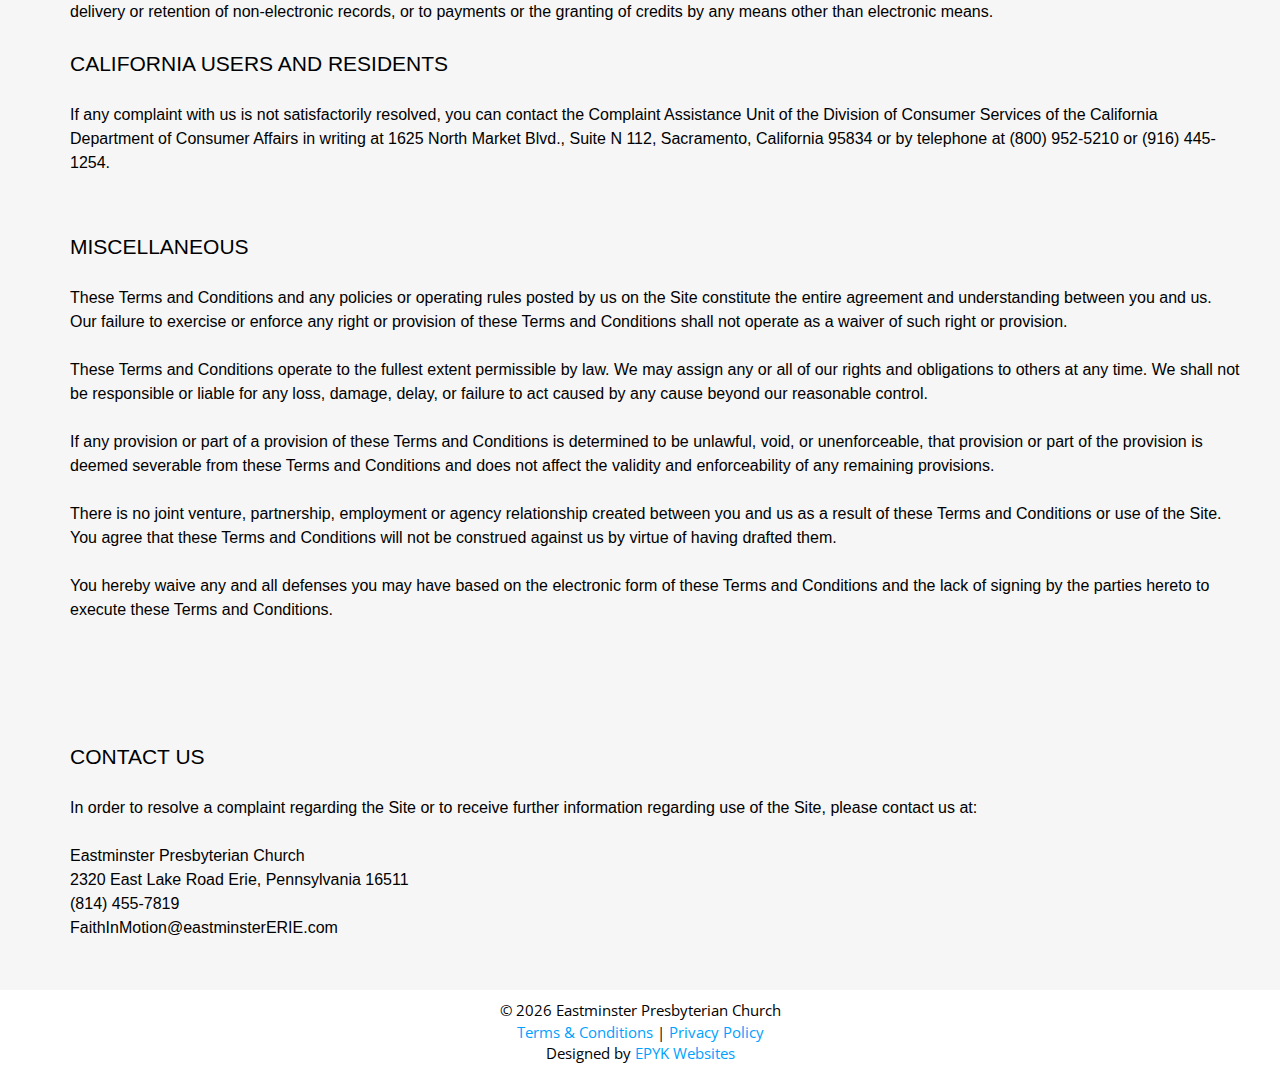
<file: terms-and-conditions.html>
<!DOCTYPE html>
<html lang="en">
<head>
<meta charset="utf-8">
<meta name="viewport" content="width=device-width, initial-scale=1">
<title>Faith in Motion | Eastminster Presbyterian Church | Erie</title>
<meta name="description" content="">
<meta name="author" content="">

<!-- Favicons
    ================================================== -->
<link rel="shortcut icon" href="img/favicon_io/favicon.ico" type="image/x-icon">
<link rel="apple-touch-icon" href="img/favicon_io/apple-touch-icon.png">
<link rel="apple-touch-icon" sizes="72x72" href="img/favicon_io/apple-touch-icon-72x72.png">
<link rel="apple-touch-icon" sizes="114x114" href="img/favicon_io/apple-touch-icon-114x114.png">

<!-- Bootstrap -->
<link rel="stylesheet" type="text/css"  href="css/bootstrap.css">
<link rel="stylesheet" type="text/css" href="fonts/font-awesome/css/font-awesome.css">

<!-- Stylesheet
    ================================================== -->
<link rel="stylesheet" type="text/css" href="css/style.css">
<link rel="stylesheet" type="text/css" href="css/nivo-lightbox/nivo-lightbox.css">
<link rel="stylesheet" type="text/css" href="css/nivo-lightbox/default.css">
<link href="https://fonts.googleapis.com/css?family=Open+Sans:300,400,600,700" rel="stylesheet">
<link href="https://fonts.googleapis.com/css?family=Montserrat:400,700" rel="stylesheet">

<!-- HTML5 shim and Respond.js for IE8 support of HTML5 elements and media queries -->
<!-- WARNING: Respond.js doesn't work if you view the page via file:// -->
<!--[if lt IE 9]>
      <script src="https://oss.maxcdn.com/html5shiv/3.7.2/html5shiv.min.js"></script>
      <script src="https://oss.maxcdn.com/respond/1.4.2/respond.min.js"></script>
    <![endif]-->

<style>
  #home {
    background-size:cover;
    background-repeat: no-repeat;
  }
  #facebook {
    width:500px
  }
@media only screen and (max-width: 600px) {
  .intro {
    background: url(img/uploads/home-bg-mobile.jpeg);
  }
  #home {
    background-size:cover;
  }
  #facebook {
    width:90%;
  }
}
</style>    
</head>
<body id="page-top" data-spy="scroll" data-target=".navbar-fixed-top">

  <!-- Navigation
    ==========================================-->
<nav id="menu" class="navbar navbar-default navbar-fixed-top">
  <div class="container"> 
    <!-- Brand and toggle get grouped for better mobile display -->
    <div class="navbar-header">
      <button type="button" class="navbar-toggle collapsed" data-toggle="collapse" data-target="#bs-example-navbar-collapse-1"> <span class="sr-only">Toggle navigation</span> <span class="icon-bar"></span> <span class="icon-bar"></span> <span class="icon-bar"></span> </button>
      <a style="margin-top:-25px" class="navbar-brand page-scroll" href="https://www.eastminstererie.com"><img style="height:65px;vertical-align: center;" src="img/uploads/logo-transparent-bg2.png"></a>
    </div>


    <!-- Collect the nav links, forms, and other content for toggling -->
    <div class="collapse navbar-collapse" id="bs-example-navbar-collapse-1">
      <ul class="nav navbar-nav navbar-right">
        <li><a href="/www.eastminstererie.tk/index.html" class="page-scroll">Home</a></li>
        <li><a href="/www.eastminstererie.tk/about.html" class="page-scroll">About Us</a></li>
        <li><a href="/www.eastminstererie.tk/connect.html" class="page-scroll">Connect With Us</a></li>
        <li><a href="/www.eastminstererie.tk/worship.html" class="page-scroll">Worship With Us</a></li>
        <li><a href="/www.eastminstererie.tk/serve.html" class="page-scroll">Serve With Us</a></li>
        <li><a href="/www.eastminstererie.tk/worship.html" class="page-scroll" style="background-clip: content-box;color:white;background-color: green;">Watch Live</a></li>
      </ul>
    </div>
    <!-- /.navbar-collapse --> 
  </div>
</nav>



<div id="about">
  <div id="worship" class="container">
    
    <br />
    <br />
    
    <div class="container">
      <div class="row justify-content-center mb-5 element-animate">  
        <div class="">
          <font color="black" size="24">Terms & Conditions</font>
          <br />
          <p>Last updated 2/24/2024</p>
          
          <p style='margin:0in;font-size:16px;font-family:"Times New Roman",serif;color:black;line-height:115%;'><span style='font-size:8px;line-height:115%;font-family:"Arial",sans-serif;'>&nbsp;</span></p>
          <h1 style='margin:0in;text-align:left;line-height:150%;font-size:19px;font-family:"Arial",sans-serif;color:black;'><span style="font-size:21px;line-height:150%;">AGREEMENT TO TERMS</span></h1>
          <p style='margin:0in;font-size:16px;font-family:"Times New Roman",serif;color:black;'>&nbsp;</p>
          <p style='margin:0in;font-size:16px;font-family:"Times New Roman",serif;color:black;line-height:150%;'><span style='font-family:"Arial",sans-serif;'>These Terms and Conditions constitute a legally binding agreement made between you, whether personally or on behalf of an entity (&ldquo;you&rdquo;) and Eastminster Presbyterian Church<strong>&nbsp;</strong>(&ldquo;we,&rdquo; &ldquo;us&rdquo; or &ldquo;our&rdquo;), concerning your access to and use of the eastminstererie.com website as well as any other media form, media channel, mobile website or mobile application related, linked, or otherwise connected thereto (collectively, the &ldquo;Site&rdquo;).&nbsp;</span></p>
          <p style='margin:0in;font-size:16px;font-family:"Times New Roman",serif;color:black;line-height:150%;'><span style='font-family:"Arial",sans-serif;'>&nbsp;</span></p>
          <p style='margin:0in;font-size:16px;font-family:"Times New Roman",serif;color:black;line-height:150%;'><span style='font-family:"Arial",sans-serif;'>You agree that by accessing the Site, you have read, understood, and agree to be bound by all of these Terms and Conditions. If you do not agree with all of these Terms and Conditions, then you are expressly prohibited from using the Site and you must discontinue use immediately.</span></p>
          <p style='margin:0in;font-size:16px;font-family:"Times New Roman",serif;color:black;line-height:150%;'><span style='font-family:"Arial",sans-serif;'>&nbsp;</span></p>
          <p style='margin:0in;font-size:16px;font-family:"Times New Roman",serif;color:black;line-height:150%;'><span style='font-family:"Arial",sans-serif;'>Supplemental terms and conditions or documents that may be posted on the Site from time to time are hereby expressly incorporated herein by reference. We reserve the right, in our sole discretion, to make changes or modifications to these Terms and Conditions at any time and for any reason.&nbsp;</span></p>
          <p style='margin:0in;font-size:16px;font-family:"Times New Roman",serif;color:black;line-height:150%;'><span style='font-family:"Arial",sans-serif;'>&nbsp;</span></p>
          <p style='margin:0in;font-size:16px;font-family:"Times New Roman",serif;color:black;line-height:150%;'><span style='font-family:"Arial",sans-serif;'>We will alert you about any changes by updating the &ldquo;Last updated&rdquo; date of these Terms and Conditions, and you waive any right to receive specific notice of each such change.&nbsp;</span></p>
          <p style='margin:0in;font-size:16px;font-family:"Times New Roman",serif;color:black;line-height:150%;'><span style='font-family:"Arial",sans-serif;'>&nbsp;</span></p>
          <p style='margin:0in;font-size:16px;font-family:"Times New Roman",serif;color:black;line-height:150%;'><span style='font-family:"Arial",sans-serif;'>&nbsp;</span></p>
          <p style='margin:0in;font-size:16px;font-family:"Times New Roman",serif;color:black;line-height:150%;'><span style='font-family:"Arial",sans-serif;'>&nbsp;</span></p>
          <p style='margin:0in;font-size:16px;font-family:"Times New Roman",serif;color:black;line-height:150%;'><span style='font-family:"Arial",sans-serif;'>&nbsp;</span></p>
          <p style='margin:0in;font-size:16px;font-family:"Times New Roman",serif;color:black;line-height:150%;'><span style='font-family:"Arial",sans-serif;'>It is your responsibility to periodically review these Terms and Conditions to stay informed of updates. You will be subject to, and will be deemed to have been made aware of and to have accepted, the changes in any revised Terms and Conditions by your continued use of the Site after the date such revised Terms and Conditions are posted.&nbsp;</span></p>
          <p style='margin:0in;font-size:16px;font-family:"Times New Roman",serif;color:black;line-height:150%;'><span style='font-family:"Arial",sans-serif;'>&nbsp;</span></p>
          <p style='margin:0in;font-size:16px;font-family:"Times New Roman",serif;color:black;line-height:150%;'><span style='font-family:"Arial",sans-serif;'>The information provided on the Site is not intended for distribution to or use by any person or entity in any jurisdiction or country where such distribution or use would be contrary to law or regulation or which would subject us to any registration requirement within such jurisdiction or country.&nbsp;</span></p>
          <p style='margin:0in;font-size:16px;font-family:"Times New Roman",serif;color:black;line-height:150%;'><span style='font-family:"Arial",sans-serif;'>&nbsp;</span></p>
          <p style='margin:0in;font-size:16px;font-family:"Times New Roman",serif;color:black;line-height:150%;'><span style='font-family:"Arial",sans-serif;'>Accordingly, those persons who choose to access the Site from other locations do so on their own initiative and are solely responsible for compliance with local laws, if and to the extent local laws are applicable.&nbsp;</span></p>
          <p style='margin:0in;font-size:16px;font-family:"Times New Roman",serif;color:black;line-height:150%;'><span style='font-family:"Arial",sans-serif;'>&nbsp;</span></p>
          <p style='margin:0in;font-size:16px;font-family:"Times New Roman",serif;color:black;line-height:150%;'><span style='font-family:"Arial",sans-serif;'>Option 1: The Site is intended for users who are at least 18 years old. Persons under the age of 18 are not permitted to register for the Site.&nbsp;</span></p>
          <p style='margin:0in;font-size:16px;font-family:"Times New Roman",serif;color:black;line-height:150%;'><span style='font-family:"Arial",sans-serif;'>&nbsp;</span></p>
          <p style='margin:0in;font-size:16px;font-family:"Times New Roman",serif;color:black;line-height:150%;'><span style='font-family:"Arial",sans-serif;'>Option 2: [The Site is intended for users who are at least 13 years of age.] All users who are minors in the jurisdiction in which they reside (generally under the age of 18) must have the permission of, and be directly supervised by, their parent or guardian to use the Site. If you are a minor, you must have your parent or guardian read and agree to these Terms and Conditions prior to you using the Site.&nbsp;</span></p>
          <p style='margin:0in;font-size:16px;font-family:"Times New Roman",serif;color:black;line-height:150%;'><span style='font-family:"Arial",sans-serif;'>&nbsp;</span></p>
          <h1 style='margin:0in;text-align:left;line-height:150%;font-size:19px;font-family:"Arial",sans-serif;color:black;'><span style="font-size:21px;line-height:150%;">INTELLECTUAL PROPERTY RIGHTS</span></h1>
          <p style='margin:0in;font-size:16px;font-family:"Times New Roman",serif;color:black;'>&nbsp;</p>
          <p style='margin:0in;font-size:16px;font-family:"Times New Roman",serif;color:black;line-height:150%;'><span style='font-family:"Arial",sans-serif;'>Unless otherwise indicated, the Site is our proprietary property and all source code, databases, functionality, software, website designs, audio, video, text, photographs, and graphics on the Site (collectively, the &ldquo;Content&rdquo;) and the trademarks, service marks, and logos contained therein (the &ldquo;Marks&rdquo;) are owned or controlled by us or licensed to us, and are protected by copyright and trademark laws and various other intellectual property rights and unfair competition laws of the United States, foreign jurisdictions, and international conventions.&nbsp;</span></p>
          <p style='margin:0in;font-size:16px;font-family:"Times New Roman",serif;color:black;line-height:150%;'><span style='font-family:"Arial",sans-serif;'>&nbsp;</span></p>
          <p style='margin:0in;font-size:16px;font-family:"Times New Roman",serif;color:black;line-height:150%;'><span style='font-family:"Arial",sans-serif;'>The Content and the Marks are provided on the Site &ldquo;AS IS&rdquo; for your information and personal use only. Except as expressly provided in these Terms and Conditions, no part of the Site and no Content or Marks may be copied, reproduced, aggregated, republished, uploaded, posted, publicly displayed, encoded, translated, transmitted, distributed, sold, licensed, or otherwise exploited for any commercial purpose whatsoever, without our express prior written permission.</span></p>
          <p style='margin:0in;font-size:16px;font-family:"Times New Roman",serif;color:black;line-height:150%;'><span style='font-family:"Arial",sans-serif;'>&nbsp;</span></p>
          <p style='margin:0in;font-size:16px;font-family:"Times New Roman",serif;color:black;line-height:150%;'><span style='font-family:"Arial",sans-serif;'>Provided that you are eligible to use the Site, you are granted a limited license to access and use the Site and to download or print a copy of any portion of the Content to which you have properly gained access solely for your personal, non-commercial use. We reserve all rights not expressly granted to you in and to the Site, the Content and the Marks.</span></p>
          <p style='margin:0in;font-size:16px;font-family:"Times New Roman",serif;color:black;line-height:150%;'><span style='font-family:"Arial",sans-serif;'>&nbsp;</span></p>
          <h1 style='margin:0in;text-align:left;line-height:150%;font-size:19px;font-family:"Arial",sans-serif;color:black;'><span style="font-size:21px;line-height:150%;">USER REPRESENTATIONS</span></h1>
          <p style='margin:0in;font-size:16px;font-family:"Times New Roman",serif;color:black;'>&nbsp;</p>
          <p style='margin:0in;font-size:16px;font-family:"Times New Roman",serif;color:black;line-height:150%;'><span style='font-family:"Arial",sans-serif;'>By using the Site, you represent and warrant that:&nbsp;</span></p>
          <p style='margin:0in;font-size:16px;font-family:"Times New Roman",serif;color:black;line-height:150%;'><span style='font-family:"Arial",sans-serif;'>&nbsp;</span></p>
          <p style='margin:0in;font-size:16px;font-family:"Times New Roman",serif;color:black;line-height:150%;'><span style='font-family:"Arial",sans-serif;'>[(1) all registration information you submit will be true, accurate, current, and complete;<strong>&nbsp;</strong>(2) you will maintain the accuracy of such information and promptly update such registration information as necessary;]<strong>&nbsp;</strong></span></p>
          <p style='margin:0in;font-size:16px;font-family:"Times New Roman",serif;color:black;line-height:150%;'><strong><span style='font-family:"Arial",sans-serif;'>&nbsp;</span></strong></p>
          <p style='margin:0in;font-size:16px;font-family:"Times New Roman",serif;color:black;line-height:150%;'><span style='font-family:"Arial",sans-serif;'>(3) you have the legal capacity and you agree to comply with these Terms and Conditions;&nbsp;</span></p>
          <p style='margin:0in;font-size:16px;font-family:"Times New Roman",serif;color:black;line-height:150%;'><span style='font-family:"Arial",sans-serif;'>&nbsp;</span></p>
          <p style='margin:0in;font-size:16px;font-family:"Times New Roman",serif;color:black;line-height:150%;'><span style='font-family:"Arial",sans-serif;'>[(4) you are not under the age of 13;]&nbsp;</span></p>
          <p style='margin:0in;font-size:16px;font-family:"Times New Roman",serif;color:black;line-height:150%;'><span style='font-family:"Arial",sans-serif;'>&nbsp;</span></p>
          <p style='margin:0in;font-size:16px;font-family:"Times New Roman",serif;color:black;line-height:150%;'><span style='font-family:"Arial",sans-serif;'>(5) not a minor in the jurisdiction in which you reside[, or if a minor, you have received parental permission to use the Site];&nbsp;</span></p>
          <p style='margin:0in;font-size:16px;font-family:"Times New Roman",serif;color:black;line-height:150%;'><span style='font-family:"Arial",sans-serif;'>&nbsp;</span></p>
          <p style='margin:0in;font-size:16px;font-family:"Times New Roman",serif;color:black;line-height:150%;'><span style='font-family:"Arial",sans-serif;'>(6) you will not access the Site through automated or non-human means, whether through a bot, script, or otherwise;&nbsp;</span></p>
          <p style='margin:0in;font-size:16px;font-family:"Times New Roman",serif;color:black;line-height:150%;'><span style='font-family:"Arial",sans-serif;'>&nbsp;</span></p>
          <p style='margin:0in;font-size:16px;font-family:"Times New Roman",serif;color:black;line-height:150%;'><span style='font-family:"Arial",sans-serif;'>(7) you will not use the Site for any illegal or unauthorized purpose;&nbsp;</span></p>
          <p style='margin:0in;font-size:16px;font-family:"Times New Roman",serif;color:black;line-height:150%;'><span style='font-family:"Arial",sans-serif;'>&nbsp;</span></p>
          <p style='margin:0in;font-size:16px;font-family:"Times New Roman",serif;color:black;line-height:150%;'><span style='font-family:"Arial",sans-serif;'>(8) your use of the Site will not violate any applicable law or regulation.</span></p>
          <p style='margin:0in;font-size:16px;font-family:"Times New Roman",serif;color:black;line-height:150%;'><span style='font-family:"Arial",sans-serif;'>&nbsp;</span></p>
          <p style='margin:0in;font-size:16px;font-family:"Times New Roman",serif;color:black;line-height:150%;'><span style='font-family:"Arial",sans-serif;'>If you provide any information that is untrue, inaccurate, not current, or incomplete, we have the right to suspend or terminate your account and refuse any and all current or future use of the Site (or any portion thereof).&nbsp;</span></p>
          <p style='margin:0in;font-size:16px;font-family:"Times New Roman",serif;color:black;line-height:150%;'><span style='font-family:"Arial",sans-serif;'>&nbsp;</span></p>
          <h1 style='margin:0in;text-align:left;line-height:150%;font-size:19px;font-family:"Arial",sans-serif;color:black;'><span style="font-size:21px;line-height:150%;">USER REGISTRATION</span></h1>
          <p style='margin:0in;font-size:16px;font-family:"Times New Roman",serif;color:black;'>&nbsp;</p>
          <p style='margin:0in;font-size:16px;font-family:"Times New Roman",serif;color:black;line-height:150%;'><span style='font-family:"Arial",sans-serif;'>You may be required to register with the Site and/or third-party providers such as payment gateways. You agree to keep your password confidential and will be responsible for all use of your account and password. We reserve the right to remove, reclaim, or change a username you select if we determine, in our sole discretion, that such username is inappropriate, obscene, or otherwise objectionable.</span></p>
          <p style='margin:0in;font-size:16px;font-family:"Times New Roman",serif;color:black;line-height:150%;'><span style='font-family:"Arial",sans-serif;'>&nbsp;</span></p>
          <h1 style='margin:0in;text-align:left;line-height:150%;font-size:19px;font-family:"Arial",sans-serif;color:black;'><span style="font-size:21px;line-height:150%;">PROHIBITED ACTIVITIES</span></h1>
          <p style='margin:0in;font-size:16px;font-family:"Times New Roman",serif;color:black;'>&nbsp;</p>
          <p style='margin:0in;font-size:16px;font-family:"Times New Roman",serif;color:black;line-height:150%;'><span style='font-family:"Arial",sans-serif;'>You may not access or use the Site for any purpose other than that for which we make the Site available. The Site may not be used in connection with any commercial endeavors except those that are specifically endorsed or approved by us.&nbsp;</span></p>
          <p style='margin:0in;font-size:16px;font-family:"Times New Roman",serif;color:black;line-height:150%;'><span style='font-family:"Arial",sans-serif;'>&nbsp;</span></p>
          <p style='margin:0in;font-size:16px;font-family:"Times New Roman",serif;color:black;line-height:150%;'><span style='font-family:"Arial",sans-serif;'>As a user of the Site, you agree not to:</span></p>
          <p style='margin:0in;font-size:16px;font-family:"Times New Roman",serif;color:black;line-height:150%;'><span style='font-family:"Arial",sans-serif;'>&nbsp;</span></p>
          <ol style="list-style-type: decimal;margin-left:18.35px;">
              <li><span style='font-family:"Arial",sans-serif;'>systematically retrieve data or other content from the Site to create or compile, directly or indirectly, a collection, compilation, database, or directory without written permission from us.</span></li>
              <li><span style='font-family:"Arial",sans-serif;'>make any unauthorized use of the Site, including collecting usernames and/or email addresses of users by electronic or other means for the purpose of sending unsolicited email, or creating user accounts by automated means or under false pretenses.</span></li>
              <li><span style='font-family:"Arial",sans-serif;'>use a buying agent or purchasing agent to make purchases on the Site.</span></li>
              <li><span style='font-family:"Arial",sans-serif;'>use the Site to advertise or offer to sell goods and services.</span></li>
              <li><span style='font-family:"Arial",sans-serif;'>circumvent, disable, or otherwise interfere with security-related features of the Site, including features that prevent or restrict the use or copying of any Content or enforce limitations on the use of the Site and/or the Content contained therein.</span></li>
              <li><span style='font-family:"Arial",sans-serif;'>engage in unauthorized framing of or linking to the Site.</span></li>
              <li><span style='font-family:"Arial",sans-serif;'>trick, defraud, or mislead us and other users, especially in any attempt to learn sensitive account information such as user passwords;</span></li>
              <li><span style='font-family:"Arial",sans-serif;'>make improper use of our support services or submit false reports of abuse or misconduct.</span></li>
              <li><span style='font-family:"Arial",sans-serif;'>engage in any automated use of the system, such as using scripts to send comments or messages, or using any data mining, robots, or similar data gathering and extraction tools.</span></li>
              <li><span style='font-family:"Arial",sans-serif;'>interfere with, disrupt, or create an undue burden on the Site or the networks or services connected to the Site.</span></li>
              <li><span style='font-family:"Arial",sans-serif;'>attempt to impersonate another user or person or use the username of another user.</span></li>
              <li><span style='font-family:"Arial",sans-serif;'>sell or otherwise transfer your profile.</span></li>
              <li><span style='font-family:"Arial",sans-serif;'>use any information obtained from the Site in order to harass, abuse, or harm another person.</span></li>
              <li><span style='font-family:"Arial",sans-serif;'>use the Site as part of any effort to compete with us or otherwise use the Site and/or the Content for any revenue-generating endeavor or commercial enterprise.</span></li>
              <li><span style='font-family:"Arial",sans-serif;'>decipher, decompile, disassemble, or reverse engineer any of the software comprising or in any way making up a part of the Site.</span></li>
              <li><span style='font-family:"Arial",sans-serif;'>attempt to bypass any measures of the Site designed to prevent or restrict access to the Site, or any portion of the Site.</span></li>
              <li><span style='font-family:"Arial",sans-serif;'>harass, annoy, intimidate, or threaten any of our employees or agents engaged in providing any portion of the Site to you.</span></li>
              <li><span style='font-family:"Arial",sans-serif;'>delete the copyright or other proprietary rights notice from any Content.</span></li>
              <li><span style='font-family:"Arial",sans-serif;'>copy or adapt the Site&rsquo;s software, including but not limited to Flash, PHP, HTML, JavaScript, or other code.</span></li>
              <li><span style='font-family:"Arial",sans-serif;'>upload or transmit (or attempt to upload or to transmit) viruses, Trojan horses, or other material, including excessive use of capital letters and spamming (continuous posting of repetitive text), that interferes with any party&rsquo;s uninterrupted use and enjoyment of the Site or modifies, impairs, disrupts, alters, or interferes with the use, features, functions, operation, or maintenance of the Site.</span></li>
              <li><span style='font-family:"Arial",sans-serif;'>upload or transmit (or attempt to upload or to transmit) any material that acts as a passive or active information collection or transmission mechanism, including without limitation, clear graphics interchange formats (&ldquo;gifs&rdquo;), 1&times;1 pixels, web bugs, cookies, or other similar devices (sometimes referred to as &ldquo;spyware&rdquo; or &ldquo;passive collection mechanisms&rdquo; or &ldquo;pcms&rdquo;).</span></li>
              <li><span style='font-family:"Arial",sans-serif;'>except as may be the result of standard search engine or Internet browser usage, use, launch, develop, or distribute any automated system, including without limitation, any spider, robot, cheat utility, scraper, or offline reader that accesses the Site, or using or launching any unauthorized script or other software.</span></li>
              <li><span style='font-family:"Arial",sans-serif;'>disparage, tarnish, or otherwise harm, in our opinion, us and/or the Site.</span></li>
              <li><span style='font-family:"Arial",sans-serif;'>use the Site in a manner inconsistent with any applicable laws or regulations.</span></li>
          </ol>
          <p style='margin:0in;font-size:16px;font-family:"Times New Roman",serif;color:black;line-height:150%;'><span style='font-family:"Arial",sans-serif;'>&nbsp;</span></p>
          <h1 style='margin:0in;text-align:left;line-height:150%;font-size:19px;font-family:"Arial",sans-serif;color:black;'><span style="font-size:21px;line-height:150%;">GUIDELINES FOR REVIEWS</span></h1>
          <p style='margin:0in;font-size:16px;font-family:"Times New Roman",serif;color:black;'>&nbsp;</p>
          <p style='margin:0in;font-size:16px;font-family:"Times New Roman",serif;color:black;line-height:150%;'><span style='font-family:"Arial",sans-serif;'>We may provide you areas on the Site to leave reviews or ratings. When posting a review, you must comply with the following criteria:&nbsp;</span></p>
          <p style='margin:0in;font-size:16px;font-family:"Times New Roman",serif;color:black;line-height:150%;'><span style='font-family:"Arial",sans-serif;'>&nbsp;</span></p>
          <p style='margin:0in;font-size:16px;font-family:"Times New Roman",serif;color:black;line-height:150%;'><span style='font-family:"Arial",sans-serif;'>(1) you should have firsthand experience with the person/entity being reviewed;&nbsp;</span></p>
          <p style='margin:0in;font-size:16px;font-family:"Times New Roman",serif;color:black;line-height:150%;'><span style='font-family:"Arial",sans-serif;'>&nbsp;</span></p>
          <p style='margin:0in;font-size:16px;font-family:"Times New Roman",serif;color:black;line-height:150%;'><span style='font-family:"Arial",sans-serif;'>(2) your reviews should not contain offensive profanity, or abusive, racist, offensive, or hate language;&nbsp;</span></p>
          <p style='margin:0in;font-size:16px;font-family:"Times New Roman",serif;color:black;line-height:150%;'><span style='font-family:"Arial",sans-serif;'>&nbsp;</span></p>
          <p style='margin:0in;font-size:16px;font-family:"Times New Roman",serif;color:black;line-height:150%;'><span style='font-family:"Arial",sans-serif;'>(3) your reviews should not contain discriminatory references based on religion, race, gender, national origin, age, marital status, sexual orientation, or disability;&nbsp;</span></p>
          <p style='margin:0in;font-size:16px;font-family:"Times New Roman",serif;color:black;line-height:150%;'><span style='font-family:"Arial",sans-serif;'>&nbsp;</span></p>
          <p style='margin:0in;font-size:16px;font-family:"Times New Roman",serif;color:black;line-height:150%;'><span style='font-family:"Arial",sans-serif;'>(4) your reviews should not contain references to illegal activity;&nbsp;</span></p>
          <p style='margin:0in;font-size:16px;font-family:"Times New Roman",serif;color:black;line-height:150%;'><span style='font-family:"Arial",sans-serif;'>&nbsp;</span></p>
          <p style='margin:0in;font-size:16px;font-family:"Times New Roman",serif;color:black;line-height:150%;'><span style='font-family:"Arial",sans-serif;'>(5) you should not be affiliated with competitors if posting negative reviews;&nbsp;</span></p>
          <p style='margin:0in;font-size:16px;font-family:"Times New Roman",serif;color:black;line-height:150%;'><span style='font-family:"Arial",sans-serif;'>&nbsp;</span></p>
          <p style='margin:0in;font-size:16px;font-family:"Times New Roman",serif;color:black;line-height:150%;'><span style='font-family:"Arial",sans-serif;'>(6) you should not make any conclusions as to the legality of conduct;&nbsp;</span></p>
          <p style='margin:0in;font-size:16px;font-family:"Times New Roman",serif;color:black;line-height:150%;'><span style='font-family:"Arial",sans-serif;'>&nbsp;</span></p>
          <p style='margin:0in;font-size:16px;font-family:"Times New Roman",serif;color:black;line-height:150%;'><span style='font-family:"Arial",sans-serif;'>(7) you may not post any false or misleading statements;&nbsp;</span></p>
          <p style='margin:0in;font-size:16px;font-family:"Times New Roman",serif;color:black;line-height:150%;'><span style='font-family:"Arial",sans-serif;'>&nbsp;</span></p>
          <p style='margin:0in;font-size:16px;font-family:"Times New Roman",serif;color:black;line-height:150%;'><span style='font-family:"Arial",sans-serif;'>(8) you may not organize a campaign encouraging others to post reviews, whether positive or negative.&nbsp;</span></p>
          <p style='margin:0in;font-size:16px;font-family:"Times New Roman",serif;color:black;line-height:150%;'><span style='font-family:"Arial",sans-serif;'>&nbsp;</span></p>
          <p style='margin:0in;font-size:16px;font-family:"Times New Roman",serif;color:black;line-height:150%;'><span style='font-family:"Arial",sans-serif;'>We may accept, reject, or remove reviews in our sole discretion. We have absolutely no obligation to screen reviews or to delete reviews, even if anyone considers reviews objectionable or inaccurate. Reviews are not endorsed by us, and do not necessarily represent our opinions or the views of any of our affiliates or partners.&nbsp;</span></p>
          <p style='margin:0in;font-size:16px;font-family:"Times New Roman",serif;color:black;line-height:150%;'><span style='font-family:"Arial",sans-serif;'>&nbsp;</span></p>
          <p style='margin:0in;font-size:16px;font-family:"Times New Roman",serif;color:black;line-height:150%;'><span style='font-family:"Arial",sans-serif;'>We do not assume liability for any review or for any claims, liabilities, or losses resulting from any review. By posting a review, you hereby grant to us a perpetual, non-exclusive, worldwide, royalty-free, fully-paid, assignable, and sublicensable right and license to reproduce, modify, translate, transmit by any means, display, perform, and/or distribute all content relating to reviews.</span></p>
          <p style='margin:0in;font-size:16px;font-family:"Times New Roman",serif;color:black;line-height:150%;'><span style='font-family:"Arial",sans-serif;'>&nbsp;<strong>&nbsp;</strong></span></p>
          <h1 style='margin:0in;text-align:left;line-height:150%;font-size:19px;font-family:"Arial",sans-serif;color:black;'><span style="font-size:21px;line-height:150%;">SOCIAL MEDIA</span></h1>
          <p style='margin:0in;font-size:16px;font-family:"Times New Roman",serif;color:black;'>&nbsp;</p>
          <p style='margin:0in;font-size:16px;font-family:"Times New Roman",serif;color:black;line-height:150%;'><span style='font-family:"Arial",sans-serif;'>As part of the functionality of the Site, you may link your account with online accounts you have with third-party service providers (each such account, a &ldquo;Third-Party Account&rdquo;) by either: (1) providing your Third-Party Account login information through the Site; or (2) allowing us to access your Third-Party Account, as is permitted under the applicable terms and conditions that govern your use of each Third-Party Account.&nbsp;</span></p>
          <p style='margin:0in;font-size:16px;font-family:"Times New Roman",serif;color:black;line-height:150%;'><span style='font-family:"Arial",sans-serif;'>&nbsp;</span></p>
          <p style='margin:0in;font-size:16px;font-family:"Times New Roman",serif;color:black;line-height:150%;'><span style='font-family:"Arial",sans-serif;'>You represent and warrant that you are entitled to disclose your Third-Party Account login information to us and/or grant us access to your Third-Party Account, without breach by you of any of the terms and conditions that govern your use of the applicable Third-Party Account, and without obligating us to pay any fees or making us subject to any usage limitations imposed by the third-party service provider of the Third-Party Account.&nbsp;</span></p>
          <p style='margin:0in;font-size:16px;font-family:"Times New Roman",serif;color:black;line-height:150%;'><span style='font-family:"Arial",sans-serif;'>&nbsp;</span></p>
          <p style='margin:0in;font-size:16px;font-family:"Times New Roman",serif;color:black;line-height:150%;'><span style='font-family:"Arial",sans-serif;'>By granting us access to any Third-Party Accounts, you understand that (1) we may access, make available, and store (if applicable) any content that you have provided to and stored in your Third-Party Account (the &ldquo;Social Network Content&rdquo;) so that it is available on and through the Site via your account, including without limitation any friend lists and (2) we may submit to and receive from your Third-Party Account additional information to the extent you are notified when you link your account with the Third-Party Account.&nbsp;</span></p>
          <p style='margin:0in;font-size:16px;font-family:"Times New Roman",serif;color:black;line-height:150%;'><span style='font-family:"Arial",sans-serif;'>&nbsp;</span></p>
          <p style='margin:0in;font-size:16px;font-family:"Times New Roman",serif;color:black;line-height:150%;'><span style='font-family:"Arial",sans-serif;'>Depending on the Third-Party Accounts you choose and subject to the privacy settings that you have set in such Third-Party Accounts, personally identifiable information that you post to your Third-Party Accounts may be available on and through your account on the Site.&nbsp;</span></p>
          <p style='margin:0in;font-size:16px;font-family:"Times New Roman",serif;color:black;line-height:150%;'><span style='font-family:"Arial",sans-serif;'>&nbsp;</span></p>
          <p style='margin:0in;font-size:16px;font-family:"Times New Roman",serif;color:black;line-height:150%;'><span style='font-family:"Arial",sans-serif;'>Please note that if a Third-Party Account or associated service becomes unavailable or our access to such Third-Party Account is terminated by the third-party service provider, then Social Network Content may no longer be available on and through the Site. You will have the ability to disable the connection between your account on the Site and your Third-Party Accounts at any time.&nbsp;</span></p>
          <p style='margin:0in;font-size:16px;font-family:"Times New Roman",serif;color:black;line-height:150%;'><span style='font-family:"Arial",sans-serif;'>&nbsp;</span></p>
          <p style='margin:0in;font-size:16px;font-family:"Times New Roman",serif;color:black;line-height:150%;'><span style='font-family:"Arial",sans-serif;'>PLEASE NOTE THAT YOUR RELATIONSHIP WITH THE THIRD-PARTY SERVICE PROVIDERS ASSOCIATED WITH YOUR THIRD-PARTY ACCOUNTS IS GOVERNED SOLELY BY YOUR AGREEMENT(S) WITH SUCH THIRD-PARTY SERVICE PROVIDERS.&nbsp;</span></p>
          <p style='margin:0in;font-size:16px;font-family:"Times New Roman",serif;color:black;line-height:150%;'><span style='font-family:"Arial",sans-serif;'>We make no effort to review any Social Network Content for any purpose, including but not limited to, for accuracy, legality, or non-infringement, and we are not responsible for any Social Network Content.&nbsp;</span></p>
          <p style='margin:0in;font-size:16px;font-family:"Times New Roman",serif;color:black;line-height:150%;'><span style='font-family:"Arial",sans-serif;'>&nbsp;</span></p>
          <p style='margin:0in;font-size:16px;font-family:"Times New Roman",serif;color:black;line-height:150%;'><span style='font-family:"Arial",sans-serif;'>You acknowledge and agree that we may access your email address book associated with a Third-Party Account and your contacts list stored on your mobile device or tablet computer solely for purposes of identifying and informing you of those contacts who have also registered to use the Site.&nbsp;</span></p>
          <p style='margin:0in;font-size:16px;font-family:"Times New Roman",serif;color:black;line-height:150%;'><span style='font-family:"Arial",sans-serif;'>&nbsp;</span></p>
          <p style='margin:0in;font-size:16px;font-family:"Times New Roman",serif;color:black;line-height:150%;'><span style='font-family:"Arial",sans-serif;'>You can deactivate the connection between the Site and your Third-Party Account by contacting us using the contact information below or through your account settings (if applicable). We will attempt to delete any information stored on our servers that was obtained through such Third-Party Account, except the username and profile picture that become associated with your account.</span></p>
          <p style='margin:0in;font-size:16px;font-family:"Times New Roman",serif;color:black;line-height:150%;'><span style='font-family:"Arial",sans-serif;'>&nbsp;</span></p>
          <h1 style='margin:0in;text-align:left;line-height:150%;font-size:19px;font-family:"Arial",sans-serif;color:black;'><span style="font-size:21px;line-height:150%;">SUBMISSIONS</span></h1>
          <p style='margin:0in;font-size:16px;font-family:"Times New Roman",serif;color:black;'>&nbsp;</p>
          <p style='margin:0in;font-size:16px;font-family:"Times New Roman",serif;color:black;line-height:150%;'><span style='font-family:"Arial",sans-serif;'>You acknowledge and agree that any questions, comments, suggestions, ideas, feedback, or other information regarding the Site (&quot;Submissions&quot;) provided by you to us are non-confidential and shall become our sole property. We shall own exclusive rights, including all intellectual property rights, and shall be entitled to the unrestricted use and dissemination of these Submissions for any lawful purpose, commercial or otherwise, without acknowledgment or compensation to you.&nbsp;</span></p>
          <p style='margin:0in;font-size:16px;font-family:"Times New Roman",serif;color:black;line-height:150%;'><span style='font-family:"Arial",sans-serif;'>&nbsp;</span></p>
          <p style='margin:0in;font-size:16px;font-family:"Times New Roman",serif;color:black;line-height:150%;'><span style='font-family:"Arial",sans-serif;'>You hereby waive all moral rights to any such Submissions, and you hereby warrant that any such Submissions are original with you or that you have the right to submit such Submissions. You agree there shall be no recourse against us for any alleged or actual infringement or misappropriation of any proprietary right in your Submissions.&nbsp;</span></p>
          <p style='margin:0in;font-size:16px;font-family:"Times New Roman",serif;color:black;line-height:150%;'><span style='font-family:"Arial",sans-serif;'>&nbsp;</span></p>
          <h1 style='margin:0in;text-align:left;line-height:150%;font-size:19px;font-family:"Arial",sans-serif;color:black;'><span style="font-size:21px;line-height:150%;">&nbsp;</span></h1>
          <h1 style='margin:0in;text-align:left;line-height:150%;font-size:19px;font-family:"Arial",sans-serif;color:black;'><span style="font-size:21px;line-height:150%;">THIRD-PARTY WEBSITES AND CONTENT</span></h1>
          <p style='margin:0in;font-size:16px;font-family:"Times New Roman",serif;color:black;'>&nbsp;</p>
          <p style='margin:0in;font-size:16px;font-family:"Times New Roman",serif;color:black;line-height:150%;'><span style='font-family:"Arial",sans-serif;'>The Site may contain (or you may be sent via the Site) links to other websites (&quot;Third-Party Websites&quot;) as well as articles, photographs, text, graphics, pictures, designs, music, sound, video, information, applications, software, and other content or items belonging to or originating from third parties (&quot;Third-Party Content&quot;).&nbsp;</span></p>
          <p style='margin:0in;font-size:16px;font-family:"Times New Roman",serif;color:black;line-height:150%;'><span style='font-family:"Arial",sans-serif;'>&nbsp;</span></p>
          <p style='margin:0in;font-size:16px;font-family:"Times New Roman",serif;color:black;line-height:150%;'><span style='font-family:"Arial",sans-serif;'>Such Third-Party Websites and Third-Party Content are not investigated, monitored, or checked for accuracy, appropriateness, or completeness by us, and we are not responsible for any Third-Party Websites accessed through the Site or any Third-Party Content posted on, available through, or installed from the Site, including the content, accuracy, offensiveness, opinions, reliability, privacy practices, or other policies of or contained in the Third-Party Websites or the Third-Party Content.&nbsp;</span></p>
          <p style='margin:0in;font-size:16px;font-family:"Times New Roman",serif;color:black;line-height:150%;'><span style='font-family:"Arial",sans-serif;'>&nbsp;</span></p>
          <p style='margin:0in;font-size:16px;font-family:"Times New Roman",serif;color:black;line-height:150%;'><span style='font-family:"Arial",sans-serif;'>Inclusion of, linking to, or permitting the use or installation of any Third-Party Websites or any Third-Party Content does not imply approval or endorsement thereof by us. If you decide to leave the Site and access the Third-Party Websites or to use or install any Third-Party Content, you do so at your own risk, and you should be aware these Terms and Conditions no longer govern.&nbsp;</span></p>
          <p style='margin:0in;font-size:16px;font-family:"Times New Roman",serif;color:black;line-height:150%;'><span style='font-family:"Arial",sans-serif;'>&nbsp;</span></p>
          <p style='margin:0in;font-size:16px;font-family:"Times New Roman",serif;color:black;line-height:150%;'><span style='font-family:"Arial",sans-serif;'>You should review the applicable terms and policies, including privacy and data gathering practices, of any website to which you navigate from the Site or relating to any applications you use or install from the Site. Any purchases you make through Third-Party Websites will be through other websites and from other companies, and we take no responsibility whatsoever in relation to such purchases which are exclusively between you and the applicable third party.&nbsp;</span></p>
          <p style='margin:0in;font-size:16px;font-family:"Times New Roman",serif;color:black;line-height:150%;'><span style='font-family:"Arial",sans-serif;'>&nbsp;</span></p>
          <p style='margin:0in;font-size:16px;font-family:"Times New Roman",serif;color:black;line-height:150%;'><span style='font-family:"Arial",sans-serif;'>You agree and acknowledge that we do not endorse the products or services offered on Third-Party Websites and you shall hold us harmless from any harm caused by your purchase of such products or services. Additionally, you shall hold us harmless from any losses sustained by you or harm caused to you relating to or resulting in any way from any Third-Party Content or any contact with Third-Party Websites.&nbsp;</span></p>
          <h1 style='margin:0in;text-align:left;line-height:150%;font-size:19px;font-family:"Arial",sans-serif;color:black;'><span style="font-size:21px;line-height:150%;">&nbsp;</span></h1>
          <h1 style='margin:0in;text-align:left;line-height:150%;font-size:19px;font-family:"Arial",sans-serif;color:black;'><span style="font-size:21px;line-height:150%;">SITE MANAGEMENT</span></h1>
          <p style='margin:0in;font-size:16px;font-family:"Times New Roman",serif;color:black;'>&nbsp;</p>
          <p style='margin:0in;font-size:16px;font-family:"Times New Roman",serif;color:black;line-height:150%;'><span style='font-family:"Arial",sans-serif;'>We reserve the right, but not the obligation, to:&nbsp;</span></p>
          <p style='margin:0in;font-size:16px;font-family:"Times New Roman",serif;color:black;line-height:150%;'><span style='font-family:"Arial",sans-serif;'>&nbsp;</span></p>
          <p style='margin:0in;font-size:16px;font-family:"Times New Roman",serif;color:black;line-height:150%;'><span style='font-family:"Arial",sans-serif;'>(1) monitor the Site for violations of these Terms and Conditions;&nbsp;</span></p>
          <p style='margin:0in;font-size:16px;font-family:"Times New Roman",serif;color:black;line-height:150%;'><span style='font-family:"Arial",sans-serif;'>&nbsp;</span></p>
          <p style='margin:0in;font-size:16px;font-family:"Times New Roman",serif;color:black;line-height:150%;'><span style='font-family:"Arial",sans-serif;'>(2) take appropriate legal action against anyone who, in our sole discretion, violates the law or these Terms and Conditions, including without limitation, reporting such user to law enforcement authorities;&nbsp;</span></p>
          <p style='margin:0in;font-size:16px;font-family:"Times New Roman",serif;color:black;line-height:150%;'><span style='font-family:"Arial",sans-serif;'>&nbsp;</span></p>
          <p style='margin:0in;font-size:16px;font-family:"Times New Roman",serif;color:black;line-height:150%;'><span style='font-family:"Arial",sans-serif;'>(3) in our sole discretion and without limitation, refuse, restrict access to, limit the availability of, or disable (to the extent technologically feasible) any of your Contributions or any portion thereof;&nbsp;</span></p>
          <p style='margin:0in;font-size:16px;font-family:"Times New Roman",serif;color:black;line-height:150%;'><span style='font-family:"Arial",sans-serif;'>&nbsp;</span></p>
          <p style='margin:0in;font-size:16px;font-family:"Times New Roman",serif;color:black;line-height:150%;'><span style='font-family:"Arial",sans-serif;'>(4) in our sole discretion and without limitation, notice, or liability, to remove from the Site or otherwise disable all files and content that are excessive in size or are in any way burdensome to our systems;&nbsp;</span></p>
          <p style='margin:0in;font-size:16px;font-family:"Times New Roman",serif;color:black;line-height:150%;'><span style='font-family:"Arial",sans-serif;'>&nbsp;</span></p>
          <p style='margin:0in;font-size:16px;font-family:"Times New Roman",serif;color:black;line-height:150%;'><span style='font-family:"Arial",sans-serif;'>(5) otherwise manage the Site in a manner designed to protect our rights and property and to facilitate the proper functioning of the Site.</span></p>
          <p style='margin:0in;font-size:16px;font-family:"Times New Roman",serif;color:black;line-height:150%;'><span style='font-family:"Arial",sans-serif;'>&nbsp;</span></p>
          <h1 style='margin:0in;text-align:left;line-height:150%;font-size:19px;font-family:"Arial",sans-serif;color:black;'><span style="font-size:21px;line-height:150%;">PRIVACY POLICY</span></h1>
          <p style='margin:0in;font-size:16px;font-family:"Times New Roman",serif;color:black;'>&nbsp;</p>
          <p style='margin:0in;font-size:16px;font-family:"Times New Roman",serif;color:black;line-height:150%;'><span style='font-family:"Arial",sans-serif;'>We care about data privacy and security. Please review our <a href="//www.eastminstererie.tk/privacy-policy.html">Privacy Policy</a>. By using the Site, you agree to be bound by our Privacy Policy, which is incorporated into these Terms and Conditions. Please be advised the Site is hosted in the United States.&nbsp;</span></p>
          <p style='margin:0in;font-size:16px;font-family:"Times New Roman",serif;color:black;line-height:150%;'><span style='font-family:"Arial",sans-serif;'>&nbsp;</span></p>
          <p style='margin:0in;font-size:16px;font-family:"Times New Roman",serif;color:black;line-height:150%;'><span style='font-family:"Arial",sans-serif;'>If you access the Site from the European Union, Asia, or any other region of the world with laws or other requirements governing personal data collection, use, or disclosure that differ from applicable laws in the United States, then through your continued use of the Site, you are transferring your data to the United States, and you expressly consent to have your data transferred to and processed in the United States.</span><span style='font-family:"Verdana",sans-serif;'>&nbsp;</span></p>
          <p style='margin:0in;font-size:16px;font-family:"Times New Roman",serif;color:black;line-height:150%;'><span style='font-family:"Verdana",sans-serif;'>&nbsp;</span></p>
          <p style='margin:0in;font-size:16px;font-family:"Times New Roman",serif;color:black;line-height:150%;'><span style='font-family:"Verdana",sans-serif;'>[</span><span style='font-family:"Arial",sans-serif;'>Further, we do not knowingly accept, request, or solicit information from children or knowingly market to children. Therefore, in accordance with the U.S. Children&rsquo;s Online Privacy Protection Act, if we receive actual knowledge that anyone under the age of 13 has provided personal information to us without the requisite and verifiable parental consent, we will delete that information from the Site as quickly as is reasonably practical.]</span></p>
          <p style='margin:0in;font-size:16px;font-family:"Times New Roman",serif;color:black;line-height:150%;'><span style='font-family:"Arial",sans-serif;'>&nbsp;</span></p>
          <h1 style='margin:0in;text-align:left;line-height:150%;font-size:19px;font-family:"Arial",sans-serif;color:black;'><span style="font-size:21px;line-height:150%;">DIGITAL MILLENNIUM COPYRIGHT ACT (DMCA) NOTICE AND POLICY</span></h1>
          <p style='margin:0in;font-size:16px;font-family:"Times New Roman",serif;color:black;'>&nbsp;</p>
          <h2 style='margin:0in;text-align:left;line-height:150%;font-size:15px;font-family:"Arial",sans-serif;color:black;'><span style="font-size:16px;line-height:150%;">Notifications</span></h2>
          <p style='margin:0in;font-size:16px;font-family:"Times New Roman",serif;color:black;'>&nbsp;</p>
          <p style='margin:0in;font-size:16px;font-family:"Times New Roman",serif;color:black;line-height:150%;'><span style='font-family:"Arial",sans-serif;'>We respect the intellectual property rights of others. If you believe that any material available on or through the Site infringes upon any copyright you own or control, please immediately notify our Designated Copyright Agent using the contact information provided below (a &ldquo;Notification&rdquo;).&nbsp;</span></p>
          <p style='margin:0in;font-size:16px;font-family:"Times New Roman",serif;color:black;line-height:150%;'><span style='font-family:"Arial",sans-serif;'>&nbsp;</span></p>
          <p style='margin:0in;font-size:16px;font-family:"Times New Roman",serif;color:black;line-height:150%;'><span style='font-family:"Arial",sans-serif;'>A copy of your Notification will be sent to the person who posted or stored the material addressed in the Notification. Please be advised that pursuant to federal law you may be held liable for damages if you make material misrepresentations in a Notification. Thus, if you are not sure that material located on or linked to by the Site infringes your copyright, you should consider first contacting an attorney.</span></p>
          <p style='margin:0in;font-size:16px;font-family:"Times New Roman",serif;color:black;line-height:150%;'><span style='font-family:"Arial",sans-serif;'>&nbsp;</span></p>
          <p style='margin:0in;font-size:16px;font-family:"Times New Roman",serif;color:black;line-height:150%;'><span style='font-family:"Arial",sans-serif;'>All Notifications should meet the requirements of DMCA 17 U.S.C. &sect; 512(c)(3) and include the following information:&nbsp;</span></p>
          <p style='margin:0in;font-size:16px;font-family:"Times New Roman",serif;color:black;line-height:150%;'><span style='font-family:"Arial",sans-serif;'>&nbsp;</span></p>
          <p style='margin:0in;font-size:16px;font-family:"Times New Roman",serif;color:black;line-height:150%;'><span style='font-family:"Arial",sans-serif;'>(1) A physical or electronic signature of a person authorized to act on behalf of the owner of an exclusive right that is allegedly infringed;&nbsp;</span></p>
          <p style='margin:0in;font-size:16px;font-family:"Times New Roman",serif;color:black;line-height:150%;'><span style='font-family:"Arial",sans-serif;'>&nbsp;</span></p>
          <p style='margin:0in;font-size:16px;font-family:"Times New Roman",serif;color:black;line-height:150%;'><span style='font-family:"Arial",sans-serif;'>(2) identification of the copyrighted work claimed to have been infringed, or, if multiple copyrighted works on the Site are covered by the Notification, a representative list of such works on the Site;&nbsp;</span></p>
          <p style='margin:0in;font-size:16px;font-family:"Times New Roman",serif;color:black;line-height:150%;'><span style='font-family:"Arial",sans-serif;'>&nbsp;</span></p>
          <p style='margin:0in;font-size:16px;font-family:"Times New Roman",serif;color:black;line-height:150%;'><span style='font-family:"Arial",sans-serif;'>(3) identification of the material that is claimed to be infringing or to be the subject of infringing activity and that is to be removed or access to which is to be disabled, and information reasonably sufficient to permit us to locate the material;&nbsp;</span></p>
          <p style='margin:0in;font-size:16px;font-family:"Times New Roman",serif;color:black;line-height:150%;'><span style='font-family:"Arial",sans-serif;'>&nbsp;</span></p>
          <p style='margin:0in;font-size:16px;font-family:"Times New Roman",serif;color:black;line-height:150%;'><span style='font-family:"Arial",sans-serif;'>(4) information reasonably sufficient to permit us to contact the complaining party, such as an address, telephone number, and, if available, an email address at which the complaining party may be contacted;&nbsp;</span></p>
          <p style='margin:0in;font-size:16px;font-family:"Times New Roman",serif;color:black;line-height:150%;'><span style='font-family:"Arial",sans-serif;'>&nbsp;</span></p>
          <p style='margin:0in;font-size:16px;font-family:"Times New Roman",serif;color:black;line-height:150%;'><span style='font-family:"Arial",sans-serif;'>(5) a statement that the complaining party has a good faith belief that use of the material in the manner complained of is not authorized by the copyright owner, its agent, or the law;&nbsp;</span></p>
          <p style='margin:0in;font-size:16px;font-family:"Times New Roman",serif;color:black;line-height:150%;'><span style='font-family:"Arial",sans-serif;'>&nbsp;</span></p>
          <p style='margin:0in;font-size:16px;font-family:"Times New Roman",serif;color:black;line-height:150%;'><span style='font-family:"Arial",sans-serif;'>(6) a statement that the information in the notification is accurate, and under penalty of perjury, that the complaining party is authorized to act on behalf of the owner of an exclusive right that is allegedly infringed upon.</span></p>
          <p style='margin:0in;font-size:16px;font-family:"Times New Roman",serif;color:black;line-height:150%;'><span style='font-family:"Arial",sans-serif;'>&nbsp;</span></p>
          <h2 style='margin:0in;text-align:left;line-height:150%;font-size:15px;font-family:"Arial",sans-serif;color:black;text-indent:-.3in;'><em><span style="font-size:16px;line-height:150%;">&nbsp; &nbsp; &nbsp; &nbsp;</span></em><span style="font-size:16px;line-height:150%;">Counter Notification</span></h2>
          <p style='margin:0in;font-size:16px;font-family:"Times New Roman",serif;color:black;'>&nbsp;</p>
          <p style='margin:0in;font-size:16px;font-family:"Times New Roman",serif;color:black;line-height:150%;'><span style='font-family:"Arial",sans-serif;'>If you believe your own copyrighted material has been removed from the Site as a result of a mistake or misidentification, you may submit a written counter notification to [us/our Designated Copyright Agent] using the contact information provided below (a &ldquo;Counter Notification&rdquo;).&nbsp;</span></p>
          <p style='margin:0in;font-size:16px;font-family:"Times New Roman",serif;color:black;line-height:150%;'><span style='font-family:"Arial",sans-serif;'>&nbsp;</span></p>
          <p style='margin:0in;font-size:16px;font-family:"Times New Roman",serif;color:black;line-height:150%;'><span style='font-family:"Arial",sans-serif;'>To be an effective Counter Notification under the DMCA, your Counter Notification must include substantially the following:&nbsp;</span></p>
          <p style='margin:0in;font-size:16px;font-family:"Times New Roman",serif;color:black;line-height:150%;'><span style='font-family:"Arial",sans-serif;'>&nbsp;</span></p>
          <p style='margin:0in;font-size:16px;font-family:"Times New Roman",serif;color:black;line-height:150%;'><span style='font-family:"Arial",sans-serif;'>(1) identification of the material that has been removed or disabled and the location at which the material appeared before it was removed or disabled;&nbsp;</span></p>
          <p style='margin:0in;font-size:16px;font-family:"Times New Roman",serif;color:black;line-height:150%;'><span style='font-family:"Arial",sans-serif;'>&nbsp;</span></p>
          <p style='margin:0in;font-size:16px;font-family:"Times New Roman",serif;color:black;line-height:150%;'><span style='font-family:"Arial",sans-serif;'>(2) a statement that you consent to the jurisdiction of the Federal District Court in which your address is located, or if your address is outside the United States, for any judicial district in which we are located;&nbsp;</span></p>
          <p style='margin:0in;font-size:16px;font-family:"Times New Roman",serif;color:black;line-height:150%;'><span style='font-family:"Arial",sans-serif;'>&nbsp;</span></p>
          <p style='margin:0in;font-size:16px;font-family:"Times New Roman",serif;color:black;line-height:150%;'><span style='font-family:"Arial",sans-serif;'>(3) a statement that you will accept service of process from the party that filed the Notification or the party&apos;s agent;&nbsp;</span></p>
          <p style='margin:0in;font-size:16px;font-family:"Times New Roman",serif;color:black;line-height:150%;'><span style='font-family:"Arial",sans-serif;'>&nbsp;</span></p>
          <p style='margin:0in;font-size:16px;font-family:"Times New Roman",serif;color:black;line-height:150%;'><span style='font-family:"Arial",sans-serif;'>(4) your name, address, and telephone number;&nbsp;</span></p>
          <p style='margin:0in;font-size:16px;font-family:"Times New Roman",serif;color:black;line-height:150%;'><span style='font-family:"Arial",sans-serif;'>&nbsp;</span></p>
          <p style='margin:0in;font-size:16px;font-family:"Times New Roman",serif;color:black;line-height:150%;'><span style='font-family:"Arial",sans-serif;'>(5) a statement under penalty of perjury that you have a good faith belief that the material in question was removed or disabled as a result of a mistake or misidentification of the material to be removed or disabled;&nbsp;</span></p>
          <p style='margin:0in;font-size:16px;font-family:"Times New Roman",serif;color:black;line-height:150%;'><span style='font-family:"Arial",sans-serif;'>&nbsp;</span></p>
          <p style='margin:0in;font-size:16px;font-family:"Times New Roman",serif;color:black;line-height:150%;'><span style='font-family:"Arial",sans-serif;'>(6) your physical or electronic signature.</span></p>
          <p style='margin:0in;font-size:16px;font-family:"Times New Roman",serif;color:black;text-indent:-.3in;line-height:150%;'><span style='font-family:"Arial",sans-serif;'>&nbsp;</span></p>
          <p style='margin:0in;font-size:16px;font-family:"Times New Roman",serif;color:black;line-height:150%;'><span style='font-family:"Arial",sans-serif;'>If you send us a valid, written Counter Notification meeting the requirements described above, we will restore your removed or disabled material, unless we first receive notice from the party filing the Notification informing us that such party has filed a court action to restrain you from engaging in infringing activity related to the material in question.</span></p>
          <p style='margin:0in;font-size:16px;font-family:"Times New Roman",serif;color:black;line-height:150%;'><span style='font-family:"Arial",sans-serif;'>&nbsp;</span></p>
          <p style='margin:0in;font-size:16px;font-family:"Times New Roman",serif;color:black;line-height:150%;'><span style='font-family:"Arial",sans-serif;'>Please note that if you materially misrepresent that the disabled or removed content was removed by mistake or misidentification, you may be liable for damages, including costs and attorney&apos;s fees. Filing a false Counter Notification constitutes perjury.</span></p>
          <p style='margin:0in;font-size:16px;font-family:"Times New Roman",serif;color:black;line-height:150%;'><span style='font-family:"Arial",sans-serif;'>&nbsp;</span></p>
          <p style='margin:0in;font-size:16px;font-family:"Times New Roman",serif;color:black;line-height:150%;'><span style='font-family:"Arial",sans-serif;'>Eastminster Presbyterian Church</span></p>
          <p style='margin:0in;font-size:16px;font-family:"Times New Roman",serif;color:black;line-height:150%;'><span style='font-family:"Arial",sans-serif;'>2320 East Lake Road Erie, Pennsylvania 16511</span></p>
          <p style='margin:0in;font-size:16px;font-family:"Times New Roman",serif;color:black;line-height:150%;'><span style='font-family:"Arial",sans-serif;'>FaithInMotion@eastminsterERIE.com</span></p>
          <p style='margin:0in;font-size:16px;font-family:"Times New Roman",serif;color:black;line-height:150%;'><span style='font-family:"Arial",sans-serif;'>&nbsp;</span></p>
          <h1 style='margin:0in;text-align:left;line-height:150%;font-size:19px;font-family:"Arial",sans-serif;color:black;'><span style="font-size:21px;line-height:150%;">COPYRIGHT INFRINGEMENTS</span></h1>
          <p style='margin:0in;font-size:16px;font-family:"Times New Roman",serif;color:black;'>&nbsp;</p>
          <p style='margin:0in;font-size:16px;font-family:"Times New Roman",serif;color:black;line-height:150%;'><span style='font-family:"Arial",sans-serif;'>We respect the intellectual property rights of others. If you believe that any material available on or through the Site infringes upon any copyright you own or control, please immediately notify us using the contact information provided below (a &ldquo;Notification&rdquo;). A copy of your Notification will be sent to the person who posted or stored the material addressed in the Notification.&nbsp;</span></p>
          <p style='margin:0in;font-size:16px;font-family:"Times New Roman",serif;color:black;line-height:150%;'><span style='font-family:"Arial",sans-serif;'>&nbsp;</span></p>
          <p style='margin:0in;font-size:16px;font-family:"Times New Roman",serif;color:black;line-height:150%;'><span style='font-family:"Arial",sans-serif;'>Please be advised that pursuant to federal law you may be held liable for damages if you make material misrepresentations in a Notification. Thus, if you are not sure that material located on or linked to by the Site infringes your copyright, you should consider first contacting an attorney.]</span></p>
          <p style='margin:0in;font-size:16px;font-family:"Times New Roman",serif;color:black;line-height:150%;'><span style='font-family:"Arial",sans-serif;'>&nbsp;</span></p>
          <h1 style='margin:0in;text-align:left;line-height:150%;font-size:19px;font-family:"Arial",sans-serif;color:black;'><span style="font-size:21px;line-height:150%;">TERM AND TERMINATION</span></h1>
          <p style='margin:0in;font-size:16px;font-family:"Times New Roman",serif;color:black;'>&nbsp;</p>
          <p style='margin:0in;font-size:16px;font-family:"Times New Roman",serif;color:black;line-height:150%;'><span style='font-family:"Arial",sans-serif;'>These Terms and Conditions shall remain in full force and effect while you use the Site. WITHOUT LIMITING ANY OTHER PROVISION OF THESE TERMS AND CONDITIONS, WE RESERVE THE RIGHT TO, IN OUR SOLE DISCRETION AND WITHOUT NOTICE OR LIABILITY, DENY ACCESS TO AND USE OF THE SITE (INCLUDING BLOCKING CERTAIN IP ADDRESSES), TO ANY PERSON FOR ANY REASON OR FOR NO REASON, INCLUDING WITHOUT LIMITATION FOR BREACH OF ANY REPRESENTATION, WARRANTY, OR COVENANT CONTAINED IN THESE TERMS AND CONDITIONS OR OF ANY APPLICABLE LAW OR REGULATION. WE MAY TERMINATE YOUR USE OR PARTICIPATION IN THE SITE OR DELETE [YOUR ACCOUNT AND] ANY CONTENT OR INFORMATION THAT YOU POSTED AT ANY TIME, WITHOUT WARNING, IN OUR SOLE DISCRETION.&nbsp;</span></p>
          <p style='margin:0in;font-size:16px;font-family:"Times New Roman",serif;color:black;line-height:150%;'><span style='font-family:"Arial",sans-serif;'>&nbsp;</span></p>
          <p style='margin:0in;font-size:16px;font-family:"Times New Roman",serif;color:black;line-height:150%;'><span style='font-family:"Arial",sans-serif;'>If we terminate or suspend your account for any reason, you are prohibited from registering and creating a new account under your name, a fake or borrowed name, or the name of any third party, even if you may be acting on behalf of the third party.&nbsp;</span></p>
          <p style='margin:0in;font-size:16px;font-family:"Times New Roman",serif;color:black;line-height:150%;'><span style='font-family:"Arial",sans-serif;'>&nbsp;</span></p>
          <p style='margin:0in;font-size:16px;font-family:"Times New Roman",serif;color:black;line-height:150%;'><span style='font-family:"Arial",sans-serif;'>In addition to terminating or suspending your account, we reserve the right to take appropriate legal action, including without limitation pursuing civil, criminal, and injunctive redress.</span></p>
          <p style='margin:0in;font-size:16px;font-family:"Times New Roman",serif;color:black;line-height:150%;'><span style='font-family:"Arial",sans-serif;'>&nbsp;</span></p>
          <h1 style='margin:0in;text-align:left;line-height:150%;font-size:19px;font-family:"Arial",sans-serif;color:black;'><span style="font-size:21px;line-height:150%;">MODIFICATIONS AND INTERRUPTIONS&nbsp;</span></h1>
          <p style='margin:0in;font-size:16px;font-family:"Times New Roman",serif;color:black;'>&nbsp;</p>
          <p style='margin:0in;font-size:16px;font-family:"Times New Roman",serif;color:black;line-height:150%;'><span style='font-family:"Arial",sans-serif;'>We reserve the right to change, modify, or remove the contents of the Site at any time or for any reason at our sole discretion without notice. However, we have no obligation to update any information on our Site. We also reserve the right to modify or discontinue all or part of the Site without notice at any time.&nbsp;</span></p>
          <p style='margin:0in;font-size:16px;font-family:"Times New Roman",serif;color:black;line-height:150%;'><span style='font-family:"Arial",sans-serif;'>&nbsp;</span></p>
          <p style='margin:0in;font-size:16px;font-family:"Times New Roman",serif;color:black;line-height:150%;'><span style='font-family:"Arial",sans-serif;'>We will not be liable to you or any third party for any modification, price change, suspension, or discontinuance of the Site.&nbsp;</span></p>
          <p style='margin:0in;font-size:16px;font-family:"Times New Roman",serif;color:black;line-height:150%;'><span style='font-family:"Arial",sans-serif;'>&nbsp;</span></p>
          <p style='margin:0in;font-size:16px;font-family:"Times New Roman",serif;color:black;line-height:150%;'><span style='font-family:"Arial",sans-serif;'>We cannot guarantee the Site will be available at all times. We may experience hardware, software, or other problems or need to perform maintenance related to the Site, resulting in interruptions, delays, or errors.&nbsp;</span></p>
          <p style='margin:0in;font-size:16px;font-family:"Times New Roman",serif;color:black;line-height:150%;'><span style='font-family:"Arial",sans-serif;'>&nbsp;</span></p>
          <p style='margin:0in;font-size:16px;font-family:"Times New Roman",serif;color:black;line-height:150%;'><span style='font-family:"Arial",sans-serif;'>We reserve the right to change, revise, update, suspend, discontinue, or otherwise modify the Site at any time or for any reason without notice to you. You agree that we have no liability whatsoever for any loss, damage, or inconvenience caused by your inability to access or use the Site during any downtime or discontinuance of the Site.&nbsp;</span></p>
          <p style='margin:0in;font-size:16px;font-family:"Times New Roman",serif;color:black;line-height:150%;'><span style='font-family:"Arial",sans-serif;'>&nbsp;</span></p>
          <p style='margin:0in;font-size:16px;font-family:"Times New Roman",serif;color:black;line-height:150%;'><span style='font-family:"Arial",sans-serif;'>Nothing in these Terms and Conditions will be construed to obligate us to maintain and support the Site or to supply any corrections, updates, or releases in connection therewith.</span></p>
          <p style='margin:0in;font-size:16px;font-family:"Times New Roman",serif;color:black;line-height:150%;'><span style='font-family:"Arial",sans-serif;'>&nbsp;</span></p>
          <h1 style='margin:0in;text-align:left;line-height:150%;font-size:19px;font-family:"Arial",sans-serif;color:black;margin-bottom:2.0pt;'><span style="font-size:21px;line-height:150%;">GOVERNING LAW&nbsp;</span></h1>
          <p style='margin:0in;font-size:16px;font-family:"Times New Roman",serif;color:black;'>&nbsp;</p>
          <p style='margin:0in;font-size:16px;font-family:"Times New Roman",serif;color:black;line-height:150%;'><span style='font-family:"Arial",sans-serif;'>These Terms and Conditions and your use of the Site are governed by and construed in accordance with the laws of the State of [name of state]<strong>&nbsp;</strong>applicable to agreements made and to be entirely performed within the State/Commonwealth of [name of state], without regard to its conflict of law principles.&nbsp;</span></p>
          <p style='margin:0in;font-size:16px;font-family:"Times New Roman",serif;color:black;line-height:150%;'><span style='font-family:"Arial",sans-serif;'>&nbsp;</span></p>
          <h1 style='margin:0in;text-align:left;line-height:150%;font-size:19px;font-family:"Arial",sans-serif;color:black;margin-bottom:2.0pt;'><span style="font-size:21px;line-height:150%;">DISPUTE RESOLUTION</span></h1>
          <p style='margin:0in;font-size:16px;font-family:"Times New Roman",serif;color:black;'>&nbsp;</p>
          <p style='margin:0in;font-size:16px;font-family:"Times New Roman",serif;color:black;line-height:150%;'><strong><span style='font-family:"Arial",sans-serif;'>Option 1</span></strong><span style='font-family:"Arial",sans-serif;'>: Any legal action of whatever nature brought by either you or us (collectively, the &ldquo;Parties&rdquo; and individually, a &ldquo;Party&rdquo;) shall be commenced or prosecuted in the state and federal courts located in [name of county] County, [name of state], and the Parties hereby consent to, and waive all defenses of lack of personal jurisdiction and forum non conveniens with respect to venue and jurisdiction in such state and federal courts.&nbsp;</span></p>
          <p style='margin:0in;font-size:16px;font-family:"Times New Roman",serif;color:black;line-height:150%;'><span style='font-family:"Arial",sans-serif;'>&nbsp;</span></p>
          <p style='margin:0in;font-size:16px;font-family:"Times New Roman",serif;color:black;line-height:150%;'><span style='font-family:"Arial",sans-serif;'>&nbsp;</span></p>
          <p style='margin:0in;font-size:16px;font-family:"Times New Roman",serif;color:black;line-height:150%;'><span style='font-family:"Arial",sans-serif;'>Application of the United Nations Convention on Contracts for the International Sale of Goods and the Uniform Computer Information Transaction Act (UCITA) are excluded from these Terms and Conditions. In no event shall any claim, action, or proceeding brought by either Party related in any way to the Site be commenced more than ______ years after the cause of action arose.</span></p>
          <p style='margin:0in;font-size:16px;font-family:"Times New Roman",serif;color:black;line-height:150%;'><span style='font-family:"Arial",sans-serif;'>&nbsp;</span></p>
          <h2 style='margin:0in;text-align:left;line-height:150%;font-size:15px;font-family:"Arial",sans-serif;color:black;margin-bottom:5.0pt;'><span style="font-size:16px;line-height:150%;">Option 2: Informal Negotiations</span></h2>
          <p style='margin:0in;font-size:16px;font-family:"Times New Roman",serif;color:black;line-height:150%;'><span style='font-family:"Arial",sans-serif;'>To expedite resolution and control the cost of any dispute, controversy, or claim related to these Terms and Conditions (each a &quot;Dispute&quot; and collectively, the &ldquo;Disputes&rdquo;) brought by either you or us (individually, a &ldquo;Party&rdquo; and collectively, the &ldquo;Parties&rdquo;), the Parties agree to first attempt to negotiate any Dispute (except those Disputes expressly provided below) informally for at least <strong>______</strong> days before initiating arbitration. Such informal negotiations commence upon written notice from one Party to the other Party.</span></p>
          <p style='margin:0in;font-size:16px;font-family:"Times New Roman",serif;color:black;line-height:150%;'><span style='font-family:"Arial",sans-serif;'>&nbsp;</span></p>
          <h2 style='margin:0in;text-align:left;line-height:150%;font-size:15px;font-family:"Arial",sans-serif;color:black;margin-bottom:5.0pt;'><span style="font-size:16px;line-height:150%;">Binding Arbitration</span></h2>
          <p style='margin:0in;font-size:16px;font-family:"Times New Roman",serif;color:black;line-height:150%;'><span style='font-family:"Arial",sans-serif;'>If the Parties are unable to resolve a Dispute through informal negotiations, the Dispute (except those Disputes expressly excluded below) will be finally and exclusively resolved by binding arbitration. YOU UNDERSTAND THAT WITHOUT THIS PROVISION, YOU WOULD HAVE THE RIGHT TO SUE IN COURT AND HAVE A JURY TRIAL.&nbsp;</span></p>
          <p style='margin:0in;font-size:16px;font-family:"Times New Roman",serif;color:black;line-height:150%;'><span style='font-family:"Arial",sans-serif;'>&nbsp;</span></p>
          <p style='margin:0in;font-size:16px;font-family:"Times New Roman",serif;color:black;line-height:150%;'><span style='font-family:"Arial",sans-serif;'>The arbitration shall be commenced and conducted under the Commercial Arbitration Rules of the American Arbitration Association (&quot;AAA&quot;) and, where appropriate, the AAA&rsquo;s Supplementary Procedures for Consumer Related Disputes (&quot;AAA Consumer Rules&quot;), both of which are available at the AAA website&nbsp;</span><a href="http://www.adr.org"><span style='font-family:"Arial",sans-serif;'>www.adr.org</span></a><span style='font-family:"Arial",sans-serif;'>.&nbsp;</span></p>
          <p style='margin:0in;font-size:16px;font-family:"Times New Roman",serif;color:black;line-height:150%;'><span style='font-family:"Arial",sans-serif;'>&nbsp;</span></p>
          <p style='margin:0in;font-size:16px;font-family:"Times New Roman",serif;color:black;line-height:150%;'><span style='font-family:"Arial",sans-serif;'>Your arbitration fees and your share of arbitrator compensation shall be governed by the AAA Consumer Rules and, where appropriate, limited by the AAA Consumer Rules. [If such costs are determined to by the arbitrator to be excessive, we will pay all arbitration fees and expenses.]&nbsp;</span></p>
          <p style='margin:0in;font-size:16px;font-family:"Times New Roman",serif;color:black;line-height:150%;'><span style='font-family:"Arial",sans-serif;'>&nbsp;</span></p>
          <p style='margin:0in;font-size:16px;font-family:"Times New Roman",serif;color:black;line-height:150%;'><span style='font-family:"Arial",sans-serif;'>The arbitration may be conducted in person, through the submission of documents, by phone, or online. The arbitrator will make a decision in writing, but need not provide a statement of reasons unless requested by either Party.&nbsp;</span></p>
          <p style='margin:0in;font-size:16px;font-family:"Times New Roman",serif;color:black;line-height:150%;'><span style='font-family:"Arial",sans-serif;'>&nbsp;</span></p>
          <p style='margin:0in;font-size:16px;font-family:"Times New Roman",serif;color:black;line-height:150%;'><span style='font-family:"Arial",sans-serif;'>The arbitrator must follow applicable law, and any award may be challenged if the arbitrator fails to do so. Except where otherwise required by the applicable AAA rules or applicable law, the arbitration will take place in [name of county] County, [name of state].&nbsp;</span></p>
          <p style='margin:0in;font-size:16px;font-family:"Times New Roman",serif;color:black;line-height:150%;'><span style='font-family:"Arial",sans-serif;'>&nbsp;</span></p>
          <p style='margin:0in;font-size:16px;font-family:"Times New Roman",serif;color:black;line-height:150%;'><span style='font-family:"Arial",sans-serif;'>Except as otherwise provided herein, the Parties may litigate in court to compel arbitration, stay proceedings pending arbitration, or to confirm, modify, vacate, or enter judgment on the award entered by the arbitrator.</span></p>
          <p style='margin:0in;font-size:16px;font-family:"Times New Roman",serif;color:black;line-height:150%;'><span style='font-family:"Arial",sans-serif;'>&nbsp;</span></p>
          <p style='margin:0in;font-size:16px;font-family:"Times New Roman",serif;color:black;line-height:150%;'><span style='font-family:"Arial",sans-serif;'>If for any reason, a Dispute proceeds in court rather than arbitration, the Dispute shall be commenced or prosecuted in the state and federal courts located in [name of county] County, [name of state], and the Parties hereby consent to, and waive all defenses of lack of personal jurisdiction, and forum non conveniens with respect to venue and jurisdiction in such state and federal courts.&nbsp;</span></p>
          <p style='margin:0in;font-size:16px;font-family:"Times New Roman",serif;color:black;line-height:150%;'><span style='font-family:"Arial",sans-serif;'>&nbsp;</span></p>
          <p style='margin:0in;font-size:16px;font-family:"Times New Roman",serif;color:black;line-height:150%;'><span style='font-family:"Arial",sans-serif;'>Application of the United Nations Convention on Contracts for the International Sale of Goods and the the Uniform Computer Information Transaction Act (UCITA) are excluded from these Terms and Conditions.&nbsp;</span></p>
          <p style='margin:0in;font-size:16px;font-family:"Times New Roman",serif;color:black;line-height:150%;'><span style='font-family:"Arial",sans-serif;'>&nbsp;</span></p>
          <p style='margin:0in;font-size:16px;font-family:"Times New Roman",serif;color:black;line-height:150%;'><span style='font-family:"Arial",sans-serif;'>In no event shall any Dispute brought by either Party related in any way to the Site be commenced more than _____ years after the cause of action arose. If this provision is found to be illegal or unenforceable, then neither Party will elect to arbitrate any Dispute falling within that portion of this provision found to be illegal or unenforceable and such Dispute shall be decided by a court of competent jurisdiction within the courts listed for jurisdiction above, and the Parties agree to submit to the personal jurisdiction of that court.</span></p>
          <p style='margin:0in;font-size:16px;font-family:"Times New Roman",serif;color:black;line-height:150%;'><span style='font-family:"Arial",sans-serif;'>&nbsp;</span></p>
          <h2 style='margin:0in;text-align:left;line-height:150%;font-size:15px;font-family:"Arial",sans-serif;color:black;margin-bottom:5.0pt;'><span style="font-size:16px;line-height:150%;">&nbsp;</span></h2>
          <h2 style='margin:0in;text-align:left;line-height:150%;font-size:15px;font-family:"Arial",sans-serif;color:black;margin-bottom:5.0pt;'><span style="font-size:16px;line-height:150%;">Option 3: Binding Arbitration</span></h2>
          <p style='margin:0in;font-size:16px;font-family:"Times New Roman",serif;color:black;line-height:150%;'><span style='font-family:"Arial",sans-serif;'>To expedite resolution and control the cost of any dispute, controversy or claim related to these Terms and Conditions (each a &quot;Dispute&quot; and collectively, &ldquo;Disputes&rdquo;), any Dispute brought by either you or us (individually, a &ldquo;Party&rdquo; and collectively, the &ldquo;Parties&rdquo;) shall be finally and exclusively resolved by binding arbitration.&nbsp;</span></p>
          <p style='margin:0in;font-size:16px;font-family:"Times New Roman",serif;color:black;line-height:150%;'><span style='font-family:"Arial",sans-serif;'>&nbsp;</span></p>
          <p style='margin:0in;font-size:16px;font-family:"Times New Roman",serif;color:black;line-height:150%;'><span style='font-family:"Arial",sans-serif;'>YOU UNDERSTAND THAT WITHOUT THIS PROVISION, YOU WOULD HAVE THE RIGHT TO SUE IN COURT AND HAVE A JURY TRIAL. The arbitration shall be commenced and conducted under the Commercial Arbitration Rules of the American Arbitration Association (&quot;AAA&quot;) and, where appropriate, the AAA&rsquo;s Supplementary Procedures for Consumer Related Disputes (&quot;AAA Consumer Rules&quot;), both of which are available at the AAA website&nbsp;</span><a href="http://www.adr.org"><span style='font-family:"Arial",sans-serif;'>www.adr.org</span></a><span style='font-family:"Arial",sans-serif;'>.&nbsp;</span></p>
          <p style='margin:0in;font-size:16px;font-family:"Times New Roman",serif;color:black;line-height:150%;'><span style='font-family:"Arial",sans-serif;'>&nbsp;</span></p>
          <p style='margin:0in;font-size:16px;font-family:"Times New Roman",serif;color:black;line-height:150%;'><span style='font-family:"Arial",sans-serif;'>Your arbitration fees and your share of arbitrator compensation shall be governed by the AAA Consumer Rules and, where appropriate, limited by the AAA Consumer Rules. [If such costs are determined to by the arbitrator to be excessive, we will pay all arbitration fees and expenses.]&nbsp;</span></p>
          <p style='margin:0in;font-size:16px;font-family:"Times New Roman",serif;color:black;line-height:150%;'><span style='font-family:"Arial",sans-serif;'>&nbsp;</span></p>
          <p style='margin:0in;font-size:16px;font-family:"Times New Roman",serif;color:black;line-height:150%;'><span style='font-family:"Arial",sans-serif;'>The arbitration may be conducted in person, through the submission of documents, by phone, or online. The arbitrator will make a decision in writing, but need not provide a statement of reasons unless requested by either Party. The arbitrator must follow applicable law, and any award may be challenged if the arbitrator fails to do so.&nbsp;</span></p>
          <p style='margin:0in;font-size:16px;font-family:"Times New Roman",serif;color:black;line-height:150%;'><span style='font-family:"Arial",sans-serif;'>&nbsp;</span></p>
          <p style='margin:0in;font-size:16px;font-family:"Times New Roman",serif;color:black;line-height:150%;'><span style='font-family:"Arial",sans-serif;'>Except where otherwise required by the applicable AAA rules or applicable law, the arbitration will take place in [name of county] County, [name of state]. Except as otherwise provided herein, the Parties may litigate in court to compel arbitration, stay proceedings pending arbitration, or to confirm, modify, vacate, or enter judgment on the award entered by the arbitrator.</span></p>
          <p style='margin:0in;font-size:16px;font-family:"Times New Roman",serif;color:black;line-height:150%;'><span style='font-family:"Arial",sans-serif;'>&nbsp;</span></p>
          <p style='margin:0in;font-size:16px;font-family:"Times New Roman",serif;color:black;line-height:150%;'><span style='font-family:"Arial",sans-serif;'>If for any reason, a Dispute proceeds in court rather than arbitration, the Dispute shall be commenced or prosecuted in the state and federal courts located in [name of county] County, [name of state], and the Parties hereby consent to, and waive all defenses of lack of, personal jurisdiction, and forum non conveniens with respect to venue and jurisdiction in such state and federal courts.&nbsp;</span></p>
          <p style='margin:0in;font-size:16px;font-family:"Times New Roman",serif;color:black;line-height:150%;'><span style='font-family:"Arial",sans-serif;'>&nbsp;</span></p>
          <p style='margin:0in;font-size:16px;font-family:"Times New Roman",serif;color:black;line-height:150%;'><span style='font-family:"Arial",sans-serif;'>Application of the United Nations Convention on Contracts for the International Sale of Goods and the Uniform Computer Information Transaction Act (UCITA) are excluded from these Terms and Conditions. In no event shall any Dispute brought by either Party related in any way to the Site or Services be commenced more than ______ years after the cause of action arose.&nbsp;</span></p>
          <p style='margin:0in;font-size:16px;font-family:"Times New Roman",serif;color:black;line-height:150%;'><span style='font-family:"Arial",sans-serif;'>&nbsp;</span></p>
          <p style='margin:0in;font-size:16px;font-family:"Times New Roman",serif;color:black;line-height:150%;'><span style='font-family:"Arial",sans-serif;'>If this provision is found to be illegal or unenforceable, then neither Party will elect to arbitrate any Dispute falling within that portion of this provision found to be illegal or unenforceable and such Dispute shall be decided by a court of competent jurisdiction within the courts listed for jurisdiction above, and the Parties agree to submit to the personal jurisdiction of that court.</span></p>
          <p style='margin:0in;font-size:16px;font-family:"Times New Roman",serif;color:black;line-height:150%;'><span style='font-family:"Arial",sans-serif;'>&nbsp;</span></p>
          <h2 style='margin:0in;text-align:left;line-height:150%;font-size:15px;font-family:"Arial",sans-serif;color:black;margin-bottom:5.0pt;'><span style="font-size:16px;line-height:150%;">Option 2/Option 3: Restrictions</span></h2>
          <p style='margin:0in;font-size:16px;font-family:"Times New Roman",serif;color:black;line-height:150%;'><span style='font-family:"Arial",sans-serif;'>The Parties agree that any arbitration shall be limited to the Dispute between the Parties individually. To the full extent permitted by law, (a) no arbitration shall be joined with any other proceeding; (b) there is no right or authority for any Dispute to be arbitrated on a class-action basis or to utilize class action procedures; and (c) there is no right or authority for any Dispute to be brought in a purported representative capacity on behalf of the general public or any other persons.</span></p>
          <p style='margin:0in;font-size:16px;font-family:"Times New Roman",serif;color:black;line-height:150%;'><span style='font-family:"Arial",sans-serif;'>&nbsp;</span></p>
          <h2 style='margin:0in;text-align:left;line-height:150%;font-size:15px;font-family:"Arial",sans-serif;color:black;margin-bottom:5.0pt;'><span style="font-size:16px;line-height:150%;">Option 2/Option 3: Exceptions to [Informal Negotiations and] Arbitration</span></h2>
          <p style='margin:0in;font-size:16px;font-family:"Times New Roman",serif;color:black;line-height:150%;'><span style='font-family:"Arial",sans-serif;'>The Parties agree that the following Disputes are not subject to the above provisions concerning [informal negotiations and] binding arbitration: (a) any Disputes seeking to enforce or protect, or concerning the validity of, any of the intellectual property rights of a Party; (b) any Dispute related to, or arising from, allegations of theft, piracy, invasion of privacy, or unauthorized use; and (c) any claim for injunctive relief.&nbsp;</span></p>
          <p style='margin:0in;font-size:16px;font-family:"Times New Roman",serif;color:black;line-height:150%;'><span style='font-family:"Arial",sans-serif;'>&nbsp;</span></p>
          <p style='margin:0in;font-size:16px;font-family:"Times New Roman",serif;color:black;line-height:150%;'><span style='font-family:"Arial",sans-serif;'>If this provision is found to be illegal or unenforceable, then neither Party will elect to arbitrate any Dispute falling within that portion of this provision found to be illegal or unenforceable and such Dispute shall be decided by a court of competent jurisdiction within the courts listed for jurisdiction above, and the Parties agree to submit to the personal jurisdiction of that court.</span></p>
          <p style='margin:0in;font-size:16px;font-family:"Times New Roman",serif;color:black;line-height:150%;'><strong><span style='font-family:"Arial",sans-serif;'>&nbsp;</span></strong></p>
          <h1 style='margin:0in;text-align:left;line-height:150%;font-size:19px;font-family:"Arial",sans-serif;color:black;'><span style="font-size:21px;line-height:150%;">CORRECTIONS</span></h1>
          <p style='margin:0in;font-size:16px;font-family:"Times New Roman",serif;color:black;'>&nbsp;</p>
          <p style='margin:0in;font-size:16px;font-family:"Times New Roman",serif;color:black;line-height:150%;'><span style='font-family:"Arial",sans-serif;'>There may be information on the Site that contains typographical errors, inaccuracies, or omissions that may relate to the Site, including descriptions, pricing, availability, and various other information. We reserve the right to correct any errors, inaccuracies, or omissions and to change or update the information on the Site at any time, without prior notice.</span></p>
          <p style='margin:0in;font-size:16px;font-family:"Times New Roman",serif;color:black;line-height:150%;'><span style='font-family:"Arial",sans-serif;'>&nbsp;</span></p>
          <h1 style='margin:0in;text-align:left;line-height:150%;font-size:19px;font-family:"Arial",sans-serif;color:black;'><span style="font-size:21px;line-height:150%;">DISCLAIMER</span></h1>
          <p style='margin:0in;font-size:16px;font-family:"Times New Roman",serif;color:black;'>&nbsp;</p>
          <p style='margin:0in;font-size:16px;font-family:"Times New Roman",serif;color:black;line-height:150%;'><span style='font-family:"Arial",sans-serif;'>THE SITE IS PROVIDED ON AN AS-IS AND AS-AVAILABLE BASIS. YOU AGREE THAT YOUR USE OF THE SITE AND OUR SERVICES WILL BE AT YOUR SOLE RISK. TO THE FULLEST EXTENT PERMITTED BY LAW, WE DISCLAIM ALL WARRANTIES, EXPRESS OR IMPLIED, IN CONNECTION WITH THE SITE AND YOUR USE THEREOF, INCLUDING, WITHOUT LIMITATION, THE IMPLIED WARRANTIES OF MERCHANTABILITY, FITNESS FOR A PARTICULAR PURPOSE, AND NON-INFRINGEMENT. WE MAKE NO WARRANTIES OR REPRESENTATIONS ABOUT THE ACCURACY OR COMPLETENESS OF THE SITE&rsquo;S CONTENT OR THE CONTENT OF ANY WEBSITES LINKED TO THE SITE AND WE WILL ASSUME NO LIABILITY OR RESPONSIBILITY FOR ANY (1) ERRORS, MISTAKES, OR INACCURACIES OF CONTENT AND MATERIALS, (2) PERSONAL INJURY OR PROPERTY DAMAGE, OF ANY NATURE WHATSOEVER, RESULTING FROM YOUR ACCESS TO AND USE OF THE SITE, (3) ANY UNAUTHORIZED ACCESS TO OR USE OF OUR SECURE SERVERS AND/OR ANY AND ALL PERSONAL INFORMATION AND/OR FINANCIAL INFORMATION STORED THEREIN, (4) ANY INTERRUPTION OR CESSATION OF TRANSMISSION TO OR FROM THE SITE, (5) ANY BUGS, VIRUSES, TROJAN HORSES, OR THE LIKE WHICH MAY BE TRANSMITTED TO OR THROUGH THE SITE BY ANY THIRD PARTY, AND/OR (6) ANY ERRORS OR OMISSIONS IN ANY CONTENT AND MATERIALS OR FOR ANY LOSS OR DAMAGE OF ANY KIND INCURRED AS A RESULT OF THE USE OF ANY CONTENT POSTED, TRANSMITTED, OR OTHERWISE MADE AVAILABLE VIA THE SITE. WE DO NOT WARRANT, ENDORSE, GUARANTEE, OR ASSUME RESPONSIBILITY FOR ANY PRODUCT OR SERVICE ADVERTISED OR OFFERED BY A THIRD PARTY THROUGH THE SITE, ANY HYPERLINKED WEBSITE, OR ANY WEBSITE OR MOBILE APPLICATION FEATURED IN ANY BANNER OR OTHER ADVERTISING, AND WE WILL NOT BE A PARTY TO OR IN ANY WAY BE RESPONSIBLE FOR MONITORING ANY TRANSACTION BETWEEN YOU AND ANY THIRD-PARTY PROVIDERS OF PRODUCTS OR SERVICES.&nbsp;</span></p>
          <p style='margin:0in;font-size:16px;font-family:"Times New Roman",serif;color:black;line-height:150%;'><span style='font-family:"Arial",sans-serif;'>&nbsp;</span></p>
          <p style='margin:0in;font-size:16px;font-family:"Times New Roman",serif;color:black;line-height:150%;'><span style='font-family:"Arial",sans-serif;'>AS WITH THE PURCHASE OF A PRODUCT OR SERVICE THROUGH ANY MEDIUM OR IN ANY ENVIRONMENT, YOU SHOULD USE YOUR BEST JUDGMENT AND EXERCISE CAUTION WHERE APPROPRIATE.</span></p>
          <p style='margin:0in;font-size:16px;font-family:"Times New Roman",serif;color:black;line-height:150%;'><span style='font-family:"Arial",sans-serif;'>&nbsp;</span></p>
          <h1 style='margin:0in;text-align:left;line-height:150%;font-size:19px;font-family:"Arial",sans-serif;color:black;'><span style="font-size:21px;line-height:150%;">LIMITATIONS OF LIABILITY</span></h1>
          <p style='margin:0in;font-size:16px;font-family:"Times New Roman",serif;color:black;'>&nbsp;</p>
          <p style='margin:0in;font-size:16px;font-family:"Times New Roman",serif;color:black;line-height:150%;'><span style='font-family:"Arial",sans-serif;'>IN NO EVENT WILL WE OR OUR DIRECTORS, EMPLOYEES, OR AGENTS BE LIABLE TO YOU OR ANY THIRD PARTY FOR ANY DIRECT, INDIRECT, CONSEQUENTIAL, EXEMPLARY, INCIDENTAL, SPECIAL, OR PUNITIVE DAMAGES, INCLUDING LOST PROFIT, LOST REVENUE, LOSS OF DATA, OR OTHER DAMAGES ARISING FROM YOUR USE OF THE SITE, EVEN IF WE HAVE BEEN ADVISED OF THE POSSIBILITY OF SUCH DAMAGES.&nbsp;</span></p>
          <p style='margin:0in;font-size:16px;font-family:"Times New Roman",serif;color:black;line-height:150%;'><span style='font-family:"Arial",sans-serif;'>&nbsp;</span></p>
          <p style='margin:0in;font-size:16px;font-family:"Times New Roman",serif;color:black;line-height:150%;'><span style='font-family:"Arial",sans-serif;'>[NOTWITHSTANDING ANYTHING TO THE CONTRARY CONTAINED HEREIN, OUR LIABILITY TO YOU FOR ANY CAUSE WHATSOEVER AND REGARDLESS OF THE FORM OF THE ACTION, WILL AT ALL TIMES BE LIMITED TO [THE LESSER OF] [THE AMOUNT PAID, IF ANY, BY YOU TO US DURING THE [_________] MONTH PERIOD PRIOR TO ANY CAUSE OF ACTION ARISING [OR] [$_________]. CERTAIN STATE LAWS DO NOT ALLOW LIMITATIONS ON IMPLIED WARRANTIES OR THE EXCLUSION OR LIMITATION OF CERTAIN DAMAGES.&nbsp;</span></p>
          <p style='margin:0in;font-size:16px;font-family:"Times New Roman",serif;color:black;line-height:150%;'><span style='font-family:"Arial",sans-serif;'>&nbsp;</span></p>
          <p style='margin:0in;font-size:16px;font-family:"Times New Roman",serif;color:black;line-height:150%;'><span style='font-family:"Arial",sans-serif;'>IF THESE LAWS APPLY TO YOU, SOME OR ALL OF THE ABOVE DISCLAIMERS OR LIMITATIONS MAY NOT APPLY TO YOU, AND YOU MAY HAVE ADDITIONAL RIGHTS.]</span></p>
          <p style='margin:0in;font-size:16px;font-family:"Times New Roman",serif;color:black;line-height:150%;'><span style='font-family:"Arial",sans-serif;'>&nbsp;</span></p>
          <h1 style='margin:0in;text-align:left;line-height:150%;font-size:19px;font-family:"Arial",sans-serif;color:black;'><span style="font-size:21px;line-height:150%;">INDEMNIFICATION</span></h1>
          <p style='margin:0in;font-size:16px;font-family:"Times New Roman",serif;color:black;'>&nbsp;</p>
          <p style='margin:0in;font-size:16px;font-family:"Times New Roman",serif;color:black;line-height:150%;'><span style='font-family:"Arial",sans-serif;'>You agree to defend, indemnify, and hold us harmless, including our subsidiaries, affiliates, and all of our respective officers, agents, partners, and employees, from and against any loss, damage, liability, claim, or demand, including reasonable attorneys&rsquo; fees and expenses, made by any third party due to or arising out of: (1) [your Contributions]; (2) use of the Site; (3) breach of these Terms and Conditions; (4) any breach of your representations and warranties set forth in these Terms and Conditions; (5) your violation of the rights of a third party, including but not limited to intellectual property rights; or (6) any overt harmful act toward any other user of the Site with whom you connected via the Site.&nbsp;</span></p>
          <p style='margin:0in;font-size:16px;font-family:"Times New Roman",serif;color:black;line-height:150%;'><span style='font-family:"Arial",sans-serif;'>&nbsp;</span></p>
          <p style='margin:0in;font-size:16px;font-family:"Times New Roman",serif;color:black;line-height:150%;'><span style='font-family:"Arial",sans-serif;'>Notwithstanding the foregoing, we reserve the right, at your expense, to assume the exclusive defense and control of any matter for which you are required to indemnify us, and you agree to cooperate, at your expense, with our defense of such claims. We will use reasonable efforts to notify you of any such claim, action, or proceeding which is subject to this indemnification upon becoming aware of it.&nbsp;</span></p>
          <p style='margin:0in;font-size:16px;font-family:"Times New Roman",serif;color:black;line-height:150%;'><span style='font-family:"Arial",sans-serif;'>&nbsp;</span></p>
          <h1 style='margin:0in;text-align:left;line-height:150%;font-size:19px;font-family:"Arial",sans-serif;color:black;'><span style="font-size:21px;line-height:150%;">USER DATA</span></h1>
          <p style='margin:0in;font-size:16px;font-family:"Times New Roman",serif;color:black;'>&nbsp;</p>
          <p style='margin:0in;font-size:16px;font-family:"Times New Roman",serif;color:black;line-height:150%;'><span style='font-family:"Arial",sans-serif;'>We will maintain certain data that you transmit to the Site for the purpose of managing the Site, as well as data relating to your use of the Site. Although we perform regular routine backups of data, you are solely responsible for all data that you transmit or that relates to any activity you have undertaken using the Site.&nbsp;</span></p>
          <p style='margin:0in;font-size:16px;font-family:"Times New Roman",serif;color:black;line-height:150%;'><span style='font-family:"Arial",sans-serif;'>&nbsp;</span></p>
          <p style='margin:0in;font-size:16px;font-family:"Times New Roman",serif;color:black;line-height:150%;'><span style='font-family:"Arial",sans-serif;'>You agree that we shall have no liability to you for any loss or corruption of any such data, and you hereby waive any right of action against us arising from any such loss or corruption of such data.</span></p>
          <p style='margin:0in;font-size:16px;font-family:"Times New Roman",serif;color:black;line-height:150%;'><strong><span style='font-family:"Arial",sans-serif;'>&nbsp;</span></strong></p>
          <h1 style='margin:0in;text-align:left;line-height:150%;font-size:19px;font-family:"Arial",sans-serif;color:black;'><span style="font-size:21px;line-height:150%;">ELECTRONIC COMMUNICATIONS, TRANSACTIONS, AND SIGNATURES</span></h1>
          <p style='margin:0in;font-size:16px;font-family:"Times New Roman",serif;color:black;'>&nbsp;</p>
          <p style='margin:0in;font-size:16px;font-family:"Times New Roman",serif;color:black;line-height:150%;'><span style='font-family:"Arial",sans-serif;'>Visiting the Site, sending us emails, and completing online forms constitute electronic communications. You consent to receive electronic communications, and you agree that all agreements, notices, disclosures, and other communications we provide to you electronically, via email and on the Site, satisfy any legal requirement that such communication be in writing.&nbsp;</span></p>
          <p style='margin:0in;font-size:16px;font-family:"Times New Roman",serif;color:black;line-height:150%;'><span style='font-family:"Arial",sans-serif;'>&nbsp;</span></p>
          <p style='margin:0in;font-size:16px;font-family:"Times New Roman",serif;color:black;line-height:150%;'><span style='font-family:"Arial",sans-serif;'>YOU HEREBY AGREE TO THE USE OF ELECTRONIC SIGNATURES, CONTRACTS, ORDERS, AND OTHER RECORDS, AND TO ELECTRONIC DELIVERY OF NOTICES, POLICIES, AND RECORDS OF TRANSACTIONS INITIATED OR COMPLETED BY US OR VIA THE SITE.&nbsp;</span></p>
          <p style='margin:0in;font-size:16px;font-family:"Times New Roman",serif;color:black;line-height:150%;'><span style='font-family:"Arial",sans-serif;'>&nbsp;</span></p>
          <p style='margin:0in;font-size:16px;font-family:"Times New Roman",serif;color:black;line-height:150%;'><span style='font-family:"Arial",sans-serif;'>You hereby waive any rights or requirements under any statutes, regulations, rules, ordinances, or other laws in any jurisdiction which require an original signature or delivery or retention of non-electronic records, or to payments or the granting of credits by any means other than electronic means.&nbsp;</span></p>
          <p style='margin:0in;font-size:16px;font-family:"Times New Roman",serif;color:black;line-height:150%;'><span style='font-family:"Arial",sans-serif;'>&nbsp;</span></p>
          <h1 style='margin:0in;text-align:left;line-height:150%;font-size:19px;font-family:"Arial",sans-serif;color:black;'><span style="font-size:21px;line-height:150%;">CALIFORNIA USERS AND RESIDENTS</span></h1>
          <p style='margin:0in;font-size:16px;font-family:"Times New Roman",serif;color:black;'>&nbsp;</p>
          <p style='margin:0in;font-size:16px;font-family:"Times New Roman",serif;color:black;line-height:150%;'><span style='font-family:"Arial",sans-serif;'>If any complaint with us is not satisfactorily resolved, you can contact the Complaint Assistance Unit of the Division of Consumer Services of the California Department of Consumer Affairs in writing at 1625 North Market Blvd., Suite N 112, Sacramento, California 95834 or by telephone at (800) 952-5210 or (916) 445-1254.</span></p>
          <p style='margin:0in;font-size:16px;font-family:"Times New Roman",serif;color:black;line-height:150%;'><span style='font-family:"Arial",sans-serif;'>&nbsp;</span></p>
          <h1 style='margin:0in;text-align:left;line-height:150%;font-size:19px;font-family:"Arial",sans-serif;color:black;'><span style="font-size:21px;line-height:150%;">&nbsp;</span></h1>
          <h1 style='margin:0in;text-align:left;line-height:150%;font-size:19px;font-family:"Arial",sans-serif;color:black;'><span style="font-size:21px;line-height:150%;">MISCELLANEOUS</span></h1>
          <p style='margin:0in;font-size:16px;font-family:"Times New Roman",serif;color:black;'>&nbsp;</p>
          <p style='margin:0in;font-size:16px;font-family:"Times New Roman",serif;color:black;line-height:150%;'><span style='font-family:"Arial",sans-serif;'>These Terms and Conditions and any policies or operating rules posted by us on the Site constitute the entire agreement and understanding between you and us. Our failure to exercise or enforce any right or provision of these Terms and Conditions shall not operate as a waiver of such right or provision.&nbsp;</span></p>
          <p style='margin:0in;font-size:16px;font-family:"Times New Roman",serif;color:black;line-height:150%;'><span style='font-family:"Arial",sans-serif;'>&nbsp;</span></p>
          <p style='margin:0in;font-size:16px;font-family:"Times New Roman",serif;color:black;line-height:150%;'><span style='font-family:"Arial",sans-serif;'>These Terms and Conditions operate to the fullest extent permissible by law. We may assign any or all of our rights and obligations to others at any time. We shall not be responsible or liable for any loss, damage, delay, or failure to act caused by any cause beyond our reasonable control.&nbsp;</span></p>
          <p style='margin:0in;font-size:16px;font-family:"Times New Roman",serif;color:black;line-height:150%;'><span style='font-family:"Arial",sans-serif;'>&nbsp;</span></p>
          <p style='margin:0in;font-size:16px;font-family:"Times New Roman",serif;color:black;line-height:150%;'><span style='font-family:"Arial",sans-serif;'>If any provision or part of a provision of these Terms and Conditions is determined to be unlawful, void, or unenforceable, that provision or part of the provision is deemed severable from these Terms and Conditions and does not affect the validity and enforceability of any remaining provisions.&nbsp;</span></p>
          <p style='margin:0in;font-size:16px;font-family:"Times New Roman",serif;color:black;line-height:150%;'><span style='font-family:"Arial",sans-serif;'>&nbsp;</span></p>
          <p style='margin:0in;font-size:16px;font-family:"Times New Roman",serif;color:black;line-height:150%;'><span style='font-family:"Arial",sans-serif;'>There is no joint venture, partnership, employment or agency relationship created between you and us as a result of these Terms and Conditions or use of the Site. You agree that these Terms and Conditions will not be construed against us by virtue of having drafted them.&nbsp;</span></p>
          <p style='margin:0in;font-size:16px;font-family:"Times New Roman",serif;color:black;line-height:150%;'><span style='font-family:"Arial",sans-serif;'>&nbsp;</span></p>
          <p style='margin:0in;font-size:16px;font-family:"Times New Roman",serif;color:black;line-height:150%;'><span style='font-family:"Arial",sans-serif;'>You hereby waive any and all defenses you may have based on the electronic form of these Terms and Conditions and the lack of signing by the parties hereto to execute these Terms and Conditions.</span></p>
          <p style='margin:0in;font-size:16px;font-family:"Times New Roman",serif;color:black;line-height:150%;'><span style='font-family:"Arial",sans-serif;'>&nbsp;</span></p>
          <h1 style='margin:0in;text-align:left;line-height:150%;font-size:19px;font-family:"Arial",sans-serif;color:black;'><span style="font-size:21px;line-height:150%;">&nbsp;</span></h1>
          <h1 style='margin:0in;text-align:left;line-height:150%;font-size:19px;font-family:"Arial",sans-serif;color:black;'><span style="font-size:21px;line-height:150%;">&nbsp;</span></h1>
          <h1 style='margin:0in;text-align:left;line-height:150%;font-size:19px;font-family:"Arial",sans-serif;color:black;'><span style="font-size:21px;line-height:150%;">&nbsp;</span></h1>
          <h1 style='margin:0in;text-align:left;line-height:150%;font-size:19px;font-family:"Arial",sans-serif;color:black;'><span style="font-size:21px;line-height:150%;">CONTACT US&nbsp;</span></h1>
          <p style='margin:0in;font-size:16px;font-family:"Times New Roman",serif;color:black;'>&nbsp;</p>
          <p style='margin:0in;font-size:16px;font-family:"Times New Roman",serif;color:black;line-height:150%;'><span style='font-family:"Arial",sans-serif;'>In order to resolve a complaint regarding the Site or to receive further information regarding use of the Site, please contact us at:<strong>&nbsp;</strong></span></p>
          <p style='margin:0in;font-size:16px;font-family:"Times New Roman",serif;color:black;line-height:150%;'><span style='font-family:"Arial",sans-serif;'>&nbsp;</span></p>
          <p style='margin:0in;font-size:16px;font-family:"Times New Roman",serif;color:black;line-height:150%;'><span style='font-family:"Arial",sans-serif;'>Eastminster Presbyterian Church</span></p>
          <p style='margin:0in;font-size:16px;font-family:"Times New Roman",serif;color:black;line-height:150%;'><span style='font-family:"Arial",sans-serif;'>2320 East Lake Road Erie, Pennsylvania 16511</span></p>
          <p style='margin:0in;font-size:16px;font-family:"Times New Roman",serif;color:black;line-height:150%;'><span style='font-family:"Arial",sans-serif;'>(814) 455-7819</span></p>
          <p style='margin:0in;font-size:16px;font-family:"Times New Roman",serif;color:black;line-height:150%;'><span style='font-family:"Arial",sans-serif;'>FaithInMotion@eastminsterERIE.com</span></p>
          
        </div>
      </div>
    </div>
  </div>
</div>

<div id="epyk">
  <div class="container">
    <div class="col-md-12">
      <div class="row" style="text-align:center">
        <p>&copy; <script>document.write(new Date().getFullYear());</script> Eastminster Presbyterian Church 
          <br />
          <a style="color:#00A1FF" href="//www.eastminstererie.tk/terms-and-conditions.html">Terms & Conditions</a> | <a style="color:#00A1FF" href="//www.eastminstererie.tk/privacy-policy.html">Privacy Policy</a>
          <br />
          Designed by <a style="color:#00A1FF" href="https://www.epykwebsites.com">EPYK Websites</a>
        </p>
      </div>
    </div>
  </div>
</div>

<!-- Footer Section -->

<div id="loader" class="show fullscreen"><svg class="circular" width="48px" height="48px"><circle class="path-bg" cx="24" cy="24" r="22" fill="none" stroke-width="4" stroke="#eeeeee"/><circle class="path" cx="24" cy="24" r="22" fill="none" stroke-width="4" stroke-miterlimit="10" stroke="#f4b214"/></svg></div>

<script type="text/javascript" src="js/jquery.1.11.1.js"></script> 
<script type="text/javascript" src="js/bootstrap.js"></script> 
<script type="text/javascript" src="js/nivo-lightbox.js"></script> 
<script type="text/javascript" src="js/jqBootstrapValidation.js"></script> 
<script type="text/javascript" src="js/contact_me.js"></script> 
<script type="text/javascript" src="js/main.js"></script>
</body>
</html>
</file>
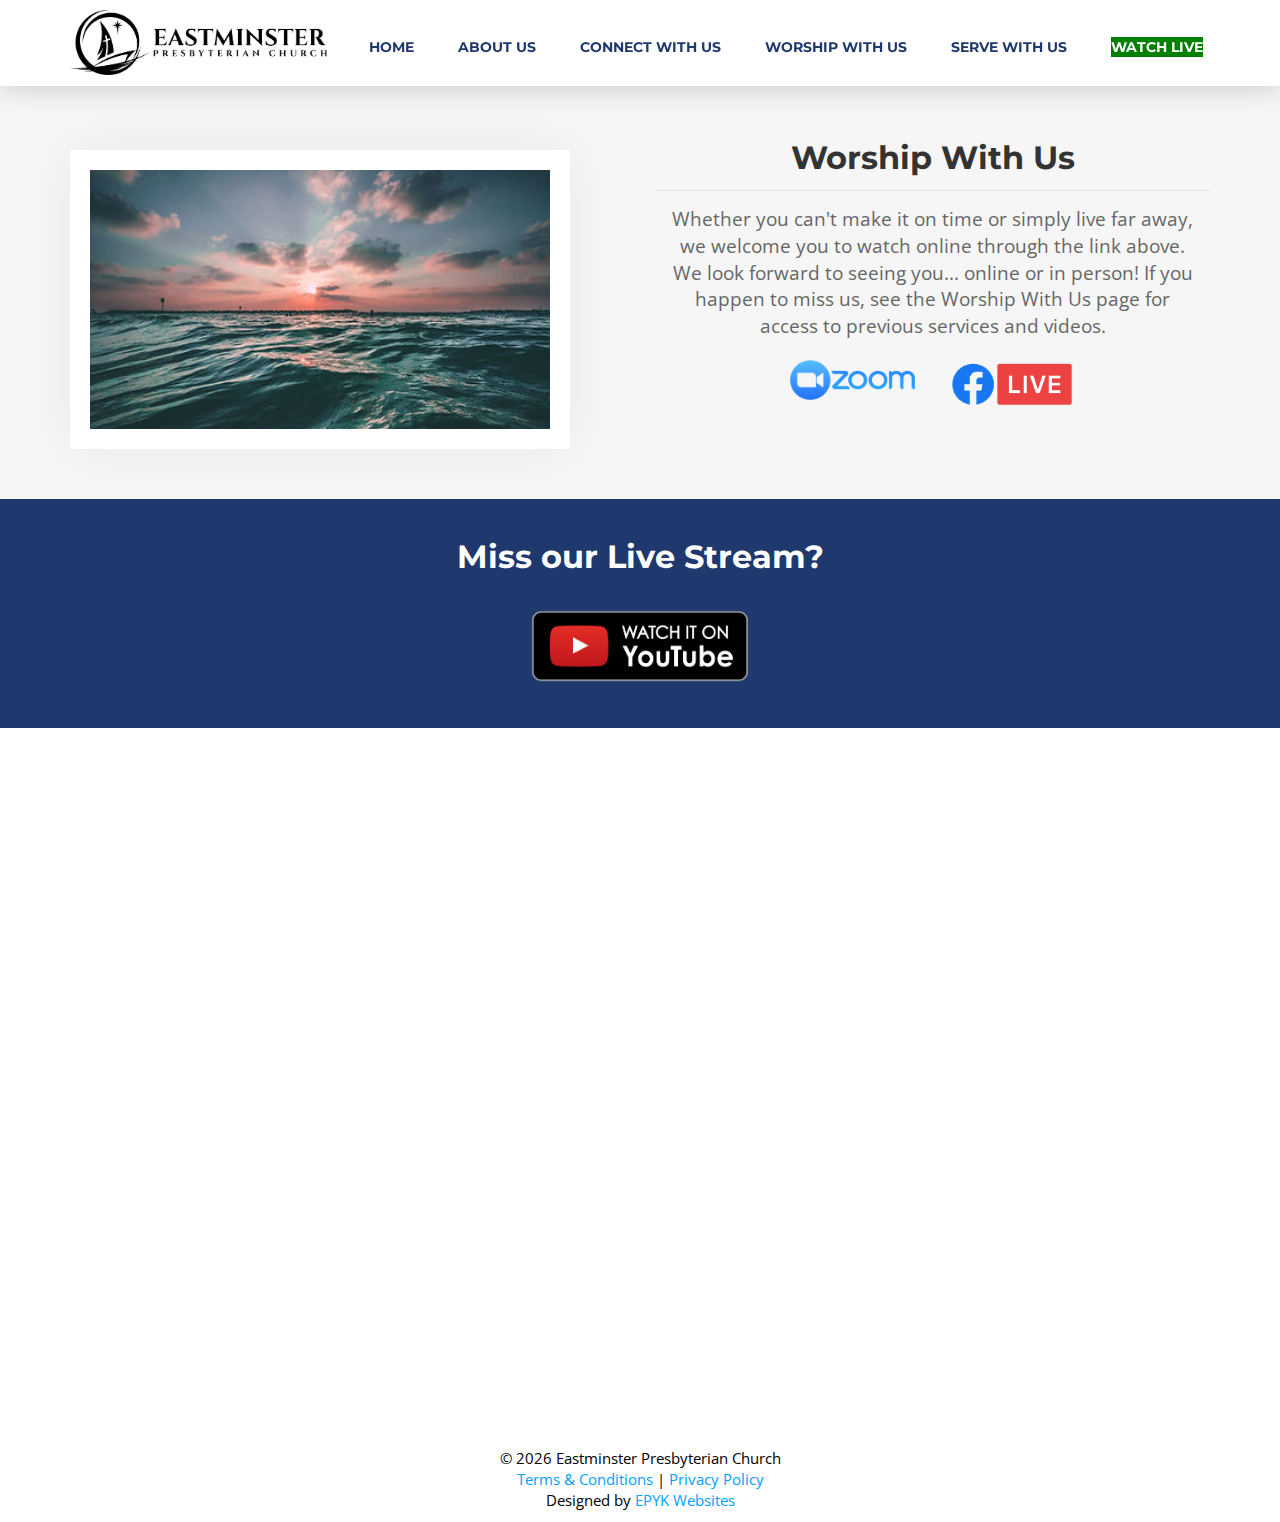
<file: worship.html>
<!DOCTYPE html>
<html lang="en">
<head>
<meta charset="utf-8">
<meta name="viewport" content="width=device-width, initial-scale=1">
<title>Faith in Motion | Eastminster Presbyterian Church | Erie</title>
<meta name="description" content="">
<meta name="author" content="">

<!-- Favicons
    ================================================== -->
<link rel="shortcut icon" href="img/favicon_io/favicon.ico" type="image/x-icon">
<link rel="apple-touch-icon" href="img/favicon_io/apple-touch-icon.png">
<link rel="apple-touch-icon" sizes="72x72" href="img/favicon_io/apple-touch-icon-72x72.png">
<link rel="apple-touch-icon" sizes="114x114" href="img/favicon_io/apple-touch-icon-114x114.png">

<!-- Bootstrap -->
<link rel="stylesheet" type="text/css"  href="css/bootstrap.css">
<link rel="stylesheet" type="text/css" href="fonts/font-awesome/css/font-awesome.css">

<!-- Stylesheet
    ================================================== -->
<link rel="stylesheet" type="text/css" href="css/style.css">
<link rel="stylesheet" type="text/css" href="css/nivo-lightbox/nivo-lightbox.css">
<link rel="stylesheet" type="text/css" href="css/nivo-lightbox/default.css">
<link href="https://fonts.googleapis.com/css?family=Open+Sans:300,400,600,700" rel="stylesheet">
<link href="https://fonts.googleapis.com/css?family=Montserrat:400,700" rel="stylesheet">

<!-- HTML5 shim and Respond.js for IE8 support of HTML5 elements and media queries -->
<!-- WARNING: Respond.js doesn't work if you view the page via file:// -->
<!--[if lt IE 9]>
      <script src="https://oss.maxcdn.com/html5shiv/3.7.2/html5shiv.min.js"></script>
      <script src="https://oss.maxcdn.com/respond/1.4.2/respond.min.js"></script>
    <![endif]-->

<style>
  #home {
    background-size:cover;
    background-repeat: no-repeat;
  }
  #facebook {
    width:500px
  }
@media only screen and (max-width: 600px) {
  .intro {
    background: url(img/uploads/home-bg-mobile.jpeg);
  }
  #home {
    background-size:cover;
  }
  #facebook {
    width:90%;
  }
}
</style>    
</head>
<body id="page-top" data-spy="scroll" data-target=".navbar-fixed-top">

  <!-- Navigation
    ==========================================-->
<nav id="menu" class="navbar navbar-default navbar-fixed-top">
  <div class="container"> 
    <!-- Brand and toggle get grouped for better mobile display -->
    <div class="navbar-header">
      <button type="button" class="navbar-toggle collapsed" data-toggle="collapse" data-target="#bs-example-navbar-collapse-1"> <span class="sr-only">Toggle navigation</span> <span class="icon-bar"></span> <span class="icon-bar"></span> <span class="icon-bar"></span> </button>
      <a style="margin-top:-25px" class="navbar-brand page-scroll" href="https://www.eastminstererie.com"><img style="height:65px;vertical-align: center;" src="img/uploads/logo-transparent-bg2.png"></a>
    </div>


    <!-- Collect the nav links, forms, and other content for toggling -->
    <div class="collapse navbar-collapse" id="bs-example-navbar-collapse-1">
      <ul class="nav navbar-nav navbar-right">
        <li><a href="/www.eastminstererie.tk/index.html" class="page-scroll">Home</a></li>
        <li><a href="/www.eastminstererie.tk/about.html" class="page-scroll">About Us</a></li>
        <li><a href="/www.eastminstererie.tk/connect.html" class="page-scroll">Connect With Us</a></li>
        <li><a href="/www.eastminstererie.tk/worship.html" class="page-scroll">Worship With Us</a></li>
        <li><a href="/www.eastminstererie.tk/serve.html" class="page-scroll">Serve With Us</a></li>
        <li><a href="/www.eastminstererie.tk/worship.html" class="page-scroll" style="background-clip: content-box;color:white;background-color: green;">Watch Live</a></li>
      </ul>
    </div>
    <!-- /.navbar-collapse --> 
  </div>
</nav>




<!--

  
  <div style="text-align:right;float:right">
      <iframe src="https://www.youtube.com/embed/videoseries?list=PLWpYSJ4QogBqNOPo8H-KEBISZqaGaqDFU" title="YouTube video player" frameborder="0" allow="accelerometer; autoplay; clipboard-write; encrypted-media; gyroscope; picture-in-picture; web-share" allowfullscreen></iframe>
      <iframe src="https://www.youtube.com/embed/videoseries?list=PLWpYSJ4QogBqNOPo8H-KEBISZqaGaqDFU" title="YouTube video player" frameborder="0" allow="accelerometer; autoplay; clipboard-write; encrypted-media; gyroscope; picture-in-picture; web-share" allowfullscreen></iframe>
      <iframe src="https://www.youtube.com/embed/videoseries?list=PLWpYSJ4QogBqNOPo8H-KEBISZqaGaqDFU" title="YouTube video player" frameborder="0" allow="accelerometer; autoplay; clipboard-write; encrypted-media; gyroscope; picture-in-picture; web-share" allowfullscreen></iframe>
      <iframe src="https://www.youtube.com/embed/videoseries?list=PLWpYSJ4QogBqNOPo8H-KEBISZqaGaqDFU" title="YouTube video player" frameborder="0" allow="accelerometer; autoplay; clipboard-write; encrypted-media; gyroscope; picture-in-picture; web-share" allowfullscreen></iframe>
  </div>



<div style="text-align:center">
<iframe src="https://www.youtube.com/embed/videoseries?list=PLWpYSJ4QogBqNOPo8H-KEBISZqaGaqDFU" title="YouTube video player" frameborder="0" allow="accelerometer; autoplay; clipboard-write; encrypted-media; gyroscope; picture-in-picture; web-share" allowfullscreen></iframe>
<iframe src="https://www.youtube.com/embed/videoseries?list=PLWpYSJ4QogBqNOPo8H-KEBISZqaGaqDFU" title="YouTube video player" frameborder="0" allow="accelerometer; autoplay; clipboard-write; encrypted-media; gyroscope; picture-in-picture; web-share" allowfullscreen></iframe>
<iframe src="https://www.youtube.com/embed/videoseries?list=PLWpYSJ4QogBqNOPo8H-KEBISZqaGaqDFU" title="YouTube video player" frameborder="0" allow="accelerometer; autoplay; clipboard-write; encrypted-media; gyroscope; picture-in-picture; web-share" allowfullscreen></iframe>
</div>
-->




<div id="about" style="padding-top:10em;">
  <div id="worship" class="container">
    <div class="row">
      <div class="col-xs-12 col-md-6"> 
        <img id="about-img" src="img/uploads/online.jpeg" class="img-responsive" alt=""> 
      </div>
      <div class="col-xs-12 col-md-6">
        <div style="text-align: center;justify-content: center;" class="about-text">
          <h2>Worship With Us</h2>
          <div style="justify-content:center;display:flex;" class="list-style">
            <div style="font-size: 14pt;" class="col-lg-12 col-sm-6 col-xs-12">
              Whether you can't make it on time or simply live far away, we welcome you to watch online through the link above. We look forward to seeing you... online or in person!
              If you happen to miss us, see the Worship With Us page for access to previous services and videos. 
            </div>
          </div>
          <br />
          <div class="container col-sm-12 col-lg-12" style="display:flex;justify-content:center;text-align: center;">
            <div style="padding-right:35px">
            <a title="Eastminster Presbyterian Church Zoom - Erie, PA" href="https://us02web.zoom.us/j/4987043991?pwd=c0k5ZnVHQnMxa0VRMXVoNVBxWWFrdz09" target="_blank">
              <img src="img/uploads/zoom-live.png" style="width:125px">
            </a>
            </div>
            <div>
              <a title="Eastminster Presbyterian Church Facebook LIVE - Erie, PA" href="https://www.facebook.com/100064621632291/live" target="_blank">
                <img src="img/uploads/facebook-live.png" style="width:125px">
              </a>
            </div>
          </div>
        </div>
      </div>
    </div>
  </div>
</div>

<div id="get-touch">
  <div class="container" style="justify-content: center;text-align: center;">
    <div class="row" style="text-align: center;">
      <div style="text-align: center" class="col-xs-12 col-md-12 col-lg-12">
        <h2 style="color:white">Miss our Live Stream?</h2>
        <a target="_blank" href="https://www.youtube.com/channel/UCWWO4zkvw4zjN3BUjgjXq2Q"><img style="width:250px" src="img/uploads/watch-on-youtube.png"></a>
      </div>
    </div>
  </div>
</div>

<div style="padding-top:50px;padding-bottom:50px;justify-content:center;display:flex" class="container col-lg-6">
  <div id="facebook">
    <iframe src="https://www.facebook.com/plugins/page.php?href=https%3A%2F%2Fwww.facebook.com%2F100064621632291&tabs=timeline&width=500&height=600&small_header=false&adapt_container_width=true&hide_cover=false&show_facepile=true&appId" width="100%" height="600" style="border:none;overflow:hidden" scrolling="no" frameborder="0" allowfullscreen="true" allow="autoplay; clipboard-write; encrypted-media; picture-in-picture; web-share"></iframe>
  </div>
</div>
<div class="container col-lg-6" style="padding-top:50px;padding-bottom:50px;text-align:center">
  <iframe src="https://www.youtube.com/embed/SWdKbm5ZyFQ?si=aoVj39j9yxP6_5yG" title="YouTube video player" frameborder="0" allow="accelerometer; autoplay; clipboard-write; encrypted-media; gyroscope; picture-in-picture; web-share" allowfullscreen></iframe>
  <iframe src="https://www.youtube.com/embed/N4r9L9M8Zys?si=vPxvceVwEdw9YBCV" title="YouTube video player" frameborder="0" allow="accelerometer; autoplay; clipboard-write; encrypted-media; gyroscope; picture-in-picture; web-share" allowfullscreen></iframe>
  <br />
  <iframe src="https://www.youtube.com/embed/v5xLGODVVbY?si=VBBbW8E1dxR4fc1t" title="YouTube video player" frameborder="0" allow="accelerometer; autoplay; clipboard-write; encrypted-media; gyroscope; picture-in-picture; web-share" allowfullscreen></iframe>
  <iframe src="https://www.youtube.com/embed/4eh7kogZk9M?si=x3GME1vyDEVaB_pz" title="YouTube video player" frameborder="0" allow="accelerometer; autoplay; clipboard-write; encrypted-media; gyroscope; picture-in-picture; web-share" allowfullscreen></iframe>
  <br />
  <iframe src="https://www.youtube.com/embed/tHRwC48IoGs?si=Kfn8WhdtlnGO_gOh" title="YouTube video player" frameborder="0" allow="accelerometer; autoplay; clipboard-write; encrypted-media; gyroscope; picture-in-picture; web-share" allowfullscreen></iframe>
  <iframe src="https://www.youtube.com/embed/W_l81ACwVZU?si=T_3tl-trECvwhWpC" title="YouTube video player" frameborder="0" allow="accelerometer; autoplay; clipboard-write; encrypted-media; gyroscope; picture-in-picture; web-share" allowfullscreen></iframe>
  <br />
  <iframe src="https://www.youtube.com/embed/4dJ4-2BIkgs?si=PBTfX_82eCfh8js1" title="YouTube video player" frameborder="0" allow="accelerometer; autoplay; clipboard-write; encrypted-media; gyroscope; picture-in-picture; web-share" allowfullscreen></iframe>
  <iframe src="https://www.youtube.com/embed/zO52yeqZCGU?si=E9d3b140vmap5m31" title="YouTube video player" frameborder="0" allow="accelerometer; autoplay; clipboard-write; encrypted-media; gyroscope; picture-in-picture; web-share" allowfullscreen></iframe>
</div>

<div id="epyk">
  <div class="container">
    <div class="col-md-12">
      <div class="row" style="text-align:center">
        <p>&copy; <script>document.write(new Date().getFullYear());</script> Eastminster Presbyterian Church 
          <br />
          <a style="color:#00A1FF" href="//www.eastminstererie.tk/terms-and-conditions.html">Terms & Conditions</a> | <a style="color:#00A1FF" href="//www.eastminstererie.tk/privacy-policy.html">Privacy Policy</a>
          <br />
          Designed by <a style="color:#00A1FF" href="https://www.epykwebsites.com">EPYK Websites</a>
        </p>
      </div>
    </div>
  </div>
</div>

<!-- Footer Section -->

<div id="loader" class="show fullscreen"><svg class="circular" width="48px" height="48px"><circle class="path-bg" cx="24" cy="24" r="22" fill="none" stroke-width="4" stroke="#eeeeee"/><circle class="path" cx="24" cy="24" r="22" fill="none" stroke-width="4" stroke-miterlimit="10" stroke="#f4b214"/></svg></div>

<script type="text/javascript" src="js/jquery.1.11.1.js"></script> 
<script type="text/javascript" src="js/bootstrap.js"></script> 
<script type="text/javascript" src="js/nivo-lightbox.js"></script> 
<script type="text/javascript" src="js/jqBootstrapValidation.js"></script> 
<script type="text/javascript" src="js/contact_me.js"></script> 
<script type="text/javascript" src="js/main.js"></script>
</body>
</html>
</file>
<file: css/style.css>
body, html {
	font-family: 'Open Sans', sans-serif;
	text-rendering: optimizeLegibility !important;
	-webkit-font-smoothing: antialiased !important;
	color: #666;
	font-weight: 400;
	width: 100% !important;
	height: 100% !important;
}
h2 {
	font-family: 'Montserrat', sans-serif;
	margin: 0 0 20px 0;
	font-weight: 700;
	font-size: 32px;
	color: #333;
}
h3 {
	font-family: 'Montserrat', sans-serif;
	font-size: 22px;
	font-weight: 700;
	color: #333;
}
h4 {
	font-size: 18px;
	color: #333;
}
h5 {
	text-transform: uppercase;
	font-weight: 700;
	line-height: 20px;
}
p {
	font-size: 15px;
}
p.intro {
	margin: 12px 0 0;
	line-height: 24px;
}
a {
	color: #00A1FF;
	font-weight: 400;
}
a:hover, a:focus {
	text-decoration: none;
	color: #e52f3c;
}
ul, ol {
	list-style: none;
}
ul, ol {
	padding: 0;
	webkit-padding: 0;
	moz-padding: 0;
}
hr {
	height: 2px;
	width: 70px;
	text-align: center;
	position: relative;
	background: #1E7A46;
	margin-bottom: 20px;
	border: 0;
}
/* Navigation */
#menu {
	padding: 20px;
	transition: all 0.8s;
}
#menu.navbar-default {
	background-color: #fff;
	border-color: rgba(231, 231, 231, 0);
	box-shadow: 0 0 30px rgba(0,0,0,0.2)
}
#menu a.navbar-brand {
	font-family: 'Montserrat', sans-serif;
	font-size: 32px;
	font-weight: 700;
	color: #1f386e;
	text-transform: uppercase;
	letter-spacing: -1px;
}
#menu.navbar-default .navbar-nav > li > a {
	font-family: 'Montserrat', sans-serif;
	text-transform: uppercase;
	color: #1f386e;
	font-size: 14px;
	font-weight: 700;
	padding: 8px 2px;
	border-radius: 0;
	margin: 9px 20px 0 20px;
}
#menu.navbar-default .navbar-nav > li > a:hover {
	color: #ce2a36;
}
.navbar-default .navbar-nav > .active > a, .navbar-default .navbar-nav > .active > a:hover, .navbar-default .navbar-nav > .active > a:focus {
	color: #ce2a36 !important;
	background-color: transparent;
}
#menu .phone {
	font-family: 'Montserrat', sans-serif;
	margin: 4px 0 0 5px;
	float: left;
	font-size: 16px;
	font-weight: 400;
	color: #999;
}
#menu .phone span {
	font-size: 14px;
	display: block;
	color: #1f386e;
}
.navbar-toggle {
	border-radius: 0;
}
.navbar-default .navbar-toggle:hover, .navbar-default .navbar-toggle:focus {
	background-color: #fff;
	border-color: #fff;
}
.navbar-default .navbar-toggle:hover>.icon-bar {
	background-color: #1b6d3f;
}
.section-title {
	margin-bottom: 70px;
}
.section-title h2 {
	position: relative;
	margin-top: 10px;
	margin-bottom: 15px;
	padding-bottom: 15px;
	border-bottom: 1px solid rgba(0, 0, 0, 0.09);
}
.section-title h2::after {
	position: absolute;
	content: "";
	background-color: #e52f3c;
	height: 3px;
	width: 50px;
	bottom: -1px;
	left: 0;
}
.btn-custom {
	text-transform: uppercase;
	color: #fff;
	background-color: #e52f3c;
	padding: 14px 20px;
	letter-spacing: 1px;
	margin: 0;
	font-size: 14px;
	font-weight: 600;
	border-radius: 4px;
	transition: all 0.3s;
}
.btn-custom:hover, .btn-custom:focus, .btn-custom.focus, .btn-custom:active, .btn-custom.active {
	color: #fff;
	background-color: #1f386e;
}
.btn:active, .btn.active {
	background-image: none;
	outline: 0;
	-webkit-box-shadow: none;
	box-shadow: none;
}
a:focus, .btn:focus, .btn:active:focus, .btn.active:focus, .btn.focus, .btn:active.focus, .btn.active.focus {
	outline: none;
	outline-offset: none;
}
/* Header Section */
.intro {
	display: table;
	width: 100%;
	padding: 0;
	background: url(../img/uploads/home-bg.jpeg) center center no-repeat;
	background-color: #e5e5e5;
	-webkit-background-size: cover;
	-moz-background-size: cover;
	background-size: cover;
	-o-background-size: cover;
	/* Create the parallax scrolling effect */
	background-attachment:fixed;
	background-position: top;
	background-repeat: no-repeat;
	background-size: cover;
}
.intro .overlay {
	background: rgba(0,0,0,0.3);
}
.intro h1 {
	font-family: 'Montserrat', sans-serif;
	color: #fff;
	font-size: 62px;
	font-weight: 700;
	margin-top: 0;
	margin-bottom: 10px;
	text-shadow: 0 0 15px rgba(0,0,0,0.5)
}
.intro p {
	color: #fff;
	font-size: 17px;
	line-height: 28px;
	padding: 15px;
	max-width: 600px;
	margin: 0 auto;
	margin-bottom: 40px;
	background: rgba(0,0,0,.45);
}
header .intro-text {
	padding-top: 350px;
	padding-bottom: 150px;
	text-align: center;
}
@media(max-width:768px){
	#intro-name {
		font-size: 32px;
	}
}

#intro-desc {
	font-size: 25px
}

@media(max-width:768px){
	#intro-desc {
		font-size: 18px;
	}
}
/* Get Touch Section */
#get-touch {
	padding: 40px 0 30px;
	color: rgba(255,255,255,.7);
	background: #1f386e;
}
#get-touch h3 {
	font-size: 24px;
	font-weight: 400;
	color: #fff;
	margin: 0 0 10px 0;
}
#get-touch .btn-custom {
	margin: 0;
	background: transparent;
	border: 2px solid #fff;
}
#get-touch .btn-custom:hover {
	color: #1f386e;
	background: #fff;
	border: 2px solid #fff;
}
/* About Section */
#about {
	padding: 50px 0 50px 0;
	background: #f6f6f6;
}
#about h3 {
	font-size: 22px;
	margin: 0 0 20px 0;
}
#about h2 {
	position: relative;
	margin-bottom: 15px;
	padding-bottom: 15px;
	border-bottom: 1px solid rgba(0, 0, 0, 0.09);
}
#about h2::after {
	position: absolute;
	content: "";
	background-color: #e52f3c;
	height: 3px;
	width: 0px;
	bottom: -1px;
	left: 0;
}
#about .about-text li {
	margin-bottom: 6px;
	margin-left: 6px;
	list-style: none;
	padding: 0;
}
#about .about-text li:before {
	content: '\f00c';
	font-family: 'FontAwesome';
	color: #1f386e;
	font-size: 11px;
	font-weight: 300;
	padding-right: 8px;
}
#about-img {
	padding: 20px;
	width: 500px;
	margin-top: 10px;
	background: #fff;
	border-right: 0;
	box-shadow: 0 0 50px rgba(0,0,0,0.06);
}
#about-img2 {
	padding: 20px;
	width: 500px;
	float:right;
	margin-top: 10px;
	background: #fff;
	border-right: 0;
	box-shadow: 0 0 50px rgba(0,0,0,0.06);
}
#about p {
	line-height: 24px;
	margin: 30px 0;
}
/* Services Section */
#services {
	padding: 100px 0;
}
#services .service-media {
	margin: 10px;
}
#services .service-media img {
	position: relative;
	display: block;
	width: 100%;
	height: auto;
}
#services .service-desc {
	margin: 10px 10px 20px;
}
#services h3 {
	font-weight: 700;
	padding: 5px 0;
}
#services .service-desc hr {
	margin-left: 0;
}
/* Portfolio Section */
#portfolio {
	padding: 50px 0;
	background: #f6f6f6;
}
.portfolio-item {
	margin: 15px 0;
}
.portfolio-item .hover-bg {
	overflow: hidden;
	position: relative;
}
.hover-bg .hover-text {
	position: absolute;
	text-align: center;
	margin: 0 auto;
	color: #fff;
	background: rgba(31, 56, 110, 0.8);
	padding: 30% 0 0 0;
	height: 100%;
	width: 100%;
	opacity: 0;
	transition: all 0.5s;
}
.hover-bg .hover-text>h4 {
	opacity: 0;
	color: #fff;
	-webkit-transform: translateY(100%);
	transform: translateY(100%);
	transition: all 0.3s;
	font-size: 17px;
	letter-spacing: 1px;
	font-weight: 400;
	text-transform: uppercase;
}
.hover-bg:hover .hover-text>h4 {
	opacity: 1;
	-webkit-backface-visibility: hidden;
	-webkit-transform: translateY(0);
	transform: translateY(0);
}
.hover-bg:hover .hover-text {
	opacity: 1;
}
/* Testimonials Section */
#testimonials {
	padding: 50px 0 0 0;
}
#testimonials i {
	color: #e6e6e6;
	font-size: 32px;
	margin-bottom: 20px;
}
.testimonial {
	position: relative;
	padding: 20px;
}
.testimonial-image {
	float: left;
	margin-right: 15px;
}
.testimonial-image, .testimonial-image img {
	display: block;
	width: 92px;
	height: 100px;
}
@media only screen and (max-width:749px) {
	.testimonial-image, .testimonial-image img {
		display: block;
		width: 64px;
		height: 64px;
	}
  }
.testimonial-content {
	position: relative;
	overflow: hidden;
}
.testimonial-content p {
	margin-bottom: 0;
	font-size: 14px;
	font-style: italic;
}
.testimonial-meta {
	margin-top: 10px;
	font-size: 18px;
	font-weight: bold;
	text-transform: uppercase;
}
/* Contact Section */
#contact {
	padding: 50px 0 25px 0;
	background: white;
	color: #000;
}
#contact .section-title {
	margin-bottom: 40px;
}
#contact h2 {
	color: #333;
	margin-top: 10px;
	margin-bottom: 15px;
	padding-bottom: 15px;
	border-bottom: 1px solid rgba(255, 255, 255, 0.09);
}
#contact h4 {
	color: #000;
	margin-top: 22px;
	margin-bottom: 60px;
	padding-bottom: 20px;
	border-bottom: 1px solid rgba(255, 255, 255, 0.09);
}
#contact form {
	padding-top: 20px;
}
#contact h3 {
	font-size: 17px;
	font-weight: 600;
}
#contact .text-danger {
	color: #cc0033;
	text-align: left;
}
#contact .btn-custom {
	margin: 30px 0;
	background: transparent;
	border: 2px solid #fff;
}
#contact .btn-custom:hover {
	color: #1f386e;
	background: #fff;
}
label {
	font-size: 12px;
	font-weight: 400;
	font-family: 'Open Sans', sans-serif;
	float: left;
}
#contact .form-control {
	display: block;
	width: 100%;
	padding: 6px 12px;
	font-size: 16px;
	line-height: 1.42857143;
	color: #444;
	background-color: #fff;
	background-image: none;
	border: 1px solid #ddd;
	border-radius: 0;
	-webkit-box-shadow: none;
	box-shadow: none;
	-webkit-transition: none;
	-o-transition: none;
	transition: none;
}
#contact .form-control:focus {
	border-color: #999;
	outline: 0;
	-webkit-box-shadow: transparent;
	box-shadow: transparent;
}
.form-control::-webkit-input-placeholder {
color: #777;
}
.form-control:-moz-placeholder {
color: #777;
}
.form-control::-moz-placeholder {
color: #777;
}
.form-control:-ms-input-placeholder {
color: #777;
}
#contact .contact-item {
	margin: 20px 0;
}
#contact .contact-item span {
	color: #000;
	display: block;
}
#contact .social {
	border-top: 1px solid rgba(255,255,255,0.1);
	padding-top: 50px;
	margin-top: 50px;
	text-align: center;
}
#contact .social ul li {
	display: inline-block;
	margin: 0 20px;
}
#contact .social i.fa {
	font-size: 24px;
	padding: 10px;
	color: rgba(255,255,255,0.6);
	transition: all 0.3s;
}
#contact .social i.fa:hover {
	color: #fff;
}
/* Footer Section*/
#footer {
	background: #f6f6f6;
	padding: 30px 0;
}
#footer p {
	color: #888;
	font-size: 14px;
}
#footer a {
	color: #00A1FF;
}
#footer a:hover {
	color: #e52f3c;
}

@media (max-width: 768px) {
#about img {
	margin: 50px 0;
}
}


/*CUSTOM LOADER*/
#loader {
	position: fixed;
	width: 96px;
	height: 96px;
	left: 50%;
	top: 50%;
	-webkit-transform: translate(-50%, -50%);
	-ms-transform: translate(-50%, -50%);
	transform: translate(-50%, -50%);
	background-color: rgba(255, 255, 255, 0.9);
	-webkit-box-shadow: 0px 24px 64px rgba(0, 0, 0, 0.24);
	box-shadow: 0px 24px 64px rgba(0, 0, 0, 0.24);
	border-radius: 16px;
	opacity: 0;
	visibility: hidden;
	-webkit-transition: opacity .2s ease-out, visibility 0s linear .2s;
	-o-transition: opacity .2s ease-out, visibility 0s linear .2s;
	transition: opacity .2s ease-out, visibility 0s linear .2s;
	z-index: 1000;
  }
  
  #loader.fullscreen {
	padding: 0;
	left: 0;
	top: 0;
	width: 100%;
	height: 100%;
	-webkit-transform: none;
	-ms-transform: none;
	transform: none;
	background-color: #fff;
	border-radius: 0;
	-webkit-box-shadow: none;
	box-shadow: none;
  }
  
  #loader.show {
	-webkit-transition: opacity .4s ease-out, visibility 0s linear 0s;
	-o-transition: opacity .4s ease-out, visibility 0s linear 0s;
	transition: opacity .4s ease-out, visibility 0s linear 0s;
	visibility: visible;
	opacity: 1;
  }
  
  #loader .circular {
	-webkit-animation: loader-rotate 2s linear infinite;
	animation: loader-rotate 2s linear infinite;
	position: absolute;
	left: calc(50% - 24px);
	top: calc(50% - 24px);
	display: block;
	-webkit-transform: rotate(0deg);
	-ms-transform: rotate(0deg);
	transform: rotate(0deg);
  }
  
  #loader .path {
	stroke-dasharray: 1, 200;
	stroke-dashoffset: 0;
	-webkit-animation: loader-dash 1.5s ease-in-out infinite;
	animation: loader-dash 1.5s ease-in-out infinite;
	stroke-linecap: round;
  }
  
  @-webkit-keyframes loader-rotate {
	100% {
	  -webkit-transform: rotate(360deg);
	  transform: rotate(360deg);
	}
  }
  
  @keyframes loader-rotate {
	100% {
	  -webkit-transform: rotate(360deg);
	  transform: rotate(360deg);
	}
  }
  
  @-webkit-keyframes loader-dash {
	0% {
	  stroke-dasharray: 1, 200;
	  stroke-dashoffset: 0;
	}
	50% {
	  stroke-dasharray: 89, 200;
	  stroke-dashoffset: -35px;
	}
	100% {
	  stroke-dasharray: 89, 200;
	  stroke-dashoffset: -136px;
	}
  }
  
  @keyframes loader-dash {
	0% {
	  stroke-dasharray: 1, 200;
	  stroke-dashoffset: 0;
	}
	50% {
	  stroke-dasharray: 89, 200;
	  stroke-dashoffset: -35px;
	}
	100% {
	  stroke-dasharray: 89, 200;
	  stroke-dashoffset: -136px;
	}
  }
/*Custom CSS*/
#epyk {
	padding: 10px 0 0px 0;
	background: white;
	color: #000;
}
</file>
<file: css/nivo-lightbox/default.css>
/*
 * Nivo Lightbox Default Theme v1.0
 * http://dev7studios.com/nivo-lightbox
 *
 * Copyright 2013, Dev7studios
 * Free to use and abuse under the MIT license.
 * http://www.opensource.org/licenses/mit-license.php
 */
 
 .nivo-lightbox-theme-default * {
    -webkit-box-sizing: initial !important;
    -moz-box-sizing: initial !important;
    box-sizing: initial !important;
 }
.nivo-lightbox-theme-default.nivo-lightbox-overlay { 
	background: #666;
	background: rgba(0,0,0,0.6); 
}
.nivo-lightbox-theme-default .nivo-lightbox-content.nivo-lightbox-loading { background: url(loading.gif) no-repeat 50% 50%; }

.nivo-lightbox-theme-default .nivo-lightbox-nav {
	top: 10%;
	width: 8%;
	height: 80%;
	text-indent: -9999px;
	background-repeat: no-repeat;
	background-position: 50% 50%;
	opacity: 0.5;
}
.nivo-lightbox-theme-default .nivo-lightbox-nav:hover { 
	opacity: 1; 
	background-color: transparent;
}
.nivo-lightbox-theme-default .nivo-lightbox-prev { 
	background-image: url(prev.png); 
	border-radius: 0 3px 3px 0;
}
.nivo-lightbox-theme-default .nivo-lightbox-next { 
	background-image: url(next.png); 
	border-radius: 3px 0 0 3px;
}

.nivo-lightbox-theme-default .nivo-lightbox-close {
	display: block;
	background: url(close.png) no-repeat 5px 5px;
	width: 16px;
	height: 16px;
	text-indent: -9999px;
	padding: 5px;
	opacity: 0.5;
}
.nivo-lightbox-theme-default .nivo-lightbox-close:hover { opacity: 1; }

.nivo-lightbox-theme-default .nivo-lightbox-title-wrap { bottom: -7%; }
.nivo-lightbox-theme-default .nivo-lightbox-title {
	font: 14px/20px 'Helvetica Neue', Helvetica, Arial, sans-serif;
	font-style: normal;
	font-weight: normal;
	background: #000;
	color: #fff;
	padding: 7px 15px;
	border-radius: 30px;
}

.nivo-lightbox-theme-default .nivo-lightbox-image img {
	background: #fff;
	-webkit-box-shadow: 0px 1px 1px rgba(0,0,0,0.4);
	   -moz-box-shadow: 0px 1px 1px rgba(0,0,0,0.4);
	        box-shadow: 0px 1px 1px rgba(0,0,0,0.4);
}
.nivo-lightbox-theme-default .nivo-lightbox-ajax,
.nivo-lightbox-theme-default .nivo-lightbox-inline {
	background: #fff;
	padding: 40px;
	-webkit-box-shadow: 0px 1px 1px rgba(0,0,0,0.4);
	   -moz-box-shadow: 0px 1px 1px rgba(0,0,0,0.4);
	        box-shadow: 0px 1px 1px rgba(0,0,0,0.4);
}

@media (-webkit-min-device-pixel-ratio: 1.3),
       (-o-min-device-pixel-ratio: 2.6/2),
       (min--moz-device-pixel-ratio: 1.3),
       (min-device-pixel-ratio: 1.3),
       (min-resolution: 1.3dppx) {

	.nivo-lightbox-theme-default .nivo-lightbox-content.nivo-lightbox-loading { 
		background-image: url(loading@2x.gif); 
		background-size: 32px 32px;
	}
	.nivo-lightbox-theme-default .nivo-lightbox-prev { 
		background-image: url(prev@2x.png); 
		background-size: 48px 48px;
	}
	.nivo-lightbox-theme-default .nivo-lightbox-next { 
		background-image: url(next@2x.png); 
		background-size: 48px 48px;
	}
	.nivo-lightbox-theme-default .nivo-lightbox-close { 
		background-image: url(close@2x.png); 
		background-size: 16px 16px;
	}
	
}
</file>
